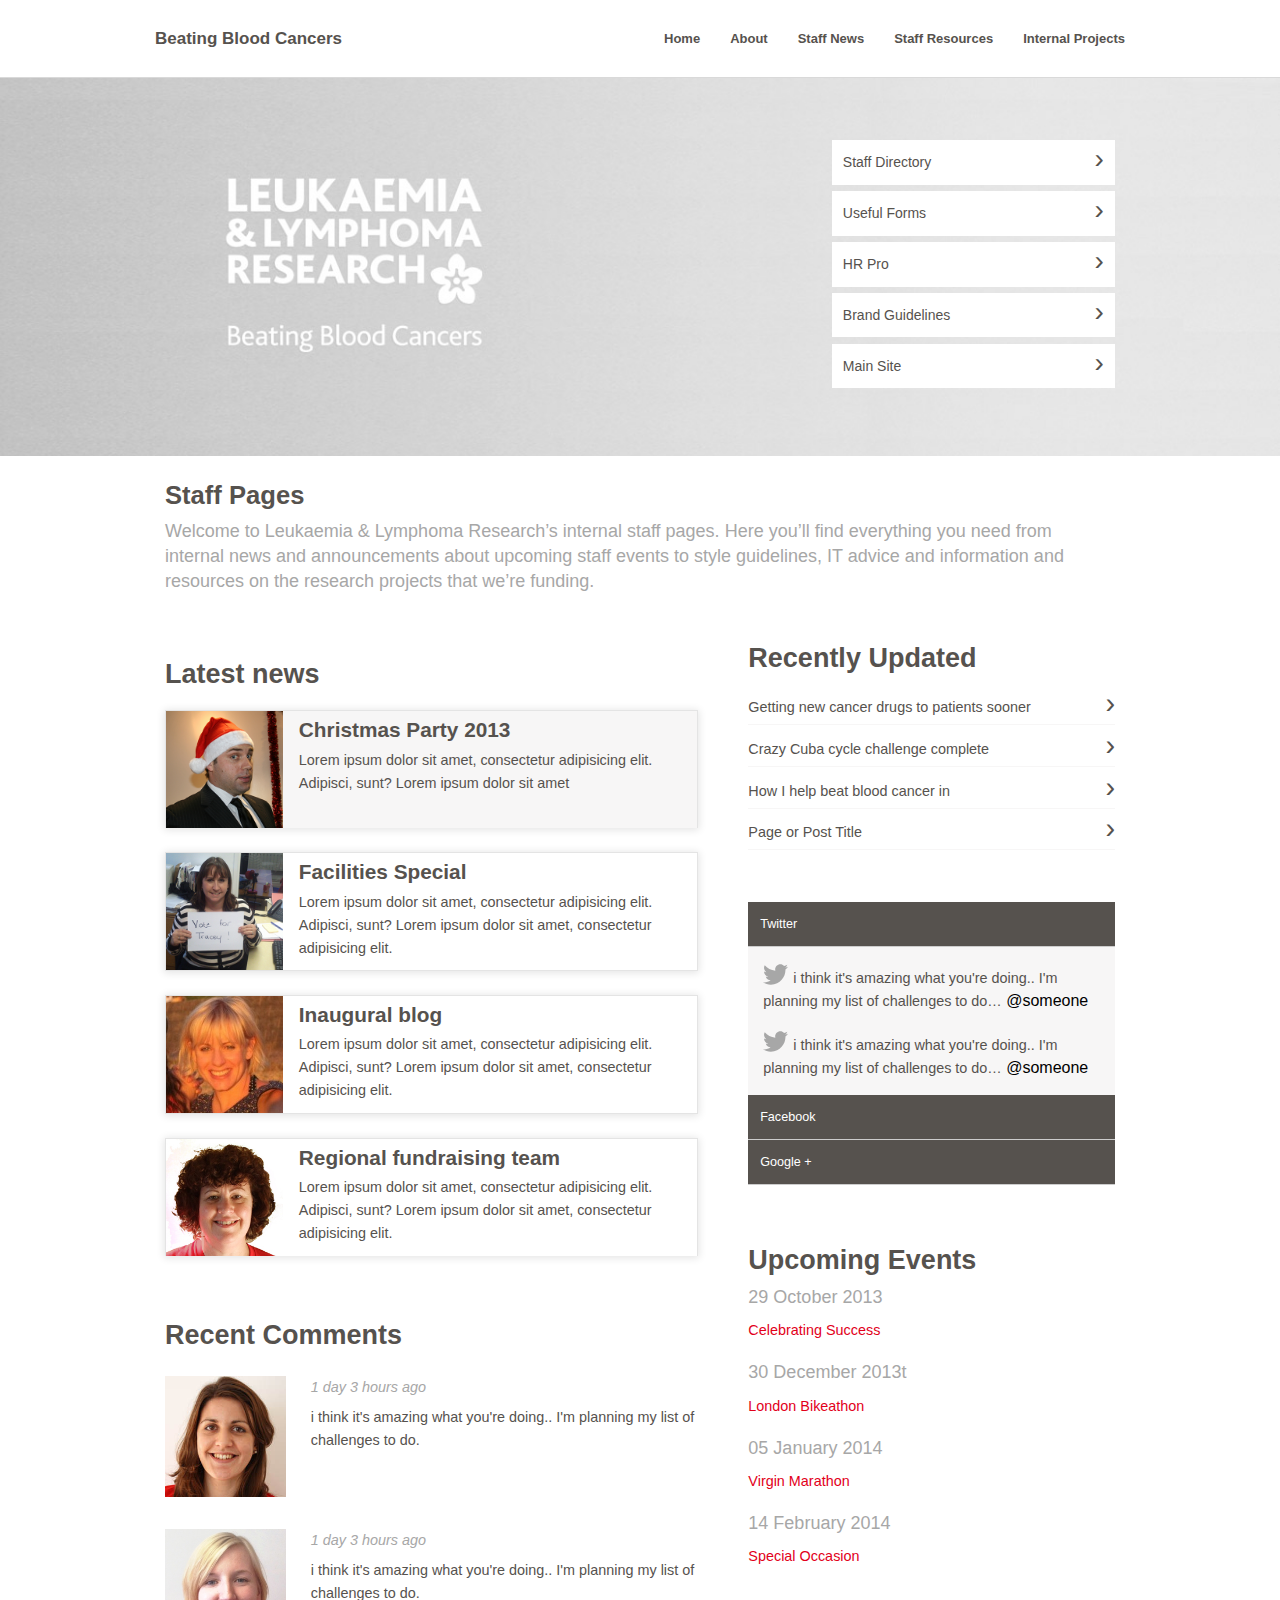
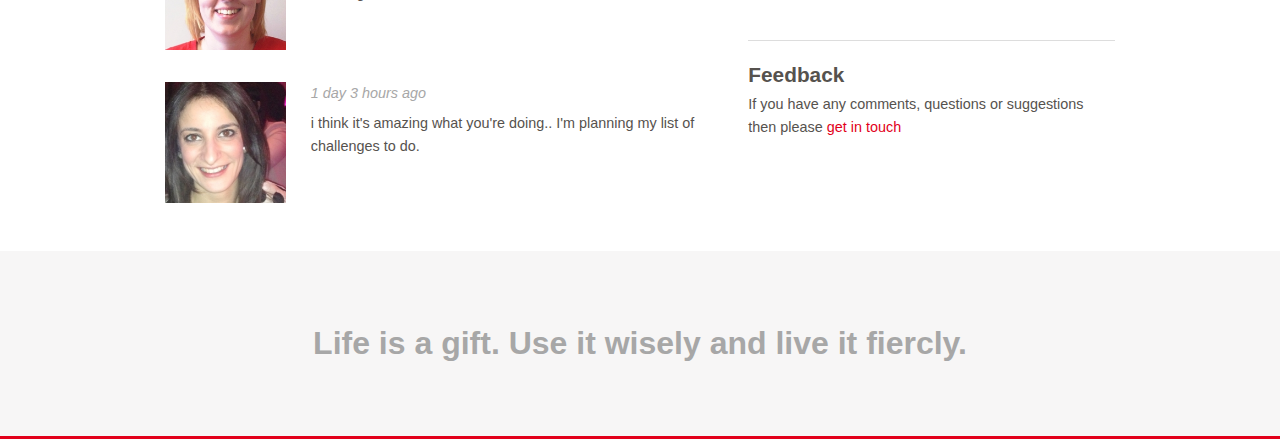
<file: index.html>
<!DOCTYPE html>
<!--[if IE 8]> 				 <html class="no-js lt-ie9" lang="en" > <![endif]-->
<!--[if gt IE 8]><!--> <html class="no-js" lang="en" > <!--<![endif]-->

<head>
	<meta charset="utf-8">
	<meta name="viewport" content="width=device-width">
  	<title>Leukaemia & Lymphoma Research</title>
    <link rel="stylesheet" href="css/style.css">
    <script src="js/vendor/custom.modernizr.js"></script>
</head>
<body>
  
  <div class="top">
    <div class="row">
      
      <nav class="top-bar">
        <ul class="title-area">
          <!-- Title Area -->
          <li class="name">
            <h1><a href="#">Beating Blood Cancers</a></h1>
          </li>
          <!-- Remove the class "menu-icon" to get rid of menu icon. Take out "Menu" to just have icon alone -->
          <li class="toggle-topbar menu-icon"><a href="#"><span></span></a></li>
        </ul>

        <section class="top-bar-section">
          <!-- Left Nav Section -->
          <ul class="right">
            <li><a href="index.html">Home</a></li>
            <li><a href="about.html">About</a></li>
            <li><a href="news.html">Staff News</a></li>
            <li><a href="resources.html">Staff Resources</a></li>
            <li><a href="projects.html">Internal Projects</a></li>
          </ul>
        </section>
      </nav>
    </div>
  </div>

  <div class="band banner-home">
    <div class="row">
        <div class="large-4 large-offset-8 columns">
            <nav class="nav">
                <ul class="side-nav">
                  <li><a href="directory.html" class="btn">Staff Directory <span class="right hide-for-small">&rsaquo;</span></a></li>
                  <li><a href="resources.html">Useful Forms <span class="right hide-for-small">&rsaquo;</span></a></li>
                  <li><a href="#">HR Pro <span class="right hide-for-small">&rsaquo;</span></a></li>
                  <li><a href="style.html">Brand Guidelines <span class="right hide-for-small">&rsaquo;</span></a></li>
                  <li><a href="http://leukaemialymphomaresearch.org.uk/">Main Site <span class="right hide-for-small">&rsaquo;</span></a></li>
                </ul>
            </nav>  
        </div>
    </div>
  </div>
	
	<div class="row second">
      <div class="large-12 columns">
          <h2>Staff Pages</h2>
          <h4 class="subheader">Welcome to Leukaemia & Lymphoma Research’s internal staff pages. Here you’ll find everything you need from internal news and announcements about upcoming staff events to style guidelines, IT advice and information and resources on the research projects that we’re funding.</h4>
      </div>
  </div>
  
  <div class="row">
    <div class="large-7 columns">
      <div class="row blog">
        <div class="large-12 columns">
          <h3>Latest news</h3>
          <div class="box">
            <div class="large-3 columns">
              <img class="hide-for-small" src="img/index/christmas_party_blog_final.jpg" alt="">
            </div>
            <div class="large-9 columns">
              <h4><a href="post.html">Christmas Party 2013</a></h4>
              <p>Lorem ipsum dolor sit amet, consectetur adipisicing elit. Adipisci, sunt? Lorem ipsum dolor sit amet</p>
            </div>
          </div>
          <div class="box">
            <div class="large-3 columns">
              <img class="hide-for-small" src="img/index/facilities_special_final.jpg" alt="">
            </div>
            <div class="large-9 columns">
              <h4><a href="post.html">Facilities Special</a></h4>
              <p>Lorem ipsum dolor sit amet, consectetur adipisicing elit. Adipisci, sunt? Lorem ipsum dolor sit amet, consectetur adipisicing elit.</p>
            </div>
          </div>
          <div class="box">
            <div class="large-3 columns">
              <img class="hide-for-small" src="img/index/inaugural_blog.jpg" alt="">
            </div>
            <div class="large-9 columns">
              <h4><a href="post.html">Inaugural blog</a></h4>
              <p>Lorem ipsum dolor sit amet, consectetur adipisicing elit. Adipisci, sunt? Lorem ipsum dolor sit amet, consectetur adipisicing elit.</p>
            </div>
          </div>
          <div class="box">
            <div class="large-3 columns">
              <img class="hide-for-small" src="img/index/regional_fundraising_blog.jpg" alt="">
            </div>
            <div class="large-9 columns">
              <h4><a href="post.html">Regional fundraising team</a></h4>
              <p>Lorem ipsum dolor sit amet, consectetur adipisicing elit. Adipisci, sunt? Lorem ipsum dolor sit amet, consectetur adipisicing elit.</p>
            </div>
          </div>
        </div>
      </div>

      <div class="row recent-comments">
        <div class="large-12 columns">
          <h3>Recent Comments</h3>
          <div class="row">
            <div class="large-3 columns hide-for-small">
              <img src="img/index/blog_comment_1.jpg" alt="">
            </div>
            <div class="large-9 columns">
              <p>1 day 3 hours ago</p>
              <p>i think it's amazing what you're doing.. I'm planning my list of challenges to do.</p>
            </div>
          </div>

          <div class="row">
            <div class="large-3 columns hide-for-small">
              <img src="img/index/blog_comment_2.jpg" alt="">
            </div>
            <div class="large-9 columns">
              <p>1 day 3 hours ago</p>
              <p>i think it's amazing what you're doing.. I'm planning my list of challenges to do.</p>
            </div>
          </div>

          <div class="row">
            <div class="large-3 columns hide-for-small">
              <img src="img/index/blog_comment_3.jpg" alt="">
            </div>
            <div class="large-9 columns">
              <p>1 day 3 hours ago</p>
              <p>i think it's amazing what you're doing.. I'm planning my list of challenges to do.</p>
            </div>
          </div>
        </div>
      </div>
    </div>

    <div class="large-5 columns">
        <div class="row recent-updates">
          <div class="large-12 columns">
            <h3>Recently Updated</h3>
            <ul class="no-bullet">
              <li><p><a href="#">Getting new cancer drugs to patients sooner <span class="right hide-for-small">&rsaquo;</span></a></p></li>
              <li><p><a href="#">Crazy Cuba cycle challenge complete <span class="right hide-for-small">&rsaquo;</span></a></p></li>
              <li><p><a href="#">How I help beat blood cancer in<span class="right hide-for-small">&rsaquo;</span></a></p></li>
              <li><p><a href="#">Page or Post Title <span class="right hide-for-small">&rsaquo;</span></a></p></li>
            </ul>
          </div>
        </div>

        <div class="row">
          <div class="large-12 columns">
            <div class="section-container accordion" id="accordion" data-section="accordion">
              <section class="active">
                <p class="title" data-section-title><a href="#">Twitter</a></p>
                <div class="content" data-section-content>
                  <div class="row">
                    <div class="large-12 columns">
                      <p><span class="small-icons"><img src="img/icons/twitter.svg" alt=""></span>i think it's amazing what you're doing.. I'm planning my list of challenges to do…</p> <span>@someone</span>
                    </div>
                  </div>

                  <div class="row">
                    <div class="large-12 columns">
                      <p><span class="small-icons"><img src="img/icons/twitter.svg" alt=""></span>i think it's amazing what you're doing.. I'm planning my list of challenges to do…</p> <span>@someone</span>
                    </div>
                  </div>
                </div>
              </section>

              <section>
                <p class="title" data-section-title><a href="#">Facebook</a></p>
                <div class="content" data-section-content>
                  <div class="row">
                    <div class="large-12 columns">
                      <p><span class="small-icons"><img src="img/icons/facebook.svg" alt=""></span>i think it's amazing what you're doing.. I'm planning my list of challenges to do…</p> <span>@someone</span>
                    </div>
                  </div>

                  <div class="row">
                    <div class="large-12 columns">
                      <p><span class="small-icons"><img src="img/icons/facebook.svg" alt=""></span>i think it's amazing what you're doing.. I'm planning my list of challenges to do…</p> <span>@someone</span>
                    </div>
                  </div>
                </div>
              </section>

              <section>
                <p class="title" data-section-title><a href="#">Google +</a></p>
                <div class="content" data-section-content>
                  <div class="row">
                    <div class="large-12 columns">
                      <p><span class="small-icons"><img src="img/icons/google.svg" alt=""></span>i think it's amazing what you're doing.. I'm planning my list of challenges to do…</p> <span>@someone</span>
                    </div>
                  </div>

                  <div class="row">
                    <div class="large-12 columns">
                      <p><span class="small-icons"><img src="img/icons/google.svg" alt=""></span>i think it's amazing what you're doing.. I'm planning my list of challenges to do…</p> <span>@someone</span>
                    </div>
                  </div>
                </div>
              </section>

            </div>
          </div>
        </div>

        <div class="row">
          <div class="large-12 columns">
            <h3>Upcoming Events</h3>
            <ul class="no-bullet">
              <li>
                <h4 class="subheader">29 October 2013</h4>
                <p><a href="#">Celebrating Success</a></p>
              </li>
              <li>
                <h4 class="subheader">30 December 2013t</h4>
                <p><a href="#">London Bikeathon</a></p>
              </li>
              <li>
                <h4 class="subheader">05 January 2014</h4>
                <p><a href="#">Virgin Marathon</a></p>
              </li>
              <li>
                <h4 class="subheader">14 February 2014</h4>
                <p><a href="#">Special Occasion</a></p>
              </li>
            </ul>
          </div>
        </div>

        <div class="row">
          <div class="large-12 columns">
              <hr>
              <h4>Feedback</h4>
              <p>If you have any comments, questions or suggestions then please <a href="#">get in touch</a></p>
          </div>
        </div>
    </div>
  </div>
  
  <div class="footer">
    <div class="row">
        <div class="large-12 columns">
            <h2>Life is a gift. Use it wisely and live it fiercly.</h2>
        </div>
    </div>
  </div>

  <script>
    document.write('<script src=' +
    ('__proto__' in {} ? 'js/vendor/zepto' : 'js/vendor/jquery') +
    '.js><\/script>')
  </script>
  
  <script src="js/foundation.min.js"></script>
  <script>
    $(document).foundation();
  </script>
</body>
</html>
</file>
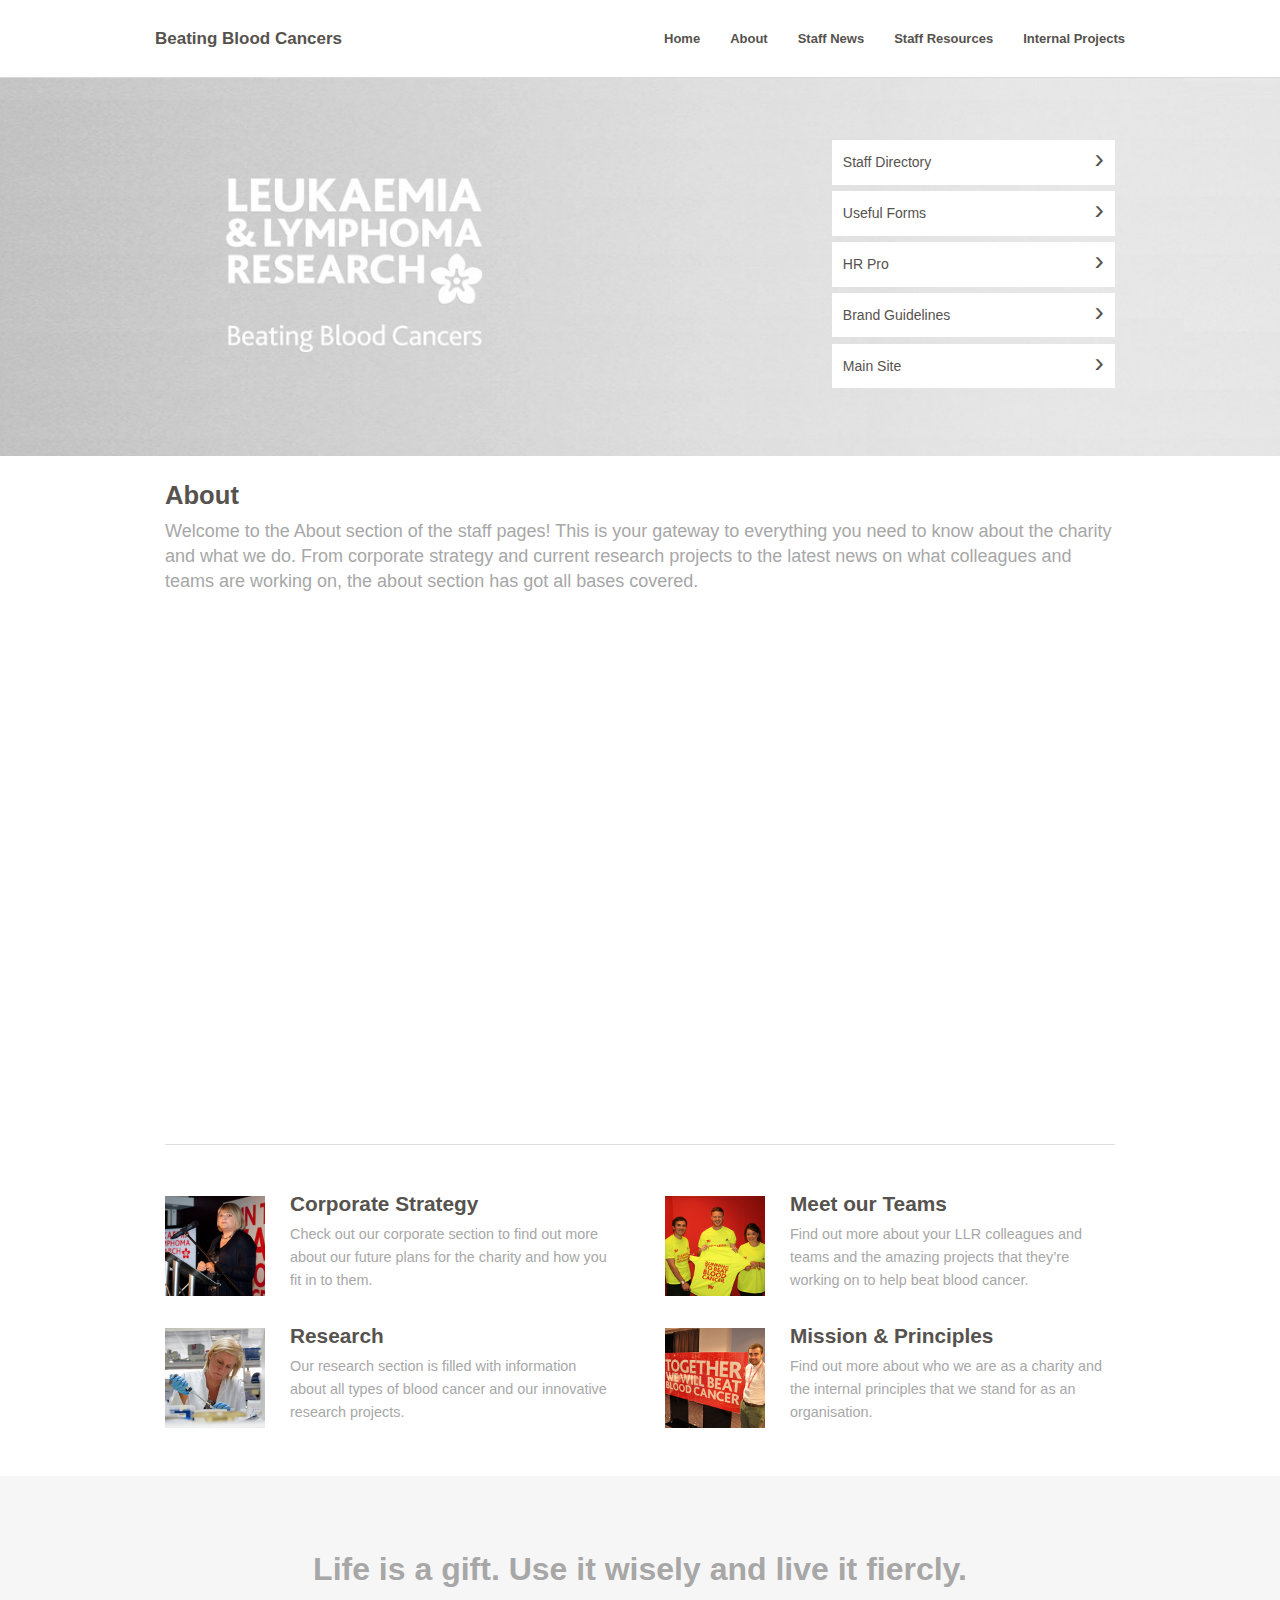
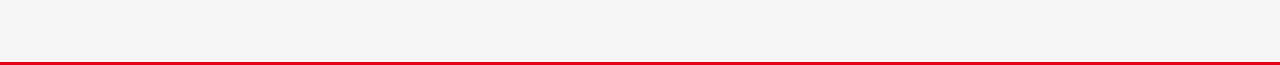
<file: about.html>
<!DOCTYPE html>
<!--[if IE 8]> 				 <html class="no-js lt-ie9" lang="en" > <![endif]-->
<!--[if gt IE 8]><!--> <html class="no-js" lang="en" > <!--<![endif]-->

<head>
  <meta charset="utf-8">
  <meta name="viewport" content="width=device-width">
    <title>Leukaemia &amp; Lymphoma Research</title>
    <link rel="stylesheet" href="css/style.css">
    <script src="js/vendor/custom.modernizr.js"></script>
</head>
<body>
  
  <div class="top">
    <div class="row">
      <nav class="top-bar">
        <ul class="title-area">
          <!-- Title Area -->
          <li class="name">
            <h1><a href="#">Beating Blood Cancers</a></h1>
          </li>
          <!-- Remove the class "menu-icon" to get rid of menu icon. Take out "Menu" to just have icon alone -->
          <li class="toggle-topbar menu-icon"><a href="#"><span></span></a></li>
        </ul>

        <section class="top-bar-section">
          <!-- Left Nav Section -->
          <ul class="right">
                <li><a href="index.html">Home</a></li>
                <li><a href="about.html">About</a></li>
                <li><a href="news.html">Staff News</a></li>
                <li><a href="resources.html">Staff Resources</a></li>
                <li><a href="projects.html">Internal Projects</a></li>
              </ul>
        </section>
      </nav>
    </div>
  </div>

  <div class="band banner-home">
    <div class="row">
        <div class="large-4 large-offset-8 columns">
            <nav class="nav">
                <ul class="side-nav">
                  <li><a href="directory.html" class="btn">Staff Directory <span class="right hide-for-small">&rsaquo;</span></a></li>
                  <li><a href="resources.html">Useful Forms <span class="right hide-for-small">&rsaquo;</span></a></li>
                  <li><a href="#">HR Pro <span class="right hide-for-small">&rsaquo;</span></a></li>
                  <li><a href="style.html">Brand Guidelines <span class="right hide-for-small">&rsaquo;</span></a></li>
                  <li><a href="http://leukaemialymphomaresearch.org.uk/">Main Site <span class="right hide-for-small">&rsaquo;</span></a></li>
                </ul>
            </nav>  
        </div>
    </div>
  </div>
	
	<div class="row">
    <div class="large-12 columns">
        <h2>About</h2>
        <h4 class="subheader">Welcome to the About section of the staff pages! This is your gateway to everything you need to know about the charity and what we do. From corporate strategy and current research projects to the latest news on what colleagues and teams are working on, the about section has got all bases covered.</h4>
    </div>
  </div>
  
  <div class="row">    
      <div class="large-8 large-centered columns">
          <div class="flex-video">
            <iframe width="560" height="315" src="//www.youtube.com/embed/fQT5HaUjyqg" frameborder="0" allowfullscreen></iframe>
          </div>
      </div>		
	</div>

  <div class="row">
    <div class="large-12 columns">
      <hr>
    </div>
  </div>

  <div class="row" id="about-section">
    <div class="large-6 columns">
      <div class="row recent-comments">
        <div class="large-12 columns">
          <div class="row">
            <div class="large-3 columns hide-for-small">
              <a href="research.html" class="opac-hvr show-for-medium-up"><img src="img/corporate-strategy-final.jpg" alt=""></a>
            </div>
            <div class="large-9 columns">
              <h4><a href="research.html">Corporate Strategy</a></h4>
              <p>Check out our corporate section to find out more about our future plans for the charity and how you fit in to them.</p>
            </div>
          </div>

          <div class="row">
            <div class="large-3 columns hide-for-small">
              <a href="research.html" class="opac-hvr show-for-medium-up"><img src="img/research.jpg" alt=""></a>
            </div>
            <div class="large-9 columns">
              <h4><a href="research.html">Research</a></h4>
              <p>Our research section is filled with information about all types of blood cancer and our innovative research projects.</p>
            </div>
          </div>
        </div>
      </div>
    </div>
    <div class="large-6 columns">
      <div class="row recent-comments">
        <div class="large-12 columns">
          <div class="row">
            <div class="large-3 columns hide-for-small">
              <a href="research.html" class="opac-hvr show-for-medium-up"><img src="img/meet-our-teams.jpg" alt=""></a>
            </div>
            <div class="large-9 columns">
              <h4><a href="research.html">Meet our Teams</a></h4>
              <p>Find out more about your LLR colleagues and teams and the amazing projects that they’re working on to help beat blood cancer.</p>
            </div>
          </div>

          <div class="row">
            <div class="large-3 columns hide-for-small">
              <a href="research.html" class="opac-hvr show-for-medium-up"><img src="img/our-mission-values.jpg" alt=""></a>
            </div>
            <div class="large-9 columns">
              <h4><a href="research.html">Mission & Principles</a></h4>
              <p>Find out more about who we are as a charity and the internal principles that we stand for as an organisation.</p>
            </div>
          </div>
        </div>
      </div>
    </div>
  </div>
	
	<div class="footer">
    <div class="row">
        <div class="large-12 columns">
            <h2>Life is a gift. Use it wisely and live it fiercly.</h2>
        </div>
    </div>
  </div>

  <script>
  document.write('<script src=' +
  ('__proto__' in {} ? 'js/vendor/zepto' : 'js/vendor/jquery') +
  '.js><\/script>')
  </script>
  
  <script src="js/foundation.min.js"></script>
  <script>
    $(document).foundation();
  </script>
</body>
</html>
</file>
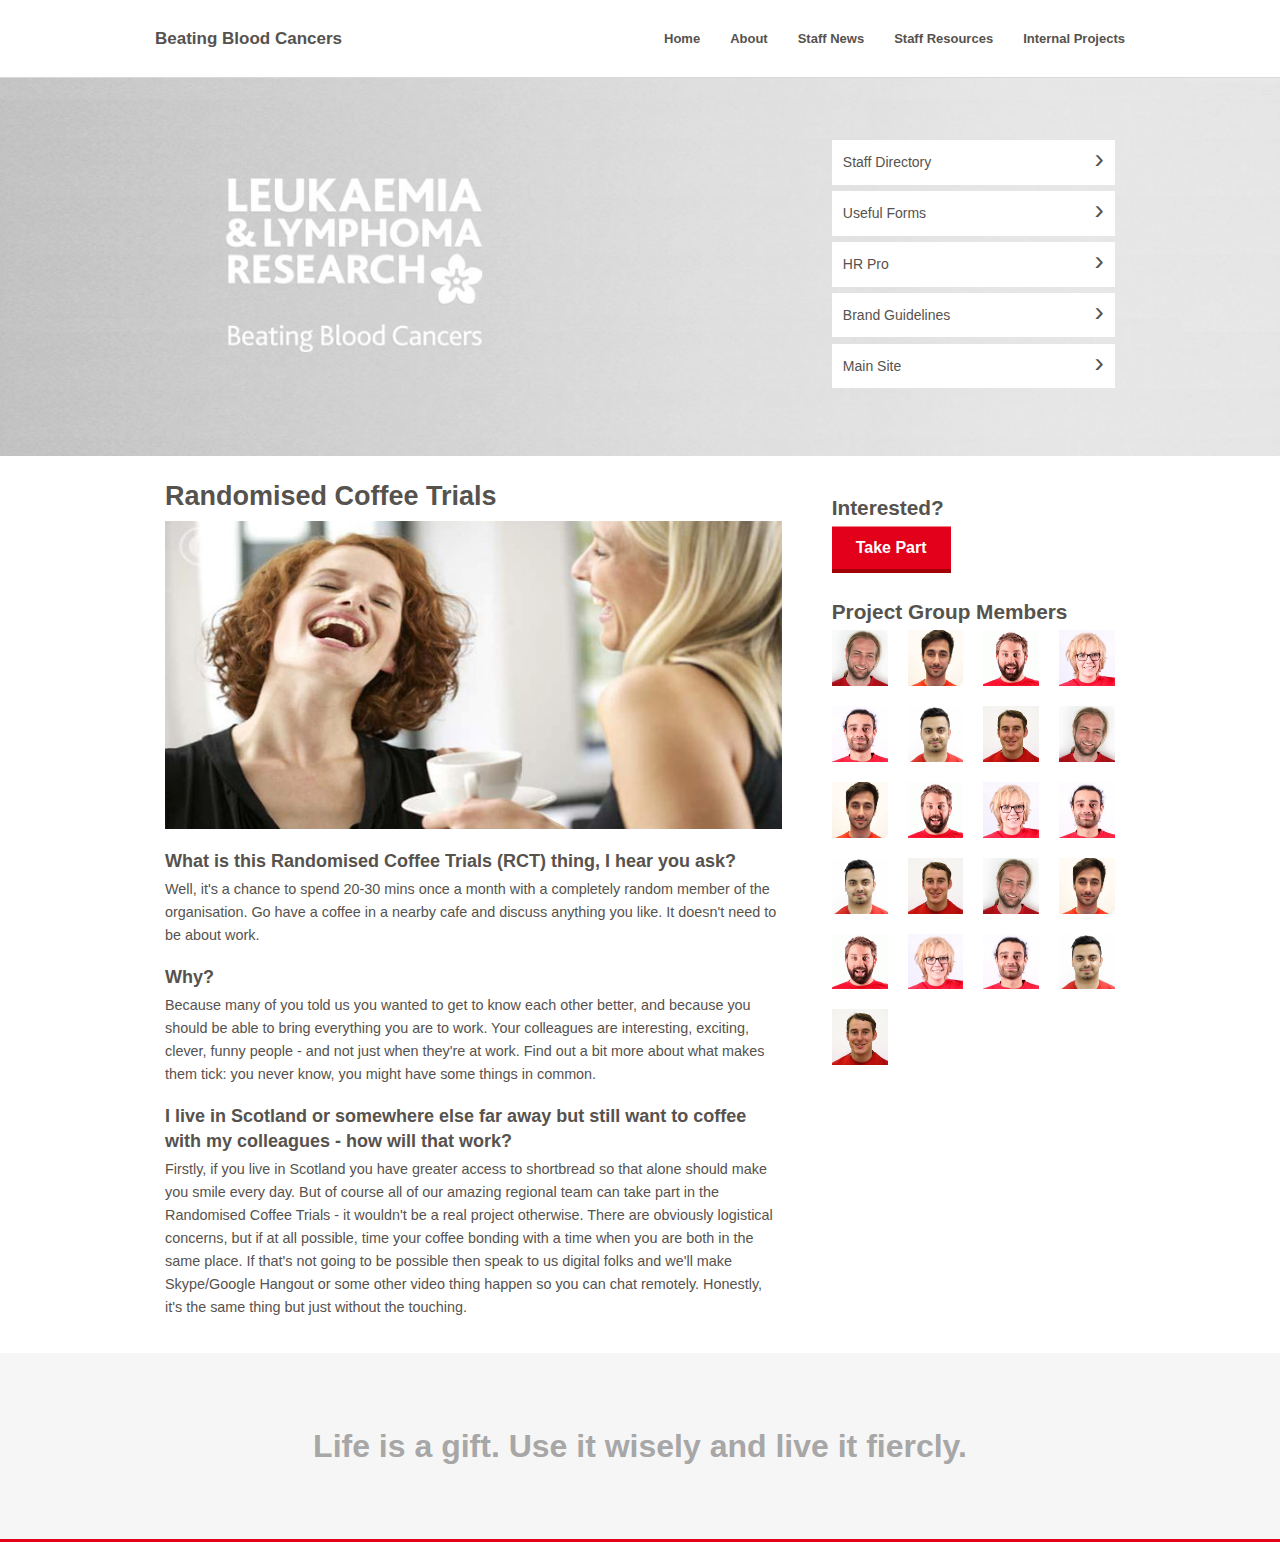
<file: coffee.html>
<!DOCTYPE html>
<!--[if IE 8]> 				 <html class="no-js lt-ie9" lang="en" > <![endif]-->
<!--[if gt IE 8]><!--> <html class="no-js" lang="en" > <!--<![endif]-->

<head>
  <meta charset="utf-8">
  <meta name="viewport" content="width=device-width">
    <title>Leukaemia & Lymphoma Research</title>
    <link rel="stylesheet" href="css/style.css">
    <script src="js/vendor/custom.modernizr.js"></script>
</head>
<body>
  
  <div class="top">
    <div class="row">
      <nav class="top-bar">
        <ul class="title-area">
          <!-- Title Area -->
          <li class="name">
            <h1><a href="#">Beating Blood Cancers</a></h1>
          </li>
          <!-- Remove the class "menu-icon" to get rid of menu icon. Take out "Menu" to just have icon alone -->
          <li class="toggle-topbar menu-icon"><a href="#"><span></span></a></li>
        </ul>

        <section class="top-bar-section">
          <!-- Left Nav Section -->
          <ul class="right">
                <li><a href="index.html">Home</a></li>
                <li><a href="about.html">About</a></li>
                <li><a href="news.html">Staff News</a></li>
                <li><a href="resources.html">Staff Resources</a></li>
                <li><a href="projects.html">Internal Projects</a></li>
              </ul>
        </section>
      </nav>
    </div>
  </div>

  <div class="band banner-home">
    <div class="row">
        <div class="large-4 large-offset-8 columns">
            <nav class="nav">
                <ul class="side-nav">
                  <li><a href="directory.html" class="btn">Staff Directory <span class="right hide-for-small">&rsaquo;</span></a></li>
                  <li><a href="resources.html">Useful Forms <span class="right hide-for-small">&rsaquo;</span></a></li>
                  <li><a href="#">HR Pro <span class="right hide-for-small">&rsaquo;</span></a></li>
                  <li><a href="style.html">Brand Guidelines <span class="right hide-for-small">&rsaquo;</span></a></li>
                  <li><a href="http://leukaemialymphomaresearch.org.uk/">Main Site <span class="right hide-for-small">&rsaquo;</span></a></li>
                </ul>
            </nav>  
        </div>
    </div>
  </div>
	
	<div class="row">
    <div class="large-8 columns">
      <h3>Randomised Coffee Trials</h3>
      <img src="img/coffee.jpg" alt="">
      <br><br>
      <h5>What is this Randomised Coffee Trials (RCT) thing, I hear you ask?</h5>

<p>Well, it's a chance to spend 20-30 mins once a month with a completely random member of the organisation. Go have a coffee in a nearby cafe and discuss anything you like. It doesn't need to be about work.</p>

<h5>Why?</h5>

<p>Because many of you told us you wanted to get to know each other better, and because you should be able to bring everything you are to work. Your colleagues are interesting, exciting, clever, funny people - and not just when they're at work. Find out a bit more about what makes them tick: you never know, you might have some things in common.</p>

<h5>I live in Scotland or somewhere else far away but still want to coffee with my colleagues - how will that work?</h5>

<p>Firstly, if you live in Scotland you have greater access to shortbread so that alone should make you smile every day. But of course all of our amazing regional team can take part in the Randomised Coffee Trials - it wouldn't be a real project otherwise. There are obviously logistical concerns, but if at all possible, time your coffee bonding with a time when you are both in the same place. If that's not going to be possible then speak to us digital folks and we'll make Skype/Google Hangout or some other video thing happen so you can chat remotely. Honestly, it's the same thing but just without the touching.</p>

    </div>
    <div class="large-4 columns">
    <br>
      <h4>Interested?</h4>
      <a href="#" class="button">Take Part</a>
      <h4>Project Group Members</h4>
      <ul class="small-block-grid-4">
        <li>
          <img src="img/directory/alex_sansom.jpg" alt="">
        </li>
        <li>
          <img src="img/directory/thomas_muirhead.jpg" alt="">
        </li>
        <li>
          <img src="img/directory/jamess4.gif" alt="">
        </li>
        <li>
          <img src="img/directory/ellied_0.jpg" alt="">
        </li>
        <li>
          <img src="img/directory/thomassalah.jpg" alt="">
        </li>
        <li>
          <img src="img/directory/ruman.jpg" alt="">
        </li>
        <li>
          <img src="img/directory/andy_jackson.jpg" alt="">
        </li>
        <li>
          <img src="img/directory/alex_sansom.jpg" alt="">
        </li>
        <li>
          <img src="img/directory/thomas_muirhead.jpg" alt="">
        </li>
        <li>
          <img src="img/directory/jamess4.gif" alt="">
        </li>
        <li>
          <img src="img/directory/ellied_0.jpg" alt="">
        </li>
        <li>
          <img src="img/directory/thomassalah.jpg" alt="">
        </li>
        <li>
          <img src="img/directory/ruman.jpg" alt="">
        </li>
        <li>
          <img src="img/directory/andy_jackson.jpg" alt="">
        </li>
        <li>
          <img src="img/directory/alex_sansom.jpg" alt="">
        </li>
        <li>
          <img src="img/directory/thomas_muirhead.jpg" alt="">
        </li>
        <li>
          <img src="img/directory/jamess4.gif" alt="">
        </li>
        <li>
          <img src="img/directory/ellied_0.jpg" alt="">
        </li>
        <li>
          <img src="img/directory/thomassalah.jpg" alt="">
        </li>
        <li>
          <img src="img/directory/ruman.jpg" alt="">
        </li>
        <li>
          <img src="img/directory/andy_jackson.jpg" alt="">
        </li>
      </ul>
    </div>
  </div>

  <div class="footer">
    <div class="row">
        <div class="large-12 columns">
            <h2>Life is a gift. Use it wisely and live it fiercly.</h2>
        </div>
    </div>
  </div>

  <script>
  document.write('<script src=' +
  ('__proto__' in {} ? 'js/vendor/zepto' : 'js/vendor/jquery') +
  '.js><\/script>')
  </script>
  
  <script src="js/foundation.min.js"></script>
  <script>
    $(document).foundation();
  </script>
</body>
</html>
</file>
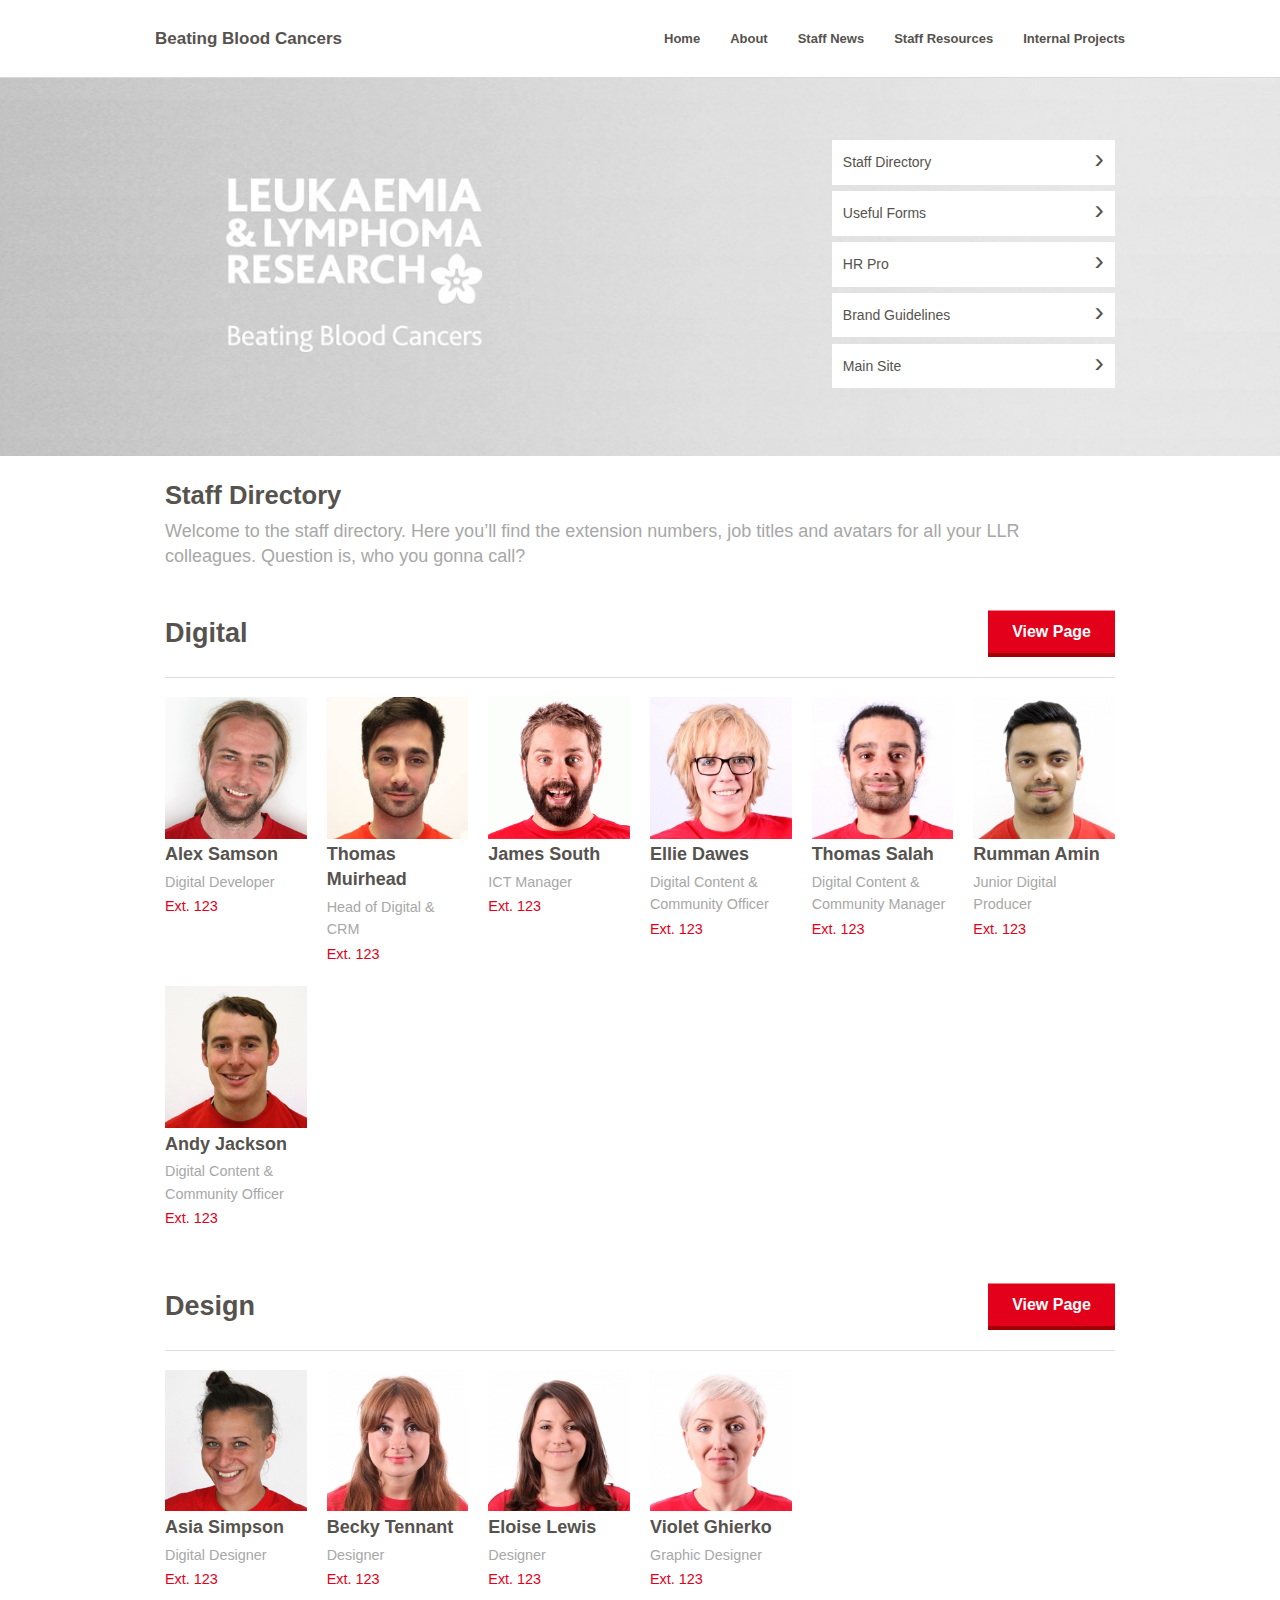
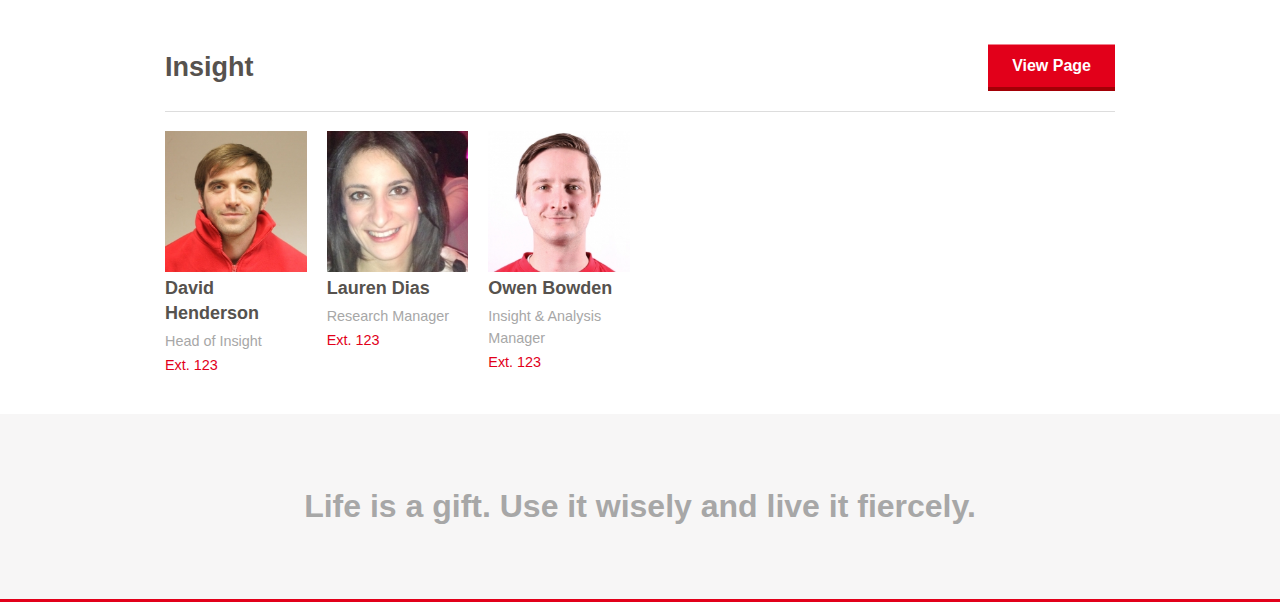
<file: directory.html>
<!DOCTYPE html>
<!--[if IE 8]> 				 <html class="no-js lt-ie9" lang="en" > <![endif]-->
<!--[if gt IE 8]><!--> <html class="no-js" lang="en" > <!--<![endif]-->

<head>
  <meta charset="utf-8">
  <meta name="viewport" content="width=device-width">
    <title>Leukaemia & Lymphoma Research</title>
    <link rel="stylesheet" href="css/style.css">
    <script src="js/vendor/custom.modernizr.js"></script>
</head>
<body>
  
  <div class="top">
    <div class="row">
      <nav class="top-bar">
        <ul class="title-area">
          <!-- Title Area -->
          <li class="name">
            <h1><a href="#">Beating Blood Cancers</a></h1>
          </li>
          <!-- Remove the class "menu-icon" to get rid of menu icon. Take out "Menu" to just have icon alone -->
          <li class="toggle-topbar menu-icon"><a href="#"><span></span></a></li>
        </ul>

        <section class="top-bar-section">
          <!-- Left Nav Section -->
          <ul class="right">
                <li><a href="index.html">Home</a></li>
                <li><a href="about.html">About</a></li>
                <li><a href="news.html">Staff News</a></li>
                <li><a href="resources.html">Staff Resources</a></li>
                <li><a href="projects.html">Internal Projects</a></li>
              </ul>
        </section>
      </nav>
    </div>
  </div>

  <div class="band banner-home">
    <div class="row">
        <div class="large-4 large-offset-8 columns">
            <nav class="nav">
                <ul class="side-nav">
                  <li><a href="directory.html" class="btn">Staff Directory <span class="right hide-for-small">&rsaquo;</span></a></li>
                  <li><a href="resources.html">Useful Forms <span class="right hide-for-small">&rsaquo;</span></a></li>
                  <li><a href="#">HR Pro <span class="right hide-for-small">&rsaquo;</span></a></li>
                  <li><a href="style.html">Brand Guidelines <span class="right hide-for-small">&rsaquo;</span></a></li>
                  <li><a href="http://leukaemialymphomaresearch.org.uk/">Main Site <span class="right hide-for-small">&rsaquo;</span></a></li>
                </ul>
            </nav>  
        </div>
    </div>
  </div>
	
	<div class="row">
      <div class="large-12 columns">
          <h2>Staff Directory</h2>
          <h4 class="subheader">Welcome to the staff directory. Here you’ll find the extension numbers, job titles and avatars for all your LLR colleagues. Question is, who you gonna call?</h4>
      </div>
  </div>

  <div class="row directory">
    <div class="large-12 columns">
      <h3 class="left">Digital</h3>
      <a href="team.html" class="button right">View Page</a>
      <hr>
      <ul class="large-block-grid-6 small-block-grid-2">
        <li>
          <img src="img/directory/alex_sansom.jpg" alt="">
          <h5>Alex Samson</h5>
          <h5 class="subheader">Digital Developer</h5>
          <a href="">Ext. 123</a>
        </li>
        <li>
          <img src="img/directory/thomas_muirhead.jpg" alt="">
          <h5>Thomas Muirhead</h5>
          <h5 class="subheader">Head of Digital & CRM</h5>
          <a href="">Ext. 123</a>
        </li>
        <li>
          <img src="img/directory/jamess4.gif" alt="">
          <h5>James South</h5>
          <h5 class="subheader">ICT Manager</h5>
          <a href="">Ext. 123</a>
        </li>
        <li>
          <img src="img/directory/ellied_0.jpg" alt="">
          <h5>Ellie Dawes</h5>
          <h5 class="subheader">Digital Content & Community Officer</h5>
          <a href="">Ext. 123</a>
        </li>
        <li>
          <img src="img/directory/thomassalah.jpg" alt="">
          <h5>Thomas Salah</h5>
          <h5 class="subheader">Digital Content & Community Manager</h5>
          <a href="">Ext. 123</a>
        </li>
        <li>
          <img src="img/directory/ruman.jpg" alt="">
          <h5>Rumman Amin</h5>
          <h5 class="subheader">Junior Digital Producer</h5>
          <a href="">Ext. 123</a>
        </li>
        <li>
          <img src="img/directory/andy_jackson.jpg" alt="">
          <h5>Andy Jackson</h5>
          <h5 class="subheader">Digital Content & Community Officer</h5>
          <a href="">Ext. 123</a>
        </li>
      </ul>
    </div>
  </div>

  
  <div class="row directory">
    <div class="large-12 columns">
      <h3 class="left">Design</h3>
      <a href="team.html" class="button right">View Page</a>
      <hr>
      <ul class="large-block-grid-6 small-block-grid-2">
        <li>
          <img src="img/directory/asia_simpson.jpg" alt="">
          <h5>Asia Simpson</h5>
          <h5 class="subheader">Digital Designer</h5>
          <a href="">Ext. 123</a>
        </li>
        <li>
          <img src="img/directory/beckyt.jpg" alt="">
          <h5>Becky Tennant</h5>
          <h5 class="subheader">Designer</h5>
          <a href="">Ext. 123</a>
        </li>
        <li>
          <img src="img/directory/eloisel.jpg" alt="">
          <h5>Eloise Lewis</h5>
          <h5 class="subheader">Designer</h5>
          <a href="">Ext. 123</a>
        </li>
        <li>
          <img src="img/directory/violetg.jpg" alt="">
          <h5>Violet Ghierko</h5>
          <h5 class="subheader">Graphic Designer</h5>
          <a href="">Ext. 123</a>
        </li>
      </ul>
    </div>
  </div>
  
  <div class="row directory">
    <div class="large-12 columns">
      <h3 class="left">Insight</h3>
      <a href="team.html" class="button right">View Page</a>
      <hr>
      <ul class="large-block-grid-6 small-block-grid-2">
        <li>
          <img src="img/directory/davidh.jpg" alt="">
          <h5>David Henderson</h5>
          <h5 class="subheader">Head of Insight</h5>
          <a href="">Ext. 123</a>
        </li>
        <li>
          <img src="img/directory/laurend.jpg" alt="">
          <h5>Lauren Dias</h5>
          <h5 class="subheader">Research Manager</h5>
          <a href="">Ext. 123</a>
        </li>
        <li>
          <img src="img/directory/owenb.jpg" alt="">
          <h5>Owen Bowden</h5>
          <h5 class="subheader">Insight & Analysis Manager</h5>
          <a href="">Ext. 123</a>
        </li>
      </ul>
    </div>
  </div>

	<div class="footer">
    <div class="row">
        <div class="large-12 columns">
            <h2>Life is a gift. Use it wisely and live it fiercely.</h2>
        </div>
    </div>
  </div>

  <script>
  document.write('<script src=' +
  ('__proto__' in {} ? 'js/vendor/zepto' : 'js/vendor/jquery') +
  '.js><\/script>')
  </script>
  
  <script src="js/foundation.min.js"></script>
  <script>
    $(document).foundation();
  </script>
</body>
</html>
</file>
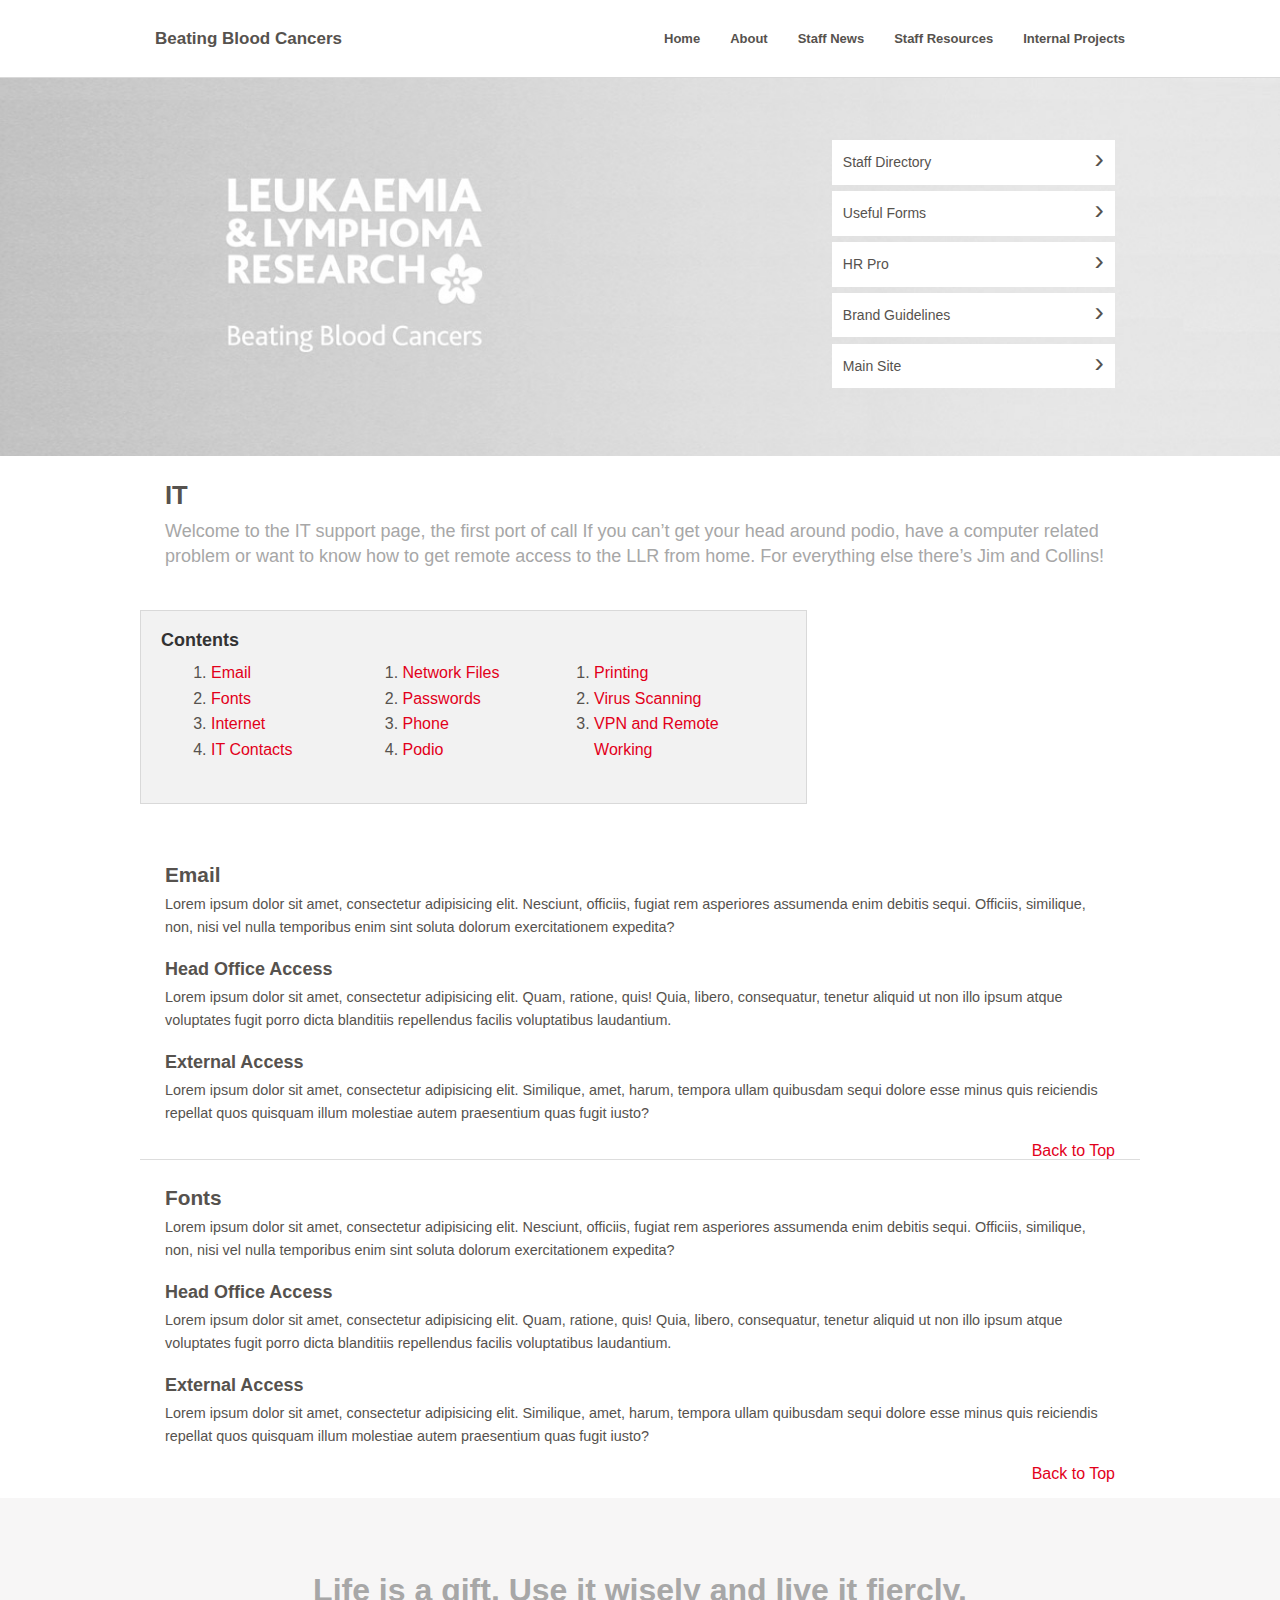
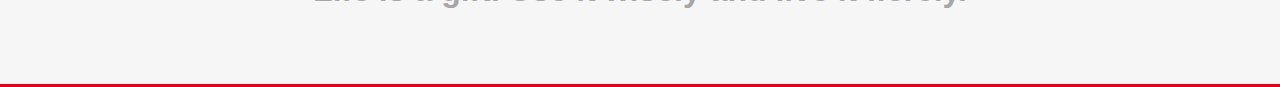
<file: IT.html>
<!DOCTYPE html>
<!--[if IE 8]> 				 <html class="no-js lt-ie9" lang="en" > <![endif]-->
<!--[if gt IE 8]><!--> <html class="no-js" lang="en" > <!--<![endif]-->

<head>
  <meta charset="utf-8">
  <meta name="viewport" content="width=device-width">
    <title>Leukaemia & Lymphoma Research</title>
    <link rel="stylesheet" href="css/style.css">
    <script src="js/vendor/custom.modernizr.js"></script>
</head>
<body>
  
  <div class="top">
    <div class="row">
      <nav class="top-bar">
        <ul class="title-area">
          <!-- Title Area -->
          <li class="name">
            <h1><a href="#">Beating Blood Cancers</a></h1>
          </li>
          <!-- Remove the class "menu-icon" to get rid of menu icon. Take out "Menu" to just have icon alone -->
          <li class="toggle-topbar menu-icon"><a href="#"><span></span></a></li>
        </ul>

        <section class="top-bar-section">
          <!-- Left Nav Section -->
          <ul class="right">
                <li><a href="index.html">Home</a></li>
                <li><a href="about.html">About</a></li>
                <li><a href="news.html">Staff News</a></li>
                <li><a href="resources.html">Staff Resources</a></li>
                <li><a href="projects.html">Internal Projects</a></li>
              </ul>
        </section>
      </nav>
    </div>
  </div>

  <div class="band banner-home">
    <div class="row">
        <div class="large-4 large-offset-8 columns">
            <nav class="nav">
                <ul class="side-nav">
                  <li><a href="directory.html" class="btn">Staff Directory <span class="right hide-for-small">&rsaquo;</span></a></li>
                  <li><a href="resources.html">Useful Forms <span class="right hide-for-small">&rsaquo;</span></a></li>
                  <li><a href="#">HR Pro <span class="right hide-for-small">&rsaquo;</span></a></li>
                  <li><a href="style.html">Brand Guidelines <span class="right hide-for-small">&rsaquo;</span></a></li>
                  <li><a href="http://leukaemialymphomaresearch.org.uk/">Main Site <span class="right hide-for-small">&rsaquo;</span></a></li>
                </ul>
            </nav>  
        </div>
    </div>
  </div>
	
	<div class="row second">
      <div class="large-12 columns">
          <h2>IT</h2>
          <h4 class="subheader">Welcome to the IT support page, the first port of call If you can’t get your head around podio, have a computer related problem or want to know how to get remote access to the LLR from home. For everything else there’s Jim and Collins!</h4>
      </div>
  </div>
  
  <div class="row">
    <div class="large-8 columns panel">
      <h5>
        Contents
      </h5>
      <div class="large-12 columns">
        <div class="large-4 columns">
          <ol>
            <li><a href="#">Email</a></li>
            <li><a href="#">Fonts</a></li>
            <li><a href="#">Internet</a></li>
            <li><a href="#">IT Contacts</a></li>
          </ol>
        </div>
        <div class="large-4 columns">
          <ol>
            <li><a href="#">Network Files</a></li>
            <li><a href="#">Passwords</a></li>
            <li><a href="#">Phone</a></li>
            <li><a href="#">Podio</a></li>
          </ol>
        </div>
        <div class="large-4 columns">
          <ol>
            <li><a href="#">Printing</a></li>
            <li><a href="#">Virus Scanning</a></li>
            <li><a href="#">VPN and Remote Working</a></li>
          </ol>
        </div>
      </div>
    </div>
  </div>

  <div class="row">
    <div class="large-12 columns">
      <h4>Email</h4>
      <p>Lorem ipsum dolor sit amet, consectetur adipisicing elit. Nesciunt, officiis, fugiat rem asperiores assumenda enim debitis sequi. Officiis, similique, non, nisi vel nulla temporibus enim sint soluta dolorum exercitationem expedita?</p>

      <h5>Head Office Access</h5>
      <p>Lorem ipsum dolor sit amet, consectetur adipisicing elit. Quam, ratione, quis! Quia, libero, consequatur, tenetur aliquid ut non illo ipsum atque voluptates fugit porro dicta blanditiis repellendus facilis voluptatibus laudantium.</p>

      <h5>External Access</h5>
      <p>Lorem ipsum dolor sit amet, consectetur adipisicing elit. Similique, amet, harum, tempora ullam quibusdam sequi dolore esse minus quis reiciendis repellat quos quisquam illum molestiae autem praesentium quas fugit iusto?</p>

      <a href="#" class="right">Back to Top</a>
    </div>

    <hr>

    <div class="large-12 columns">
      <h4>Fonts</h4>
      <p>Lorem ipsum dolor sit amet, consectetur adipisicing elit. Nesciunt, officiis, fugiat rem asperiores assumenda enim debitis sequi. Officiis, similique, non, nisi vel nulla temporibus enim sint soluta dolorum exercitationem expedita?</p>

      <h5>Head Office Access</h5>
      <p>Lorem ipsum dolor sit amet, consectetur adipisicing elit. Quam, ratione, quis! Quia, libero, consequatur, tenetur aliquid ut non illo ipsum atque voluptates fugit porro dicta blanditiis repellendus facilis voluptatibus laudantium.</p>

      <h5>External Access</h5>
      <p>Lorem ipsum dolor sit amet, consectetur adipisicing elit. Similique, amet, harum, tempora ullam quibusdam sequi dolore esse minus quis reiciendis repellat quos quisquam illum molestiae autem praesentium quas fugit iusto?</p>

      <a href="#" class="right">Back to Top</a>
    </div>
  </div>
	
	<div class="footer">
    <div class="row">
        <div class="large-12 columns">
            <h2>Life is a gift. Use it wisely and live it fiercly.</h2>
        </div>
    </div>
  </div>

  <script>
  document.write('<script src=' +
  ('__proto__' in {} ? 'js/vendor/zepto' : 'js/vendor/jquery') +
  '.js><\/script>')
  </script>
  
  <script src="js/foundation.min.js"></script>
  <script>
    $(document).foundation();
  </script>
</body>
</html>
</file>
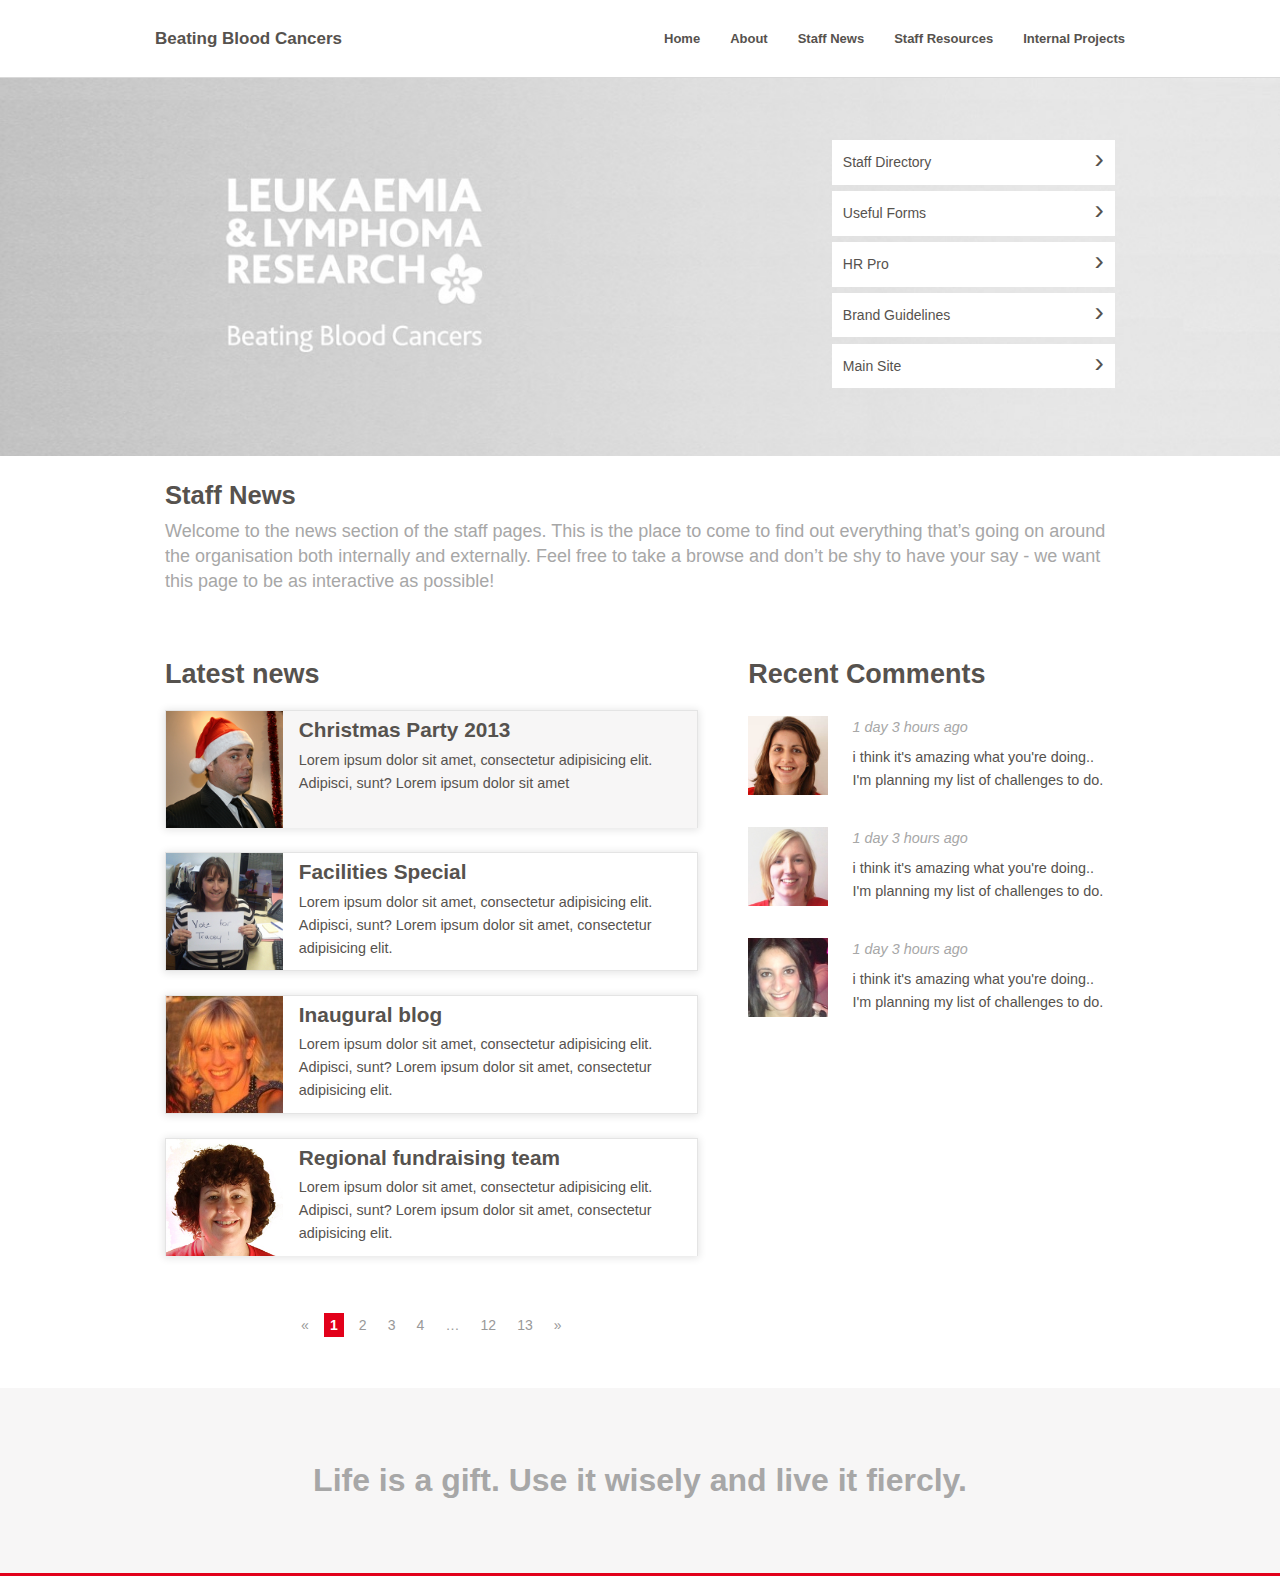
<file: news.html>
<!DOCTYPE html>
<!--[if IE 8]> 				 <html class="no-js lt-ie9" lang="en" > <![endif]-->
<!--[if gt IE 8]><!--> <html class="no-js" lang="en" > <!--<![endif]-->

<head>
  <meta charset="utf-8">
  <meta name="viewport" content="width=device-width">
    <title>Leukaemia & Lymphoma Research</title>
    <link rel="stylesheet" href="css/style.css">
    <script src="js/vendor/custom.modernizr.js"></script>
</head>
<body>
  
  <div class="top">
    <div class="row">
      <nav class="top-bar">
        <ul class="title-area">
          <!-- Title Area -->
          <li class="name">
            <h1><a href="#">Beating Blood Cancers</a></h1>
          </li>
          <!-- Remove the class "menu-icon" to get rid of menu icon. Take out "Menu" to just have icon alone -->
          <li class="toggle-topbar menu-icon"><a href="#"><span></span></a></li>
        </ul>

        <section class="top-bar-section">
          <!-- Left Nav Section -->
          <ul class="right">
                <li><a href="index.html">Home</a></li>
                <li><a href="about.html">About</a></li>
                <li><a href="news.html">Staff News</a></li>
                <li><a href="resources.html">Staff Resources</a></li>
                <li><a href="projects.html">Internal Projects</a></li>
              </ul>
        </section>
      </nav>
    </div>
  </div>

  <div class="band banner-home">
    <div class="row">
        <div class="large-4 large-offset-8 columns">
            <nav class="nav">
                <ul class="side-nav">
                  <li><a href="directory.html" class="btn">Staff Directory <span class="right hide-for-small">&rsaquo;</span></a></li>
                  <li><a href="resources.html">Useful Forms <span class="right hide-for-small">&rsaquo;</span></a></li>
                  <li><a href="#">HR Pro <span class="right hide-for-small">&rsaquo;</span></a></li>
                  <li><a href="style.html">Brand Guidelines <span class="right hide-for-small">&rsaquo;</span></a></li>
                  <li><a href="http://leukaemialymphomaresearch.org.uk/">Main Site <span class="right hide-for-small">&rsaquo;</span></a></li>
                </ul>
            </nav>  
        </div>
    </div>
  </div>
	
	<div class="row">
      <div class="large-12 columns">
          <h2>Staff News</h2>
          <h4 class="subheader">Welcome to the news section of the staff pages. This is the place to come to find out everything that’s going on around the organisation both internally and externally. Feel free to take a browse and don’t be shy to have your say - we want this page to be as interactive as possible!  </h4>
      </div>
  </div>
  
  <div class="row">
    <div class="large-7 columns">
      <div class="row blog">
        <div class="large-12 columns">
          <h3>Latest news</h3>
          <div class="box">
            <div class="large-3 columns">
              <img class="hide-for-small" src="img/index/christmas_party_blog_final.jpg" alt="">
            </div>
            <div class="large-9 columns">
              <h4><a href="post.html">Christmas Party 2013</a></h4>
              <p>Lorem ipsum dolor sit amet, consectetur adipisicing elit. Adipisci, sunt? Lorem ipsum dolor sit amet</p>
            </div>
          </div>
          <div class="box">
            <div class="large-3 columns">
              <img class="hide-for-small" src="img/index/facilities_special_final.jpg" alt="">
            </div>
            <div class="large-9 columns">
              <h4><a href="post.html">Facilities Special</a></h4>
              <p>Lorem ipsum dolor sit amet, consectetur adipisicing elit. Adipisci, sunt? Lorem ipsum dolor sit amet, consectetur adipisicing elit.</p>
            </div>
          </div>
          <div class="box">
            <div class="large-3 columns">
              <img class="hide-for-small" src="img/index/inaugural_blog.jpg" alt="">
            </div>
            <div class="large-9 columns">
              <h4><a href="post.html">Inaugural blog</a></h4>
              <p>Lorem ipsum dolor sit amet, consectetur adipisicing elit. Adipisci, sunt? Lorem ipsum dolor sit amet, consectetur adipisicing elit.</p>
            </div>
          </div>
          <div class="box">
            <div class="large-3 columns">
              <img class="hide-for-small" src="img/index/regional_fundraising_blog.jpg" alt="">
            </div>
            <div class="large-9 columns">
              <h4><a href="post.html">Regional fundraising team</a></h4>
              <p>Lorem ipsum dolor sit amet, consectetur adipisicing elit. Adipisci, sunt? Lorem ipsum dolor sit amet, consectetur adipisicing elit.</p>
            </div>
          </div>
        </div>
      </div>

      <div class="row">
        <div class="large-12 columns">
          <div class="pagination-centered">
            <ul class="pagination">
              <li class="arrow unavailable"><a href="">&laquo;</a></li>
              <li class="current"><a href="">1</a></li>
              <li><a href="">2</a></li>
              <li><a href="">3</a></li>
              <li><a href="">4</a></li>
              <li class="unavailable"><a href="">&hellip;</a></li>
              <li><a href="">12</a></li>
              <li><a href="">13</a></li>
              <li class="arrow"><a href="">&raquo;</a></li>
            </ul>
          </div>
        </div>
      </div>
    </div>

    <div class="large-5 columns">
      <div class="row recent-comments">
        <div class="large-12 columns">
          <h3>Recent Comments</h3>
          <div class="row">
            <div class="large-3 columns hide-for-small">
              <img src="img/index/blog_comment_1.jpg" alt="">
            </div>
            <div class="large-9 columns">
              <p>1 day 3 hours ago</p>
              <p>i think it's amazing what you're doing.. I'm planning my list of challenges to do.</p>
            </div>
          </div>

          <div class="row">
            <div class="large-3 columns hide-for-small">
              <img src="img/index/blog_comment_2.jpg" alt="">
            </div>
            <div class="large-9 columns">
              <p>1 day 3 hours ago</p>
              <p>i think it's amazing what you're doing.. I'm planning my list of challenges to do.</p>
            </div>
          </div>

          <div class="row">
            <div class="large-3 columns hide-for-small">
              <img src="img/index/blog_comment_3.jpg" alt="">
            </div>
            <div class="large-9 columns">
              <p>1 day 3 hours ago</p>
              <p>i think it's amazing what you're doing.. I'm planning my list of challenges to do.</p>
            </div>
          </div>
        </div>
      </div>

    </div>
  </div>
	
	<div class="footer">
    <div class="row">
        <div class="large-12 columns">
            <h2>Life is a gift. Use it wisely and live it fiercly.</h2>
        </div>
    </div>
  </div>

  <script>
  document.write('<script src=' +
  ('__proto__' in {} ? 'js/vendor/zepto' : 'js/vendor/jquery') +
  '.js><\/script>')
  </script>
  
  <script src="js/foundation.min.js"></script>
  <script>
    $(document).foundation();
  </script>
</body>
</html>
</file>
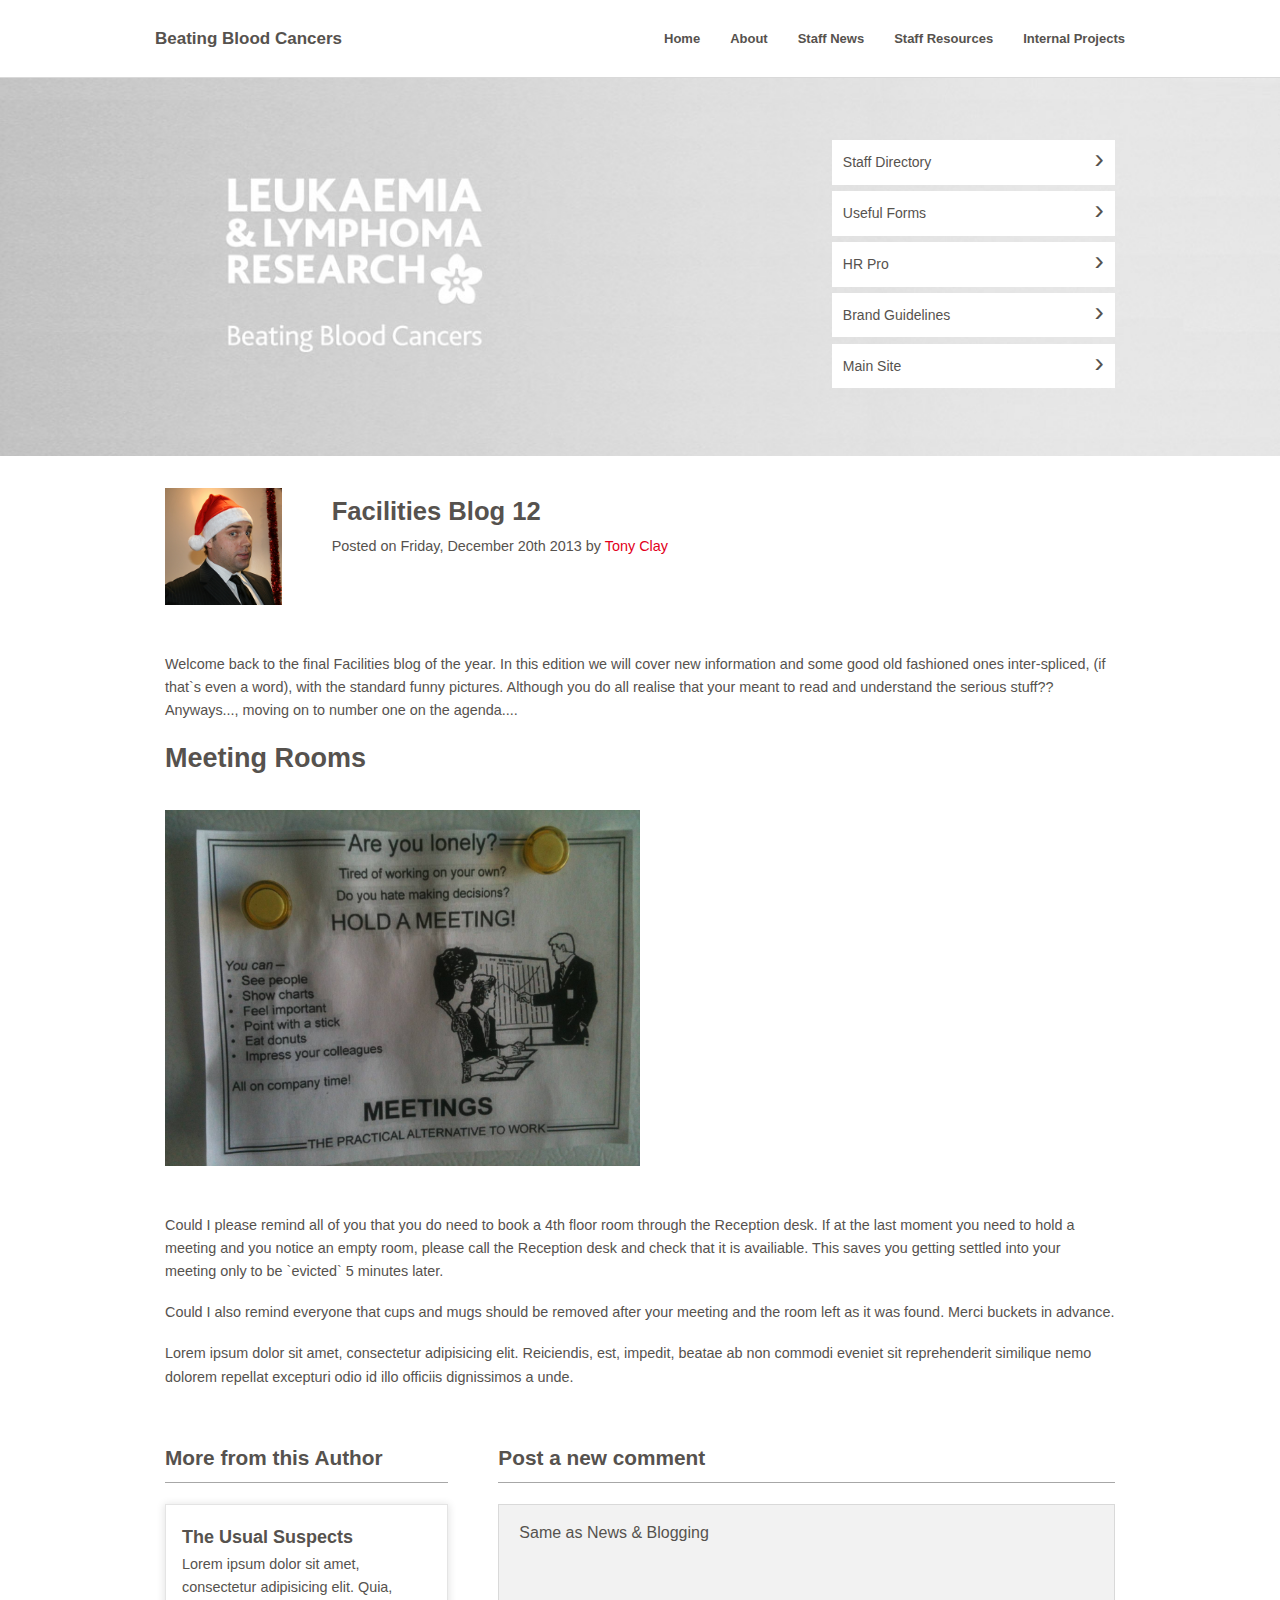
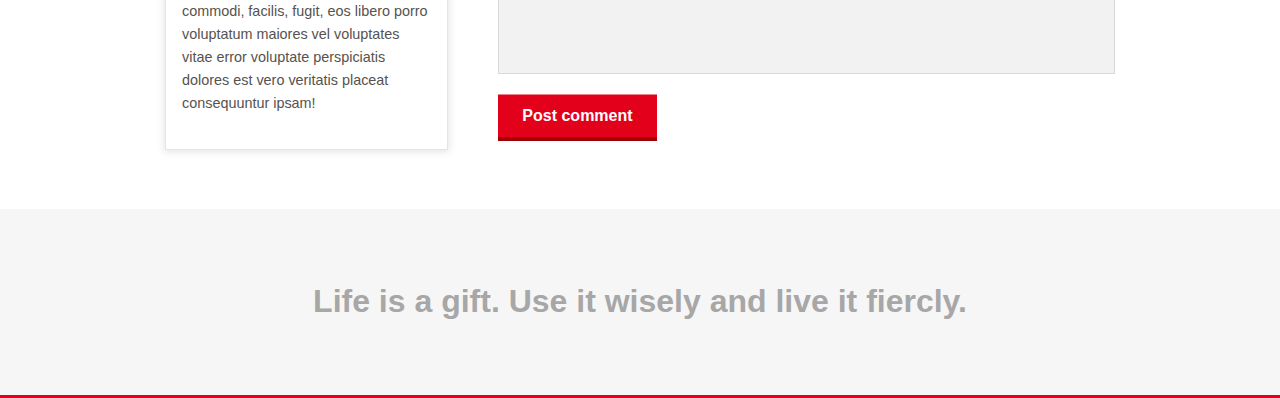
<file: post.html>
<!DOCTYPE html>
<!--[if IE 8]> 				 <html class="no-js lt-ie9" lang="en" > <![endif]-->
<!--[if gt IE 8]><!--> <html class="no-js" lang="en" > <!--<![endif]-->

<head>
  <meta charset="utf-8">
  <meta name="viewport" content="width=device-width">
    <title>Leukaemia & Lymphoma Research</title>
    <link rel="stylesheet" href="css/style.css">
    <script src="js/vendor/custom.modernizr.js"></script>
</head>
<body>
  
  <div class="top">
    <div class="row">
      <nav class="top-bar">
        <ul class="title-area">
          <!-- Title Area -->
          <li class="name">
            <h1><a href="#">Beating Blood Cancers</a></h1>
          </li>
          <!-- Remove the class "menu-icon" to get rid of menu icon. Take out "Menu" to just have icon alone -->
          <li class="toggle-topbar menu-icon"><a href="#"><span></span></a></li>
        </ul>

        <section class="top-bar-section">
          <!-- Left Nav Section -->
          <ul class="right">
                <li><a href="index.html">Home</a></li>
                <li><a href="about.html">About</a></li>
                <li><a href="news.html">Staff News</a></li>
                <li><a href="resources.html">Staff Resources</a></li>
                <li><a href="projects.html">Internal Projects</a></li>
              </ul>
        </section>
      </nav>
    </div>
  </div>

  <div class="band banner-home">
    <div class="row">
        <div class="large-4 large-offset-8 columns">
            <nav class="nav">
                <ul class="side-nav">
                  <li><a href="directory.html" class="btn">Staff Directory <span class="right hide-for-small">&rsaquo;</span></a></li>
                  <li><a href="resources.html">Useful Forms <span class="right hide-for-small">&rsaquo;</span></a></li>
                  <li><a href="#">HR Pro <span class="right hide-for-small">&rsaquo;</span></a></li>
                  <li><a href="style.html">Brand Guidelines <span class="right hide-for-small">&rsaquo;</span></a></li>
                  <li><a href="http://leukaemialymphomaresearch.org.uk/">Main Site <span class="right hide-for-small">&rsaquo;</span></a></li>
                </ul>
            </nav>  
        </div>
    </div>
  </div>
	
	<div class="row second">
    <div class="large-8 columns left">
      <div class="row">
        <div class="large-3 columns">
          <img class="hide-for-small" src="img/index/christmas_party_blog_final.jpg" alt="">
        </div>
        <div class="large-9 columns">
        <h2>Facilities Blog 12</h2>
        <p>Posted on Friday, December 20th 2013 by <a href="#">Tony Clay</a></p>
        </div>
      </div>
    </div>
  </div>

  <div class="row post">
    <div class="large-12 columns">
      <p>Welcome back to the final Facilities blog of the year. In this edition we will cover new information and some good old fashioned ones inter-spliced, (if that`s even a word), with the standard funny pictures. Although you do all realise that your meant to read and understand the serious stuff??

Anyways..., moving on to number one on the agenda....</p>

      <h3>Meeting Rooms</h3>
      <img src="img/meetings.jpg" alt="">
      <br><br>
      <p>Could I please remind all of you that you do need to book a 4th floor room through the Reception desk. If at the last moment you need to hold a meeting and you notice an empty room, please call the Reception desk and check that it is availiable. This saves you getting settled into your meeting only to be `evicted` 5 minutes later.</p>

      <p>Could I also remind everyone that cups and mugs should be removed after your meeting and the room left as it was found. Merci buckets in advance.</p>

      <p>Lorem ipsum dolor sit amet, consectetur adipisicing elit. Reiciendis, est, impedit, beatae ab non commodi eveniet sit reprehenderit similique nemo dolorem repellat excepturi odio id illo officiis dignissimos a unde.</p>
    </div>
  </div>

  <div class="row below-post">
    <div class="large-4 columns">
      <h4>More from this Author</h4>
      <div class="box">
        <h5>The Usual Suspects</h5>
        <p>Lorem ipsum dolor sit amet, consectetur adipisicing elit. Quia, commodi, facilis, fugit, eos libero porro voluptatum maiores vel voluptates vitae error voluptate perspiciatis dolores est vero veritatis placeat consequuntur ipsam!</p>
      </div>
    </div>
    <div class="large-8 columns">
      <h4>Post a new comment</h4>
      <div class="panel">
        Same as News & Blogging
        <br><br><br><br><br><br><br><br>
      </div>
      <a href="#" class="button">Post comment</a>
    </div>
  </div>

  <div class="footer">
    <div class="row">
        <div class="large-12 columns">
            <h2>Life is a gift. Use it wisely and live it fiercly.</h2>
        </div>
    </div>
  </div>

  <script>
  document.write('<script src=' +
  ('__proto__' in {} ? 'js/vendor/zepto' : 'js/vendor/jquery') +
  '.js><\/script>')
  </script>
  
  <script src="js/foundation.min.js"></script>
  <script>
    $(document).foundation();
  </script>
</body>
</html>
</file>
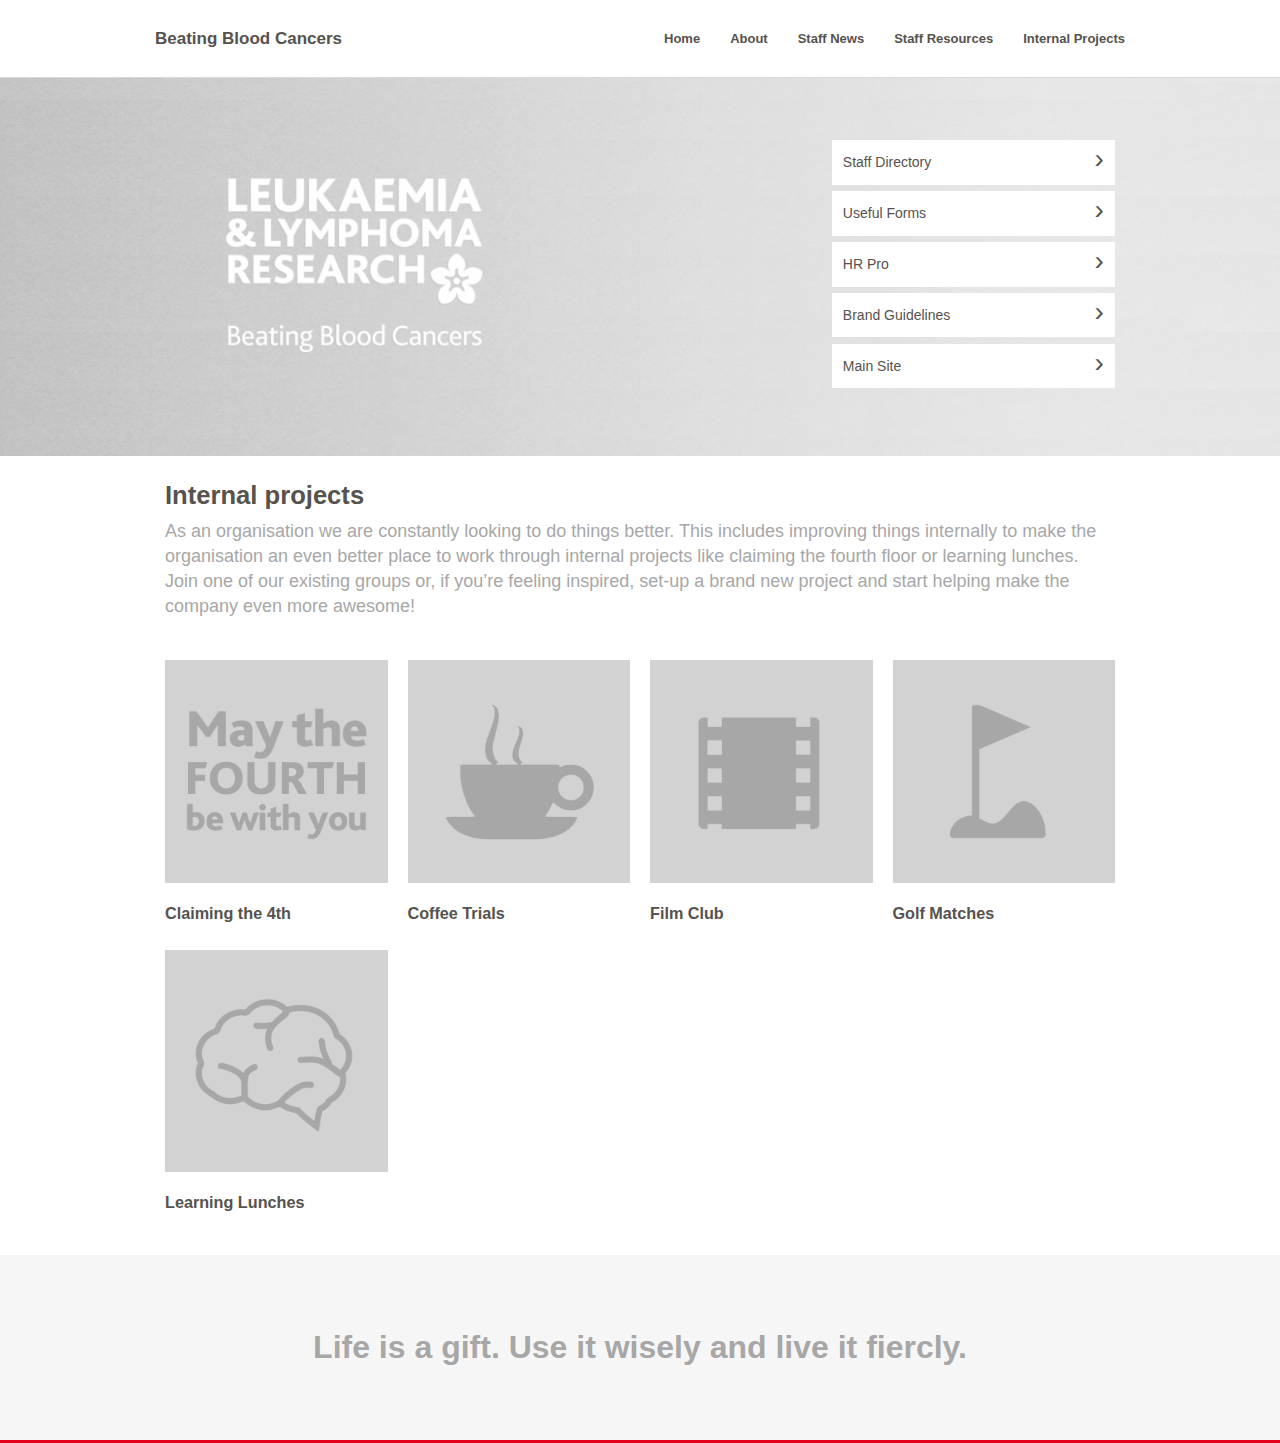
<file: projects.html>
<!DOCTYPE html>
<!--[if IE 8]> 				 <html class="no-js lt-ie9" lang="en" > <![endif]-->
<!--[if gt IE 8]><!--> <html class="no-js" lang="en" > <!--<![endif]-->

<head>
  <meta charset="utf-8">
  <meta name="viewport" content="width=device-width">
    <title>Leukaemia & Lymphoma Research</title>
    <link rel="stylesheet" href="css/style.css">
    <script src="js/vendor/custom.modernizr.js"></script>
</head>
<body>
  
  <div class="top">
    <div class="row">
      <nav class="top-bar">
        <ul class="title-area">
          <!-- Title Area -->
          <li class="name">
            <h1><a href="#">Beating Blood Cancers</a></h1>
          </li>
          <!-- Remove the class "menu-icon" to get rid of menu icon. Take out "Menu" to just have icon alone -->
          <li class="toggle-topbar menu-icon"><a href="#"><span></span></a></li>
        </ul>

        <section class="top-bar-section">
          <!-- Left Nav Section -->
          <ul class="right">
                <li><a href="index.html">Home</a></li>
                <li><a href="about.html">About</a></li>
                <li><a href="news.html">Staff News</a></li>
                <li><a href="resources.html">Staff Resources</a></li>
                <li><a href="projects.html">Internal Projects</a></li>
              </ul>
        </section>
      </nav>
    </div>
  </div>

  <div class="band banner-home">
    <div class="row">
        <div class="large-4 large-offset-8 columns">
            <nav class="nav">
                <ul class="side-nav">
                  <li><a href="directory.html" class="btn">Staff Directory <span class="right hide-for-small">&rsaquo;</span></a></li>
                  <li><a href="resources.html">Useful Forms <span class="right hide-for-small">&rsaquo;</span></a></li>
                  <li><a href="#">HR Pro <span class="right hide-for-small">&rsaquo;</span></a></li>
                  <li><a href="style.html">Brand Guidelines <span class="right hide-for-small">&rsaquo;</span></a></li>
                  <li><a href="http://leukaemialymphomaresearch.org.uk/">Main Site <span class="right hide-for-small">&rsaquo;</span></a></li>
                </ul>
            </nav>  
        </div>
    </div>
  </div>
	
	<div class="row second">
      <div class="large-12 columns">
          <h2>Internal projects</h2>
          <h4 class="subheader">As an organisation we are constantly looking to do things better. This includes improving things internally to make the organisation an even better place to work through internal projects like claiming the fourth floor or learning lunches.

          Join one of our existing groups or, if you’re feeling inspired, set-up a brand new project and start helping make the company even more awesome! </h4>
      </div>
  </div>

  <div class="row projects">
    <div class="large-12 columns">
    <ul class="large-block-grid-4">
      <li>
        <a class="opac-hvr" href="coffee.html">
          <img src="img/img_projects/projects-claiming.png" alt="">
        </a>
        <h5><a href="coffee.html">Claiming the 4th</a></h5>
      </li>
      <li>
        <a class="opac-hvr" href="coffee.html">
          <img src="img/img_projects/projects-coffee.png" alt="">
        </a>
        
        <h5><a href="coffee.html">Coffee Trials</a></h5>
      </li>
      <li>
        <a class="opac-hvr" href="coffee.html">
          <img src="img/img_projects/projects-film.png" alt="">
        </a>
        
        <h5><a href="coffee.html">Film Club</a></h5>
      </li>
      <li>
        <a class="opac-hvr" href="coffee.html">
          <img src="img/img_projects/projects-golf.png" alt="">
        </a>
        
        <h5><a href="coffee.html">Golf Matches</a></h5>
      </li>
      <li>
        <a class="opac-hvr" href="coffee.html">
          <img src="img/img_projects/projects-ll.png" alt="">
        </a>
        
        <h5><a href="coffee.html">Learning Lunches</a></h5>
      </li>
    </ul>
  </div>
  </div>
	
	<div class="footer">
    <div class="row">
        <div class="large-12 columns">
            <h2>Life is a gift. Use it wisely and live it fiercly.</h2>
        </div>
    </div>
  </div>

  <script>
  document.write('<script src=' +
  ('__proto__' in {} ? 'js/vendor/zepto' : 'js/vendor/jquery') +
  '.js><\/script>')
  </script>
  
  <script src="js/foundation.min.js"></script>
  <script>
    $(document).foundation();
  </script>
</body>
</html>
</file>
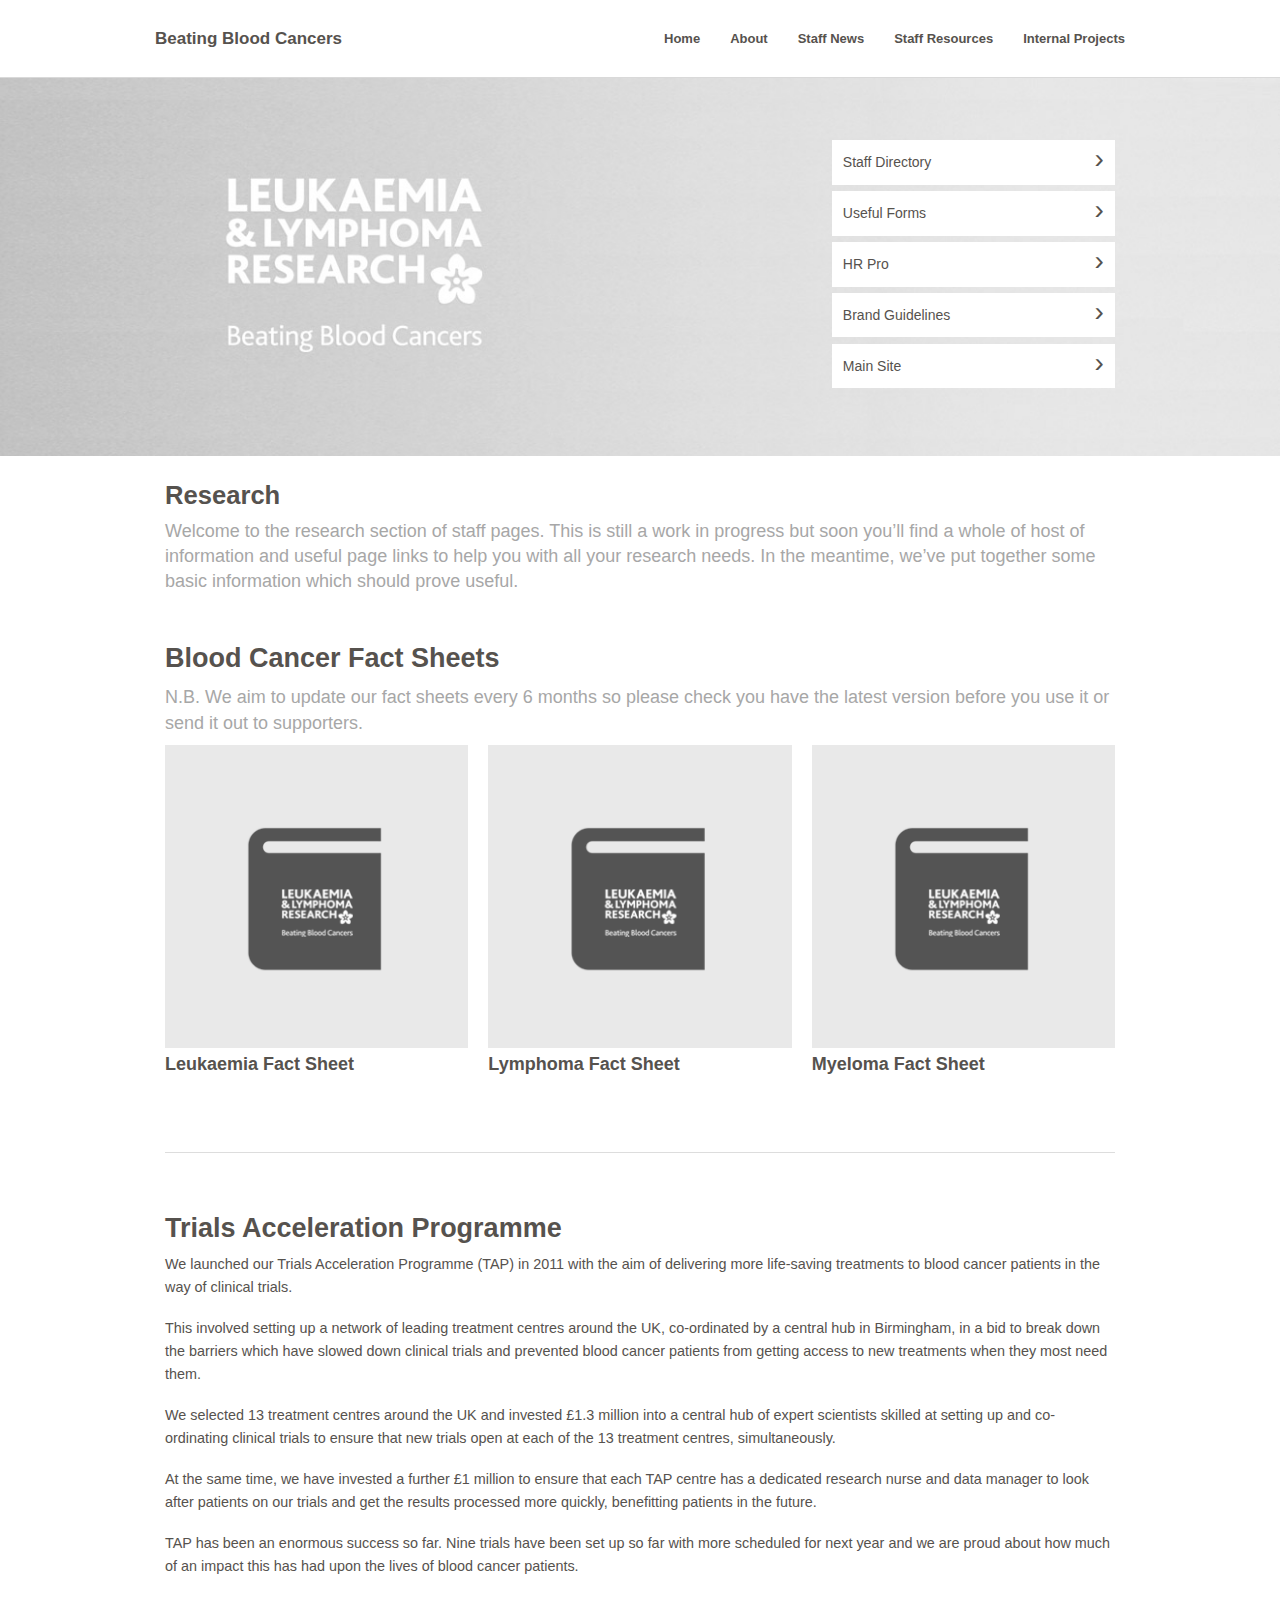
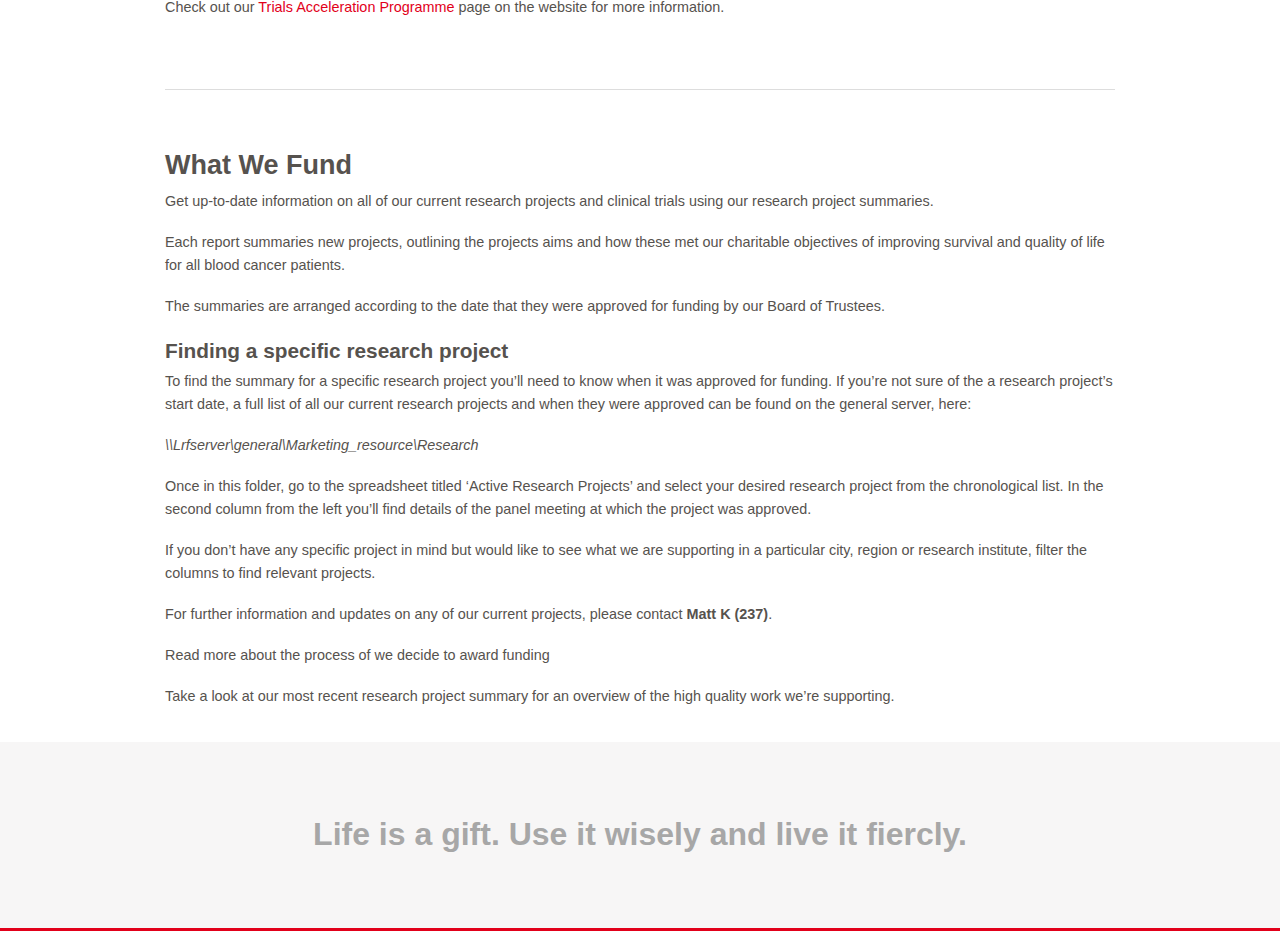
<file: research.html>
<!DOCTYPE html>
<!--[if IE 8]> 				 <html class="no-js lt-ie9" lang="en" > <![endif]-->
<!--[if gt IE 8]><!--> <html class="no-js" lang="en" > <!--<![endif]-->

<head>
  <meta charset="utf-8">
  <meta name="viewport" content="width=device-width">
    <title>Leukaemia &amp; Lymphoma Research</title>
    <link rel="stylesheet" href="css/style.css">
    <script src="js/vendor/custom.modernizr.js"></script>
</head>
<body>
  
  <div class="top">
    <div class="row">
      <nav class="top-bar">
        <ul class="title-area">
          <!-- Title Area -->
          <li class="name">
            <h1><a href="#">Beating Blood Cancers</a></h1>
          </li>
          <!-- Remove the class "menu-icon" to get rid of menu icon. Take out "Menu" to just have icon alone -->
          <li class="toggle-topbar menu-icon"><a href="#"><span></span></a></li>
        </ul>

        <section class="top-bar-section">
          <!-- Left Nav Section -->
          <ul class="right">
                <li><a href="index.html">Home</a></li>
                <li><a href="about.html">About</a></li>
                <li><a href="news.html">Staff News</a></li>
                <li><a href="resources.html">Staff Resources</a></li>
                <li><a href="projects.html">Internal Projects</a></li>
              </ul>
        </section>
      </nav>
    </div>
  </div>

  <div class="band banner-home">
    <div class="row">
        <div class="large-4 large-offset-8 columns">
            <nav class="nav">
                <ul class="side-nav">
                  <li><a href="directory.html" class="btn">Staff Directory <span class="right hide-for-small">&rsaquo;</span></a></li>
                  <li><a href="resources.html">Useful Forms <span class="right hide-for-small">&rsaquo;</span></a></li>
                  <li><a href="#">HR Pro <span class="right hide-for-small">&rsaquo;</span></a></li>
                  <li><a href="style.html">Brand Guidelines <span class="right hide-for-small">&rsaquo;</span></a></li>
                  <li><a href="http://leukaemialymphomaresearch.org.uk/">Main Site <span class="right hide-for-small">&rsaquo;</span></a></li>
                </ul>
            </nav>  
        </div>
    </div>
  </div>
	
	<div class="row">
    <div class="large-12 columns">
        <h2>Research</h2>
        <h4 class="subheader">Welcome to the research section of staff pages. This is still a work in progress but soon you’ll find a whole of host of information and useful page links to help you with all your research needs. In the meantime, we’ve put together some basic information which should prove useful.</h4>
    </div>
  </div>
  
  <div class="row">
    <div class="large-12 columns">
      <h3>Blood Cancer Fact Sheets</h3>
      <h5 class="subheader">N.B. We aim to update our fact sheets every 6 months so please check you have the latest version before you use it or send it out to supporters.</h5>
      <ul class="large-block-grid-3 small-block-grid-2">
        <li>
          <img src="img/img_resources/resources-staffhandbook.png" alt="">
          <h5><a href="http://leukaemialymphomaresearch.org.uk/sites/default/files/leukaemia_briefing_sheet_2012_0.pdf">Leukaemia Fact Sheet</a></h5>
        </li>
        <li>
          <img src="img/img_resources/resources-staffhandbook.png" alt="">
          <h5><a href="http://leukaemialymphomaresearch.org.uk/sites/default/files/lymphoma_briefing_sheet_2012_0.pdf">Lymphoma Fact Sheet</a></h5>
        </li>
        <li>
          <img src="img/img_resources/resources-staffhandbook.png" alt="">
          <h5><a href="http://leukaemialymphomaresearch.org.uk/sites/default/files/myeloma_breifing_sheet_2012_0.pdf">Myeloma Fact Sheet</a></h5>
        </li>
      </ul>
    </div>
  </div>

  <div class="row">
    <div class="large-12 columns">
      <hr>
    </div>
  </div>

  <div class="row">
    <div class="large-12 columns">
      <h3>Trials Acceleration Programme</h3>
      <p>We launched our Trials Acceleration Programme (TAP) in 2011 with the aim of delivering more life-saving treatments to blood cancer patients in the way of clinical trials.</p>
 
      <p>This involved setting up a network of leading treatment centres around the UK, co-ordinated by a central hub in Birmingham, in a bid to break down the barriers which have slowed down clinical trials and prevented blood cancer patients from getting access to new treatments when they most need them.</p>
       
      <p>We selected 13 treatment centres around the UK and invested £1.3 million into a central hub of expert scientists skilled at setting up and co-ordinating clinical trials to ensure that new trials open at each of the 13 treatment centres, simultaneously.</p>
       
      <p>At the same time, we have invested a further £1 million to ensure that each TAP centre has a dedicated research nurse and data manager to look after patients on our trials and get the results processed more quickly, benefitting patients in the future.</p>
       
      <p>TAP has been an enormous success so far. Nine trials have been set up so far with more scheduled for next year and we are proud about how much of an impact this has had upon the lives of blood cancer patients.</p>
       
      <p>Check out our <a href="http://leukaemialymphomaresearch.org.uk/research/clinical-trials/trials-acceleration-programme">Trials Acceleration Programme</a> page on the website for more information.</p>
    </div>
  </div>

  <div class="row">
    <div class="large-12 columns">
      <hr>
    </div>
  </div>

  <div class="row">
    <div class="large-12 columns">
      <h3>What We Fund</h3>
      <p>Get up-to-date information on all of our current research projects and clinical trials using our research project summaries.</p>
 
      <p>Each report summaries new projects, outlining the projects aims and how these met our charitable objectives of improving survival and quality of life for all blood cancer patients.</p>
       
      <p>The summaries are arranged according to the date that they were approved for funding by our Board of Trustees.</p>

      <h4>Finding a specific research project</h4>
 
      <p>To find the summary for a specific research project you’ll need to know when it was approved for funding. If you’re not sure of the a research project’s start date, a full list of all our current research projects and when they were approved can be found on the general server, here:</p>
       
      <p><em>\\Lrfserver\general\Marketing_resource\Research </em></p>

      <p>Once in this folder, go to the spreadsheet titled ‘Active Research Projects’ and select your desired research project from the chronological list. In the second column from the left you’ll find details of the panel meeting at which the project was approved.</p>

      <p>If you don’t have any specific project in mind but would like to see what we are supporting in a particular city, region or research institute, filter the columns to find relevant projects.</p>

      <p>For further information and updates on any of our current projects, please contact <strong>Matt K (237)</strong>.</p>

      <p>Read more about the process of we decide to award funding</p>

      <p>Take a look at our most recent research project summary for an overview of the high quality work we’re supporting.</p>
    </div>
  </div>
	
	<div class="footer">
    <div class="row">
        <div class="large-12 columns">
            <h2>Life is a gift. Use it wisely and live it fiercly.</h2>
        </div>
    </div>
  </div>

  <script>
  document.write('<script src=' +
  ('__proto__' in {} ? 'js/vendor/zepto' : 'js/vendor/jquery') +
  '.js><\/script>')
  </script>
  
  <script src="js/foundation.min.js"></script>
  <script>
    $(document).foundation();
  </script>
</body>
</html>
</file>
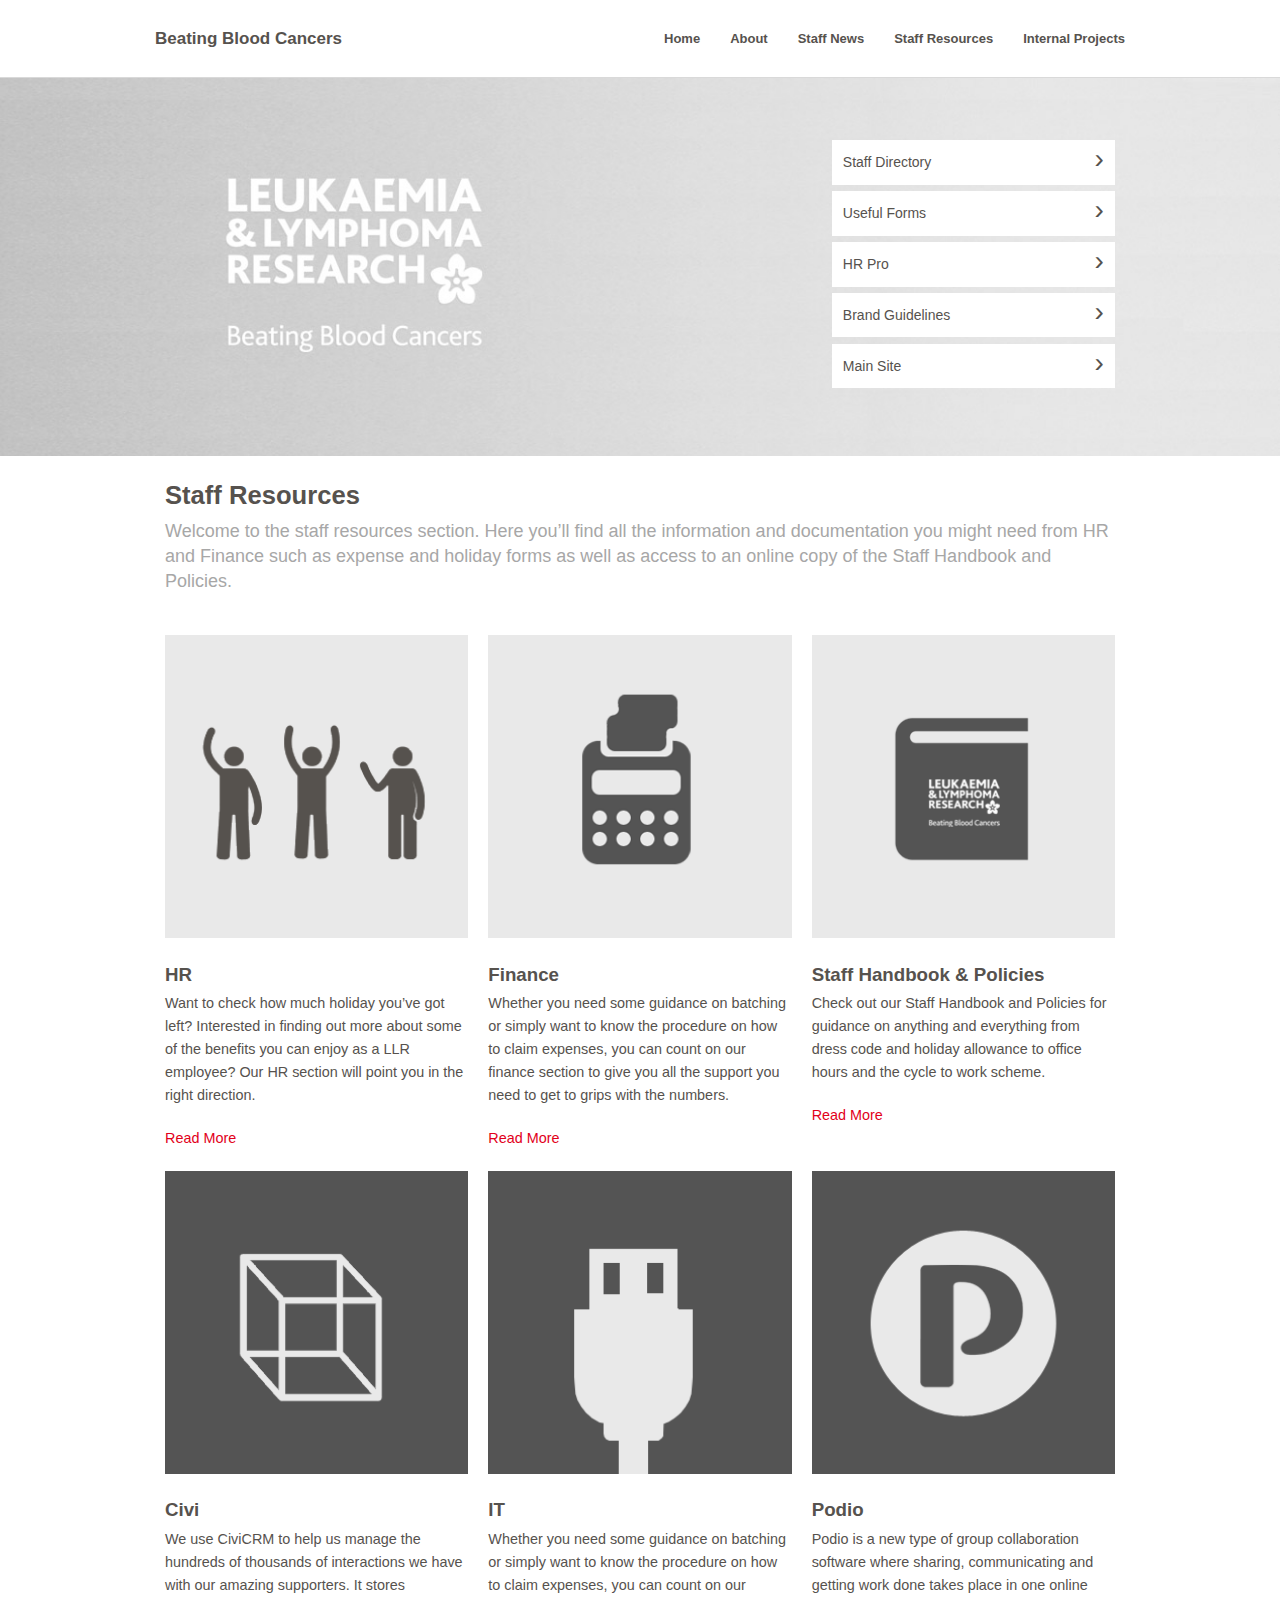
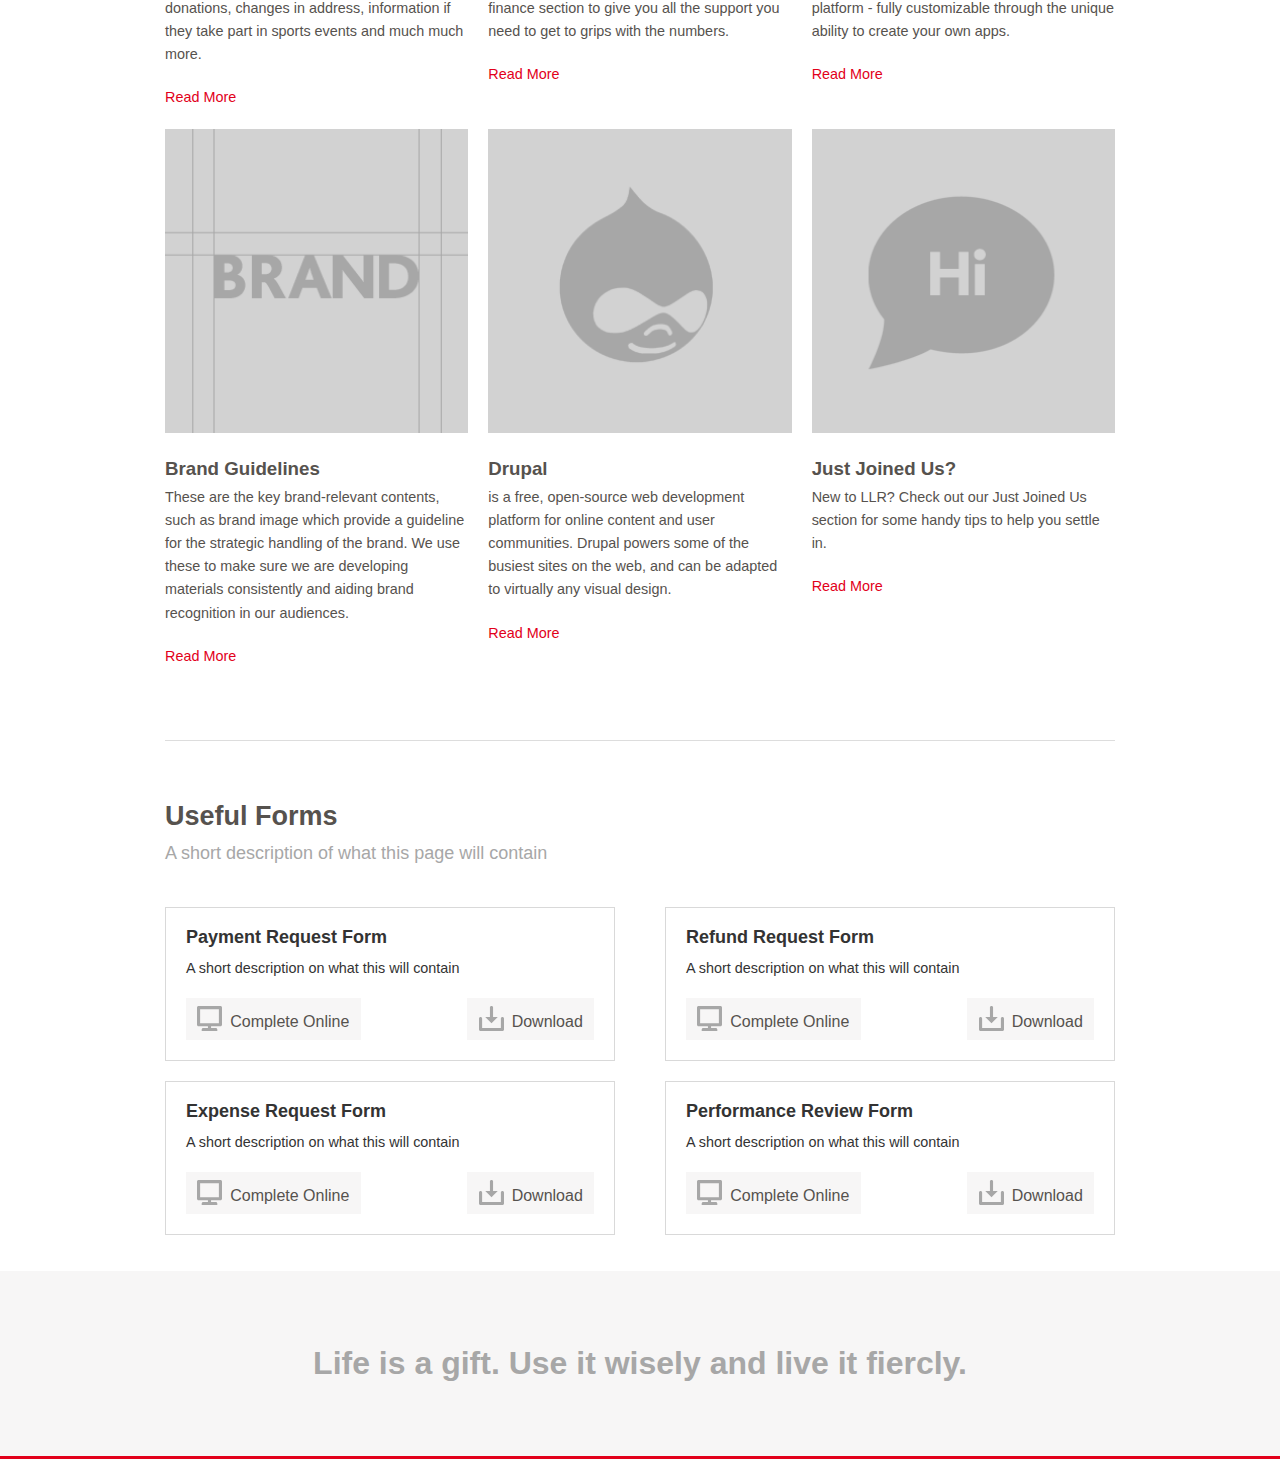
<file: resources.html>
<!DOCTYPE html>
<!--[if IE 8]> 				 <html class="no-js lt-ie9" lang="en" > <![endif]-->
<!--[if gt IE 8]><!--> <html class="no-js" lang="en" > <!--<![endif]-->

<head>
  <meta charset="utf-8">
  <meta name="viewport" content="width=device-width">
    <title>Leukaemia & Lymphoma Research</title>
    <link rel="stylesheet" href="css/style.css">
    <script src="js/vendor/custom.modernizr.js"></script>
</head>
<body>
  
  <div class="top">
    <div class="row">
      <nav class="top-bar">
        <ul class="title-area">
          <!-- Title Area -->
          <li class="name">
            <h1><a href="#">Beating Blood Cancers</a></h1>
          </li>
          <!-- Remove the class "menu-icon" to get rid of menu icon. Take out "Menu" to just have icon alone -->
          <li class="toggle-topbar menu-icon"><a href="#"><span></span></a></li>
        </ul>

        <section class="top-bar-section">
          <!-- Left Nav Section -->
          <ul class="right">
                <li><a href="index.html">Home</a></li>
                <li><a href="about.html">About</a></li>
                <li><a href="news.html">Staff News</a></li>
                <li><a href="resources.html">Staff Resources</a></li>
                <li><a href="projects.html">Internal Projects</a></li>
              </ul>
        </section>
      </nav>
    </div>
  </div>

  <div class="band banner-home">
    <div class="row">
        <div class="large-4 large-offset-8 columns">
            <nav class="nav">
                <ul class="side-nav">
                  <li><a href="directory.html" class="btn">Staff Directory <span class="right hide-for-small">&rsaquo;</span></a></li>
                  <li><a href="resources.html">Useful Forms <span class="right hide-for-small">&rsaquo;</span></a></li>
                  <li><a href="#">HR Pro <span class="right hide-for-small">&rsaquo;</span></a></li>
                  <li><a href="style.html">Brand Guidelines <span class="right hide-for-small">&rsaquo;</span></a></li>
                  <li><a href="http://leukaemialymphomaresearch.org.uk/">Main Site <span class="right hide-for-small">&rsaquo;</span></a></li>
                </ul>
            </nav>  
        </div>
    </div>
  </div>
	
	<div class="row ">
      <div class="large-12 columns">
          <h2>Staff Resources</h2>
          <h4 class="subheader">Welcome to the staff resources section. Here you’ll find all the information and documentation you might need from HR and Finance such as expense and holiday forms as well as access to an online copy of the Staff Handbook and Policies.</h4>
      </div>
  </div>

  <div class="row support">
    <div class="large-12 columns">
      <ul class="large-block-grid-3">
        <li>
          <a href="IT.html" class="opac-hvr show-for-medium-up"><img src="img/img_resources/resources-hr.png" alt=""></a>
          <h4><a href="IT.html">HR</a></h4>
          <p>Want to check how much holiday you’ve got left? Interested in finding out more about some of the benefits you can enjoy as a LLR employee? Our HR section will point you in the right direction.</p>
          <a href="IT.html">Read More</a>
        </li>
        <li>
          <a href="IT.html" class="opac-hvr show-for-medium-up"><img src="img/img_resources/resources-finance.png" alt=""></a>
          <h4><a href="IT.html">Finance</a></h4>
          <p>Whether you need some guidance on batching or simply want to know the procedure on how to claim expenses, you can count on our finance section to give you all the support you need to get to grips with the numbers.</p>
          <a href="IT.html">Read More</a>
        </li>
        <li>
          <a href="IT.html" class="opac-hvr show-for-medium-up"><img src="img/img_resources/resources-staffhandbook.png" alt=""></a>
          <h4><a href="IT.html">Staff Handbook & Policies</a></h4>
          <p>Check out our Staff Handbook and Policies for guidance on anything and everything from dress code and holiday allowance to office hours and the cycle to work scheme.  </p>
          <a href="IT.html">Read More</a>
        </li>
        <li>
          <a href="IT.html" class="opac-hvr show-for-medium-up"><img src="img/img_resources/resources-civi.png" alt=""></a>
          <h4><a href="IT.html">Civi</a></h4>
          <p>We use CiviCRM to help us manage the hundreds of thousands of interactions we have with our amazing supporters. It stores donations, changes in address, information if they take part in sports events and much much more.</p>
          <a href="IT.html">Read More</a>
        </li>
        <li>
          <a href="IT.html" class="opac-hvr show-for-medium-up"><img src="img/img_resources/resources-it.png" alt=""></a>
          <h4><a href="IT.html">IT</a></h4>
          <p>Whether you need some guidance on batching or simply want to know the procedure on how to claim expenses, you can count on our finance section to give you all the support you need to get to grips with the numbers.</p>
          <a href="IT.html">Read More</a>
        </li>
        <li>
          <a href="IT.html" class="opac-hvr show-for-medium-up"><img src="img/img_resources/resources-podio.png" alt=""></a>
          <h4><a href="IT.html">Podio</a></h4>
          <p>Podio is a new type of group collaboration software where sharing, communicating and getting work done takes place in one online platform - fully customizable through the unique ability to create your own apps. </p>
          <a href="IT.html">Read More</a>
        </li>
        <li>
          <a href="IT.html" class="opac-hvr show-for-medium-up"><img src="img/img_resources/resources-brand.png" alt=""></a>
          <h4><a href="IT.html">Brand Guidelines</a></h4>
          <p>These are the key brand-relevant contents, such as brand image which provide a guideline for the strategic handling of the brand.  We use these to make sure we are developing materials consistently and aiding brand recognition in our audiences. </p>
          <a href="IT.html">Read More</a>
        </li>
        <li>
          <a href="IT.html" class="opac-hvr show-for-medium-up"><img src="img/img_resources/resources-drupal.png" alt=""></a>
          <h4><a href="IT.html">Drupal</a></h4>
          <p>is a free, open-source web development platform for online content and user communities. Drupal powers some of the busiest sites on the web, and can be adapted to virtually any visual design.</p>
          <a href="IT.html">Read More</a>
        </li>
        <li>
          <a href="IT.html" class="opac-hvr show-for-medium-up"><img src="img/img_resources/resources-new.png" alt=""></a>
          <h4><a href="IT.html">Just Joined Us?</a></h4>
          <p>New to LLR? Check out our Just Joined Us section for some handy tips to help you settle in. </p>
          <a href="IT.html">Read More</a>
        </li>
      </ul>
    </div>
  </div>

  <div class="row">
    <div class="large-12 columns">
      <hr>
    </div>
  </div>

  <div class="row">
      <div class="large-12 columns">
          <h3>Useful Forms</h3>
          <h4 class="subheader">A short description of what this page will contain</h4>
      </div>
  </div>
	
	<div class="row forms">
		 <div class="large-6 columns">
        <div class="panel">
        <h5>Payment Request Form</h5>
        <p>A short description on what this will contain</p>
        <a class="left" href="#"><span class="small-icons"><img src="img/icons/screen.svg" alt=""></span>Complete Online</a>
        <a class="right show-for-medium-up" href="#"><span class="small-icons"><img src="img/icons/download.svg" alt=""></span>Download</a>
        </div>
     </div>
     <div class="large-6 columns">
        <div class="panel">
        <h5>Refund Request Form</h5>
        <p>A short description on what this will contain</p>
        <a class="left" href="#"><span class="small-icons"><img src="img/icons/screen.svg" alt=""></span>Complete Online</a>
        <a class="right show-for-medium-up" href="#"><span class="small-icons"><img src="img/icons/download.svg" alt=""></span>Download</a>
        </div>
     </div>
     <div class="large-6 columns">
        <div class="panel">
        <h5>Expense Request Form</h5>
        <p>A short description on what this will contain</p>
        <a class="left" href="#"><span class="small-icons"><img src="img/icons/screen.svg" alt=""></span>Complete Online</a>
        <a class="right show-for-medium-up" href="#"><span class="small-icons"><img src="img/icons/download.svg" alt=""></span>Download</a>
        </div>
     </div>
     <div class="large-6 columns">
        <div class="panel">
        <h5>Performance Review Form</h5>
        <p>A short description on what this will contain</p>
        <a class="left" href="#"><span class="small-icons"><img src="img/icons/screen.svg" alt=""></span>Complete Online</a>
        <a class="right show-for-medium-up" href="#"><span class="small-icons"><img src="img/icons/download.svg" alt=""></span>Download</a>
        </div>
     </div>
	</div>
	
	<div class="footer">
    <div class="row">
        <div class="large-12 columns">
            <h2>Life is a gift. Use it wisely and live it fiercly.</h2>
        </div>
    </div>
  </div>

  <script>
  document.write('<script src=' +
  ('__proto__' in {} ? 'js/vendor/zepto' : 'js/vendor/jquery') +
  '.js><\/script>')
  </script>
  
  <script src="js/foundation.min.js"></script>
  <script>
    $(document).foundation();
  </script>
</body>
</html>
</file>
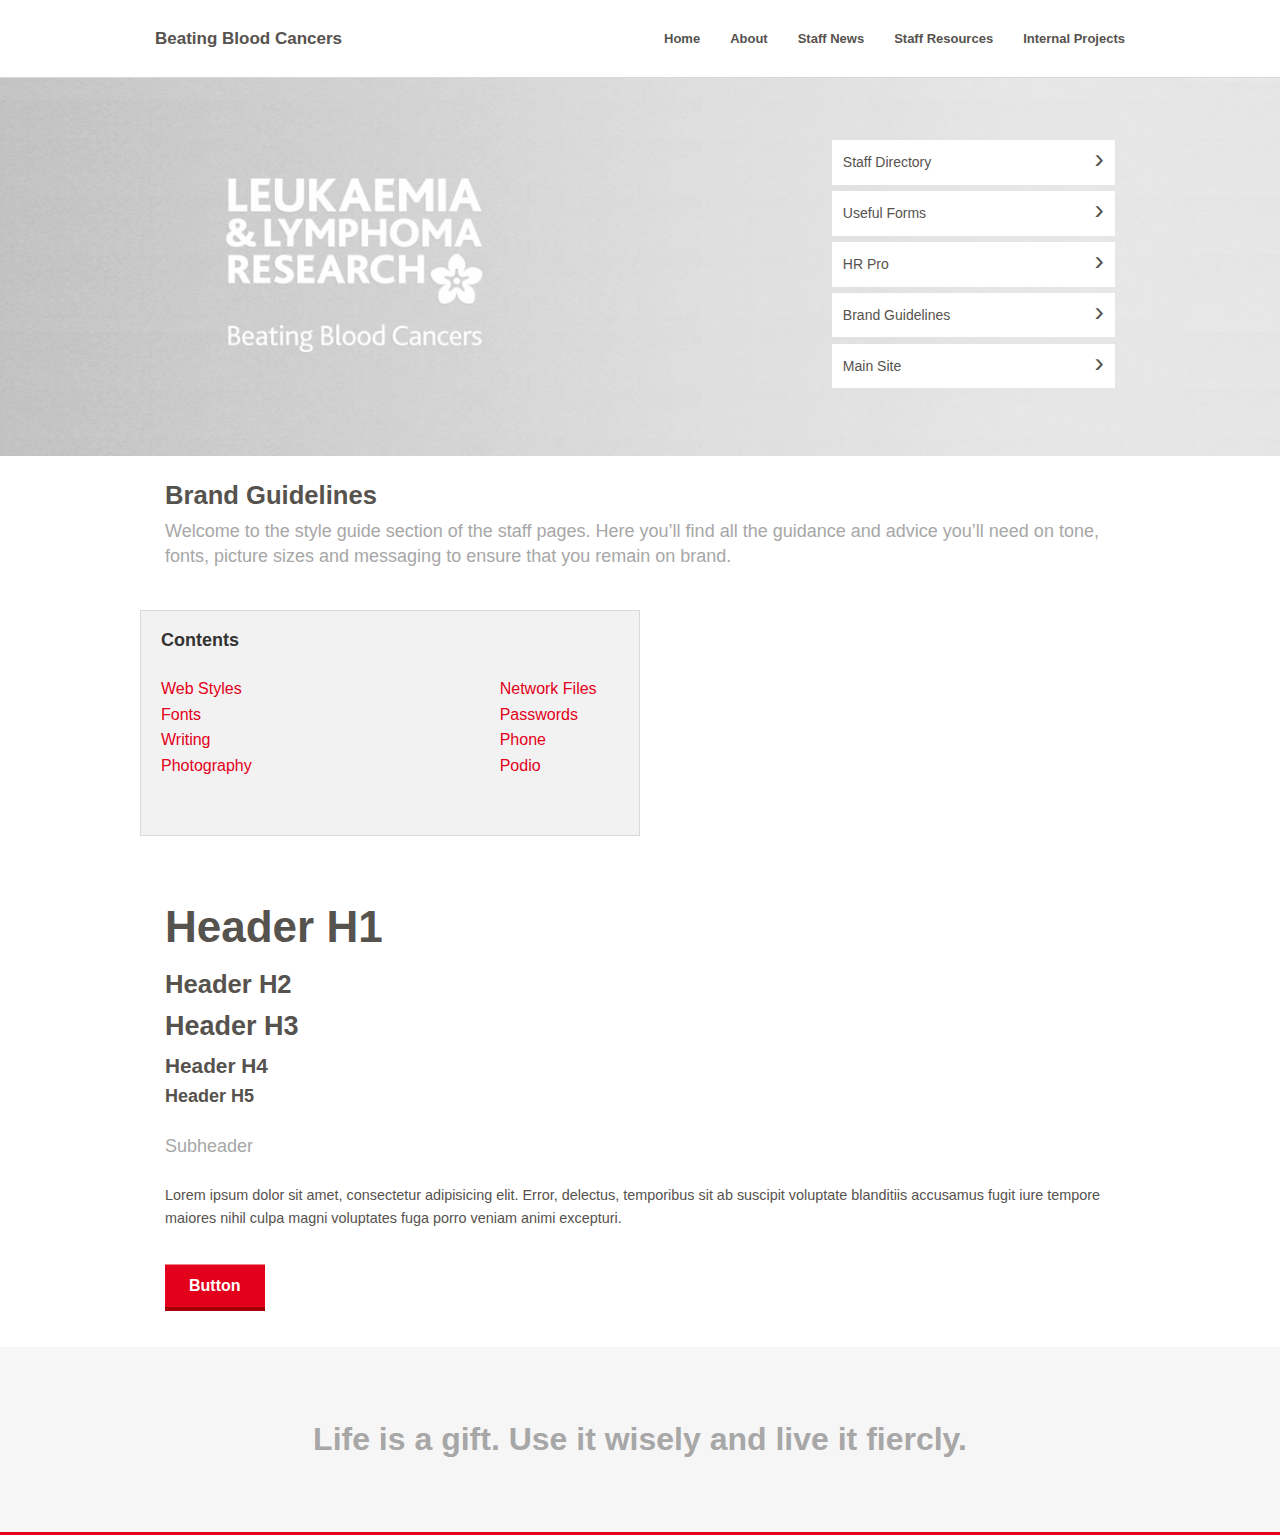
<file: style.html>
<!DOCTYPE html>
<!--[if IE 8]> 				 <html class="no-js lt-ie9" lang="en" > <![endif]-->
<!--[if gt IE 8]><!--> <html class="no-js" lang="en" > <!--<![endif]-->

<head>
  <meta charset="utf-8">
  <meta name="viewport" content="width=device-width">
    <title>Leukaemia &amp; Lymphoma Research</title>
    <link rel="stylesheet" href="css/style.css">
    <script src="js/vendor/custom.modernizr.js"></script>
</head>
<body>
  
  <div class="top">
    <div class="row">
      <nav class="top-bar">
        <ul class="title-area">
          <!-- Title Area -->
          <li class="name">
            <h1><a href="#">Beating Blood Cancers</a></h1>
          </li>
          <!-- Remove the class "menu-icon" to get rid of menu icon. Take out "Menu" to just have icon alone -->
          <li class="toggle-topbar menu-icon"><a href="#"><span></span></a></li>
        </ul>

        <section class="top-bar-section">
          <!-- Left Nav Section -->
          <ul class="right">
                <li><a href="index.html">Home</a></li>
                <li><a href="about.html">About</a></li>
                <li><a href="news.html">Staff News</a></li>
                <li><a href="resources.html">Staff Resources</a></li>
                <li><a href="projects.html">Internal Projects</a></li>
              </ul>
        </section>
      </nav>
    </div>
  </div>

  <div class="band banner-home">
    <div class="row">
        <div class="large-4 large-offset-8 columns">
            <nav class="nav">
                <ul class="side-nav">
                  <li><a href="directory.html" class="btn">Staff Directory <span class="right hide-for-small">&rsaquo;</span></a></li>
                  <li><a href="resources.html">Useful Forms <span class="right hide-for-small">&rsaquo;</span></a></li>
                  <li><a href="#">HR Pro <span class="right hide-for-small">&rsaquo;</span></a></li>
                  <li><a href="style.html">Brand Guidelines <span class="right hide-for-small">&rsaquo;</span></a></li>
                  <li><a href="http://leukaemialymphomaresearch.org.uk/">Main Site <span class="right hide-for-small">&rsaquo;</span></a></li>
                </ul>
            </nav>  
        </div>
    </div>
  </div>

  <div class="row second">
      <div class="large-12 columns">
          <h2>Brand Guidelines</h2>
          <h4 class="subheader">Welcome to the style guide section of the staff pages. Here you’ll find all the guidance and advice you’ll need on tone, fonts, picture sizes and messaging to ensure that you remain on brand.</h4>
      </div>
  </div>

  <div class="row">
    <div class="large-6 columns panel">
      <h5>
        Contents
      </h5>
      <div class="row">
        <div class="large-4 columns">
          <ul class="no-bullet">
            <li><a href="#">Web Styles</a></li>
            <li><a href="#">Fonts</a></li>
            <li><a href="#">Writing</a></li>
            <li><a href="#">Photography</a></li>
          </ul>
        </div>
        <div class="large-4 columns">
          <ul class="no-bullet">
            <li><a href="#">Network Files</a></li>
            <li><a href="#">Passwords</a></li>
            <li><a href="#">Phone</a></li>
            <li><a href="#">Podio</a></li>
          </ul>
        </div>
      </div>  
    </div>
  </div> 
	
	<div class="row">
    <div class="large-12 columns">
      <h1>Header H1</h1>
      <h2>Header H2</h2>
      <h3>Header H3</h3>
      <h4>Header H4</h4>
      <h5>Header H5</h5>
      <br>
      <h1 class="subheader">Subheader</h1>
      <br>
      <p>Lorem ipsum dolor sit amet, consectetur adipisicing elit. Error, delectus, temporibus sit ab suscipit voluptate blanditiis accusamus fugit iure tempore maiores nihil culpa magni voluptates fuga porro veniam animi excepturi.</p>
      <br>
      <div class="button">Button</div>
    </div>
  </div> 

  <div class="footer">
    <div class="row">
        <div class="large-12 columns">
            <h2>Life is a gift. Use it wisely and live it fiercly.</h2>
        </div>
    </div>
  </div>

  <script>
  document.write('<script src=' +
  ('__proto__' in {} ? 'js/vendor/zepto' : 'js/vendor/jquery') +
  '.js><\/script>')
  </script>
  
  <script src="js/foundation.min.js"></script>
  <script>
    $(document).foundation();
  </script>
</body>
</html>
</file>
<file: css/style.css>
/* ==========================================================================
   CSS Imports
   ========================================================================== */
/*! normalize.css v2.1.2 | MIT License | git.io/normalize */
/* ==========================================================================
   HTML5 display definitions
   ========================================================================== */
/**
 * Correct `block` display not defined in IE 8/9.
 */
article,
aside,
details,
figcaption,
figure,
footer,
header,
hgroup,
main,
nav,
section,
summary {
  display: block;
}

/**
 * Correct `inline-block` display not defined in IE 8/9.
 */
audio,
canvas,
video {
  display: inline-block;
}

/**
 * Prevent modern browsers from displaying `audio` without controls.
 * Remove excess height in iOS 5 devices.
 */
audio:not([controls]) {
  display: none;
  height: 0;
}

/**
 * Address `[hidden]` styling not present in IE 8/9.
 * Hide the `template` element in IE, Safari, and Firefox < 22.
 */
[hidden],
template {
  display: none;
}

script {
  display: none !important;
}

/* ==========================================================================
   Base
   ========================================================================== */
/**
 * 1. Set default font family to sans-serif.
 * 2. Prevent iOS text size adjust after orientation change, without disabling
 *    user zoom.
 */
html {
  font-family: sans-serif;
  /* 1 */
  -ms-text-size-adjust: 100%;
  /* 2 */
  -webkit-text-size-adjust: 100%;
  /* 2 */
}

/**
 * Remove default margin.
 */
body {
  margin: 0;
}

/* ==========================================================================
   Links
   ========================================================================== */
/**
 * Remove the gray background color from active links in IE 10.
 */
a {
  background: transparent;
}

/**
 * Address `outline` inconsistency between Chrome and other browsers.
 */
a:focus {
  outline: thin dotted;
}

/**
 * Improve readability when focused and also mouse hovered in all browsers.
 */
a:active,
a:hover {
  outline: 0;
}

/* ==========================================================================
   Typography
   ========================================================================== */
/**
 * Address variable `h1` font-size and margin within `section` and `article`
 * contexts in Firefox 4+, Safari 5, and Chrome.
 */
h1 {
  font-size: 2em;
  margin: 0.67em 0;
}

/**
 * Address styling not present in IE 8/9, Safari 5, and Chrome.
 */
abbr[title] {
  border-bottom: 1px dotted;
}

/**
 * Address style set to `bolder` in Firefox 4+, Safari 5, and Chrome.
 */
b,
strong {
  font-weight: bold;
}

/**
 * Address styling not present in Safari 5 and Chrome.
 */
dfn {
  font-style: italic;
}

/**
 * Address differences between Firefox and other browsers.
 */
hr {
  -moz-box-sizing: content-box;
  box-sizing: content-box;
  height: 0;
}

/**
 * Address styling not present in IE 8/9.
 */
mark {
  background: #ff0;
  color: #000;
}

/**
 * Correct font family set oddly in Safari 5 and Chrome.
 */
code,
kbd,
pre,
samp {
  font-family: monospace, serif;
  font-size: 1em;
}

/**
 * Improve readability of pre-formatted text in all browsers.
 */
pre {
  white-space: pre-wrap;
}

/**
 * Set consistent quote types.
 */
q {
  quotes: "\201C" "\201D" "\2018" "\2019";
}

/**
 * Address inconsistent and variable font size in all browsers.
 */
small {
  font-size: 80%;
}

/**
 * Prevent `sub` and `sup` affecting `line-height` in all browsers.
 */
sub,
sup {
  font-size: 75%;
  line-height: 0;
  position: relative;
  vertical-align: baseline;
}

sup {
  top: -0.5em;
}

sub {
  bottom: -0.25em;
}

/* ==========================================================================
   Embedded content
   ========================================================================== */
/**
 * Remove border when inside `a` element in IE 8/9.
 */
img {
  border: 0;
}

/**
 * Correct overflow displayed oddly in IE 9.
 */
svg:not(:root) {
  overflow: hidden;
}

/* ==========================================================================
   Figures
   ========================================================================== */
/**
 * Address margin not present in IE 8/9 and Safari 5.
 */
figure {
  margin: 0;
}

/* ==========================================================================
   Forms
   ========================================================================== */
/**
 * Define consistent border, margin, and padding.
 */
fieldset {
  border: 1px solid #c0c0c0;
  margin: 0 2px;
  padding: 0.35em 0.625em 0.75em;
}

/**
 * 1. Correct `color` not being inherited in IE 8/9.
 * 2. Remove padding so people aren't caught out if they zero out fieldsets.
 */
legend {
  border: 0;
  /* 1 */
  padding: 0;
  /* 2 */
}

/**
 * 1. Correct font family not being inherited in all browsers.
 * 2. Correct font size not being inherited in all browsers.
 * 3. Address margins set differently in Firefox 4+, Safari 5, and Chrome.
 */
button,
input,
select,
textarea {
  font-family: inherit;
  /* 1 */
  font-size: 100%;
  /* 2 */
  margin: 0;
  /* 3 */
}

/**
 * Address Firefox 4+ setting `line-height` on `input` using `!important` in
 * the UA stylesheet.
 */
button,
input {
  line-height: normal;
}

/**
 * Address inconsistent `text-transform` inheritance for `button` and `select`.
 * All other form control elements do not inherit `text-transform` values.
 * Correct `button` style inheritance in Chrome, Safari 5+, and IE 8+.
 * Correct `select` style inheritance in Firefox 4+ and Opera.
 */
button,
select {
  text-transform: none;
}

/**
 * 1. Avoid the WebKit bug in Android 4.0.* where (2) destroys native `audio`
 *    and `video` controls.
 * 2. Correct inability to style clickable `input` types in iOS.
 * 3. Improve usability and consistency of cursor style between image-type
 *    `input` and others.
 */
button,
html input[type="button"],
input[type="reset"],
input[type="submit"] {
  -webkit-appearance: button;
  /* 2 */
  cursor: pointer;
  /* 3 */
}

/**
 * Re-set default cursor for disabled elements.
 */
button[disabled],
html input[disabled] {
  cursor: default;
}

/**
 * 1. Address box sizing set to `content-box` in IE 8/9.
 * 2. Remove excess padding in IE 8/9.
 */
input[type="checkbox"],
input[type="radio"] {
  box-sizing: border-box;
  /* 1 */
  padding: 0;
  /* 2 */
}

/**
 * 1. Address `appearance` set to `searchfield` in Safari 5 and Chrome.
 * 2. Address `box-sizing` set to `border-box` in Safari 5 and Chrome
 *    (include `-moz` to future-proof).
 */
input[type="search"] {
  -webkit-appearance: textfield;
  /* 1 */
  -moz-box-sizing: content-box;
  -webkit-box-sizing: content-box;
  /* 2 */
  box-sizing: content-box;
}

/**
 * Remove inner padding and search cancel button in Safari 5 and Chrome
 * on OS X.
 */
input[type="search"]::-webkit-search-cancel-button,
input[type="search"]::-webkit-search-decoration {
  -webkit-appearance: none;
}

/**
 * Remove inner padding and border in Firefox 4+.
 */
button::-moz-focus-inner,
input::-moz-focus-inner {
  border: 0;
  padding: 0;
}

/**
 * 1. Remove default vertical scrollbar in IE 8/9.
 * 2. Improve readability and alignment in all browsers.
 */
textarea {
  overflow: auto;
  /* 1 */
  vertical-align: top;
  /* 2 */
}

/* ==========================================================================
   Tables
   ========================================================================== */
/**
 * Remove most spacing between table cells.
 */
table {
  border-collapse: collapse;
  border-spacing: 0;
}

meta.foundation-mq-small {
  font-family: "only screen and (min-width: 768px)";
  width: 768px;
}

meta.foundation-mq-medium {
  font-family: "only screen and (min-width:1280px)";
  width: 1280px;
}

meta.foundation-mq-large {
  font-family: "only screen and (min-width:1440px)";
  width: 1440px;
}

*,
*:before,
*:after {
  -moz-box-sizing: border-box;
  -webkit-box-sizing: border-box;
  box-sizing: border-box;
}

html,
body {
  font-size: 100%;
}

body {
  background: white;
  color: #222222;
  padding: 0;
  margin: 0;
  font-family: "Helvetica Neue", "Helvetica", Helvetica, Arial, sans-serif;
  font-weight: normal;
  font-style: normal;
  line-height: 1;
  position: relative;
  cursor: default;
}

a:hover {
  cursor: pointer;
}

img,
object,
embed {
  max-width: 100%;
  height: auto;
}

object,
embed {
  height: 100%;
}

img {
  -ms-interpolation-mode: bicubic;
}

#map_canvas img,
#map_canvas embed,
#map_canvas object,
.map_canvas img,
.map_canvas embed,
.map_canvas object {
  max-width: none !important;
}

.left {
  float: left !important;
}

.right {
  float: right !important;
}

.text-left {
  text-align: left !important;
}

.text-right {
  text-align: right !important;
}

.text-center {
  text-align: center !important;
}

.text-justify {
  text-align: justify !important;
}

.hide {
  display: none;
}

.antialiased {
  -webkit-font-smoothing: antialiased;
}

img {
  display: inline-block;
  vertical-align: middle;
}

textarea {
  height: auto;
  min-height: 50px;
}

select {
  width: 100%;
}

/* Grid HTML Classes */
.row {
  width: 100%;
  margin-left: auto;
  margin-right: auto;
  margin-top: 0;
  margin-bottom: 0;
  max-width: 62.5em;
  *zoom: 1;
}
.row:before, .row:after {
  content: " ";
  display: table;
}
.row:after {
  clear: both;
}
.row.collapse > .column,
.row.collapse > .columns {
  position: relative;
  padding-left: 0;
  padding-right: 0;
  float: left;
}
.row.collapse .row {
  margin-left: 0;
  margin-right: 0;
}
.row .row {
  width: auto;
  margin-left: -1.5625em;
  margin-right: -1.5625em;
  margin-top: 0;
  margin-bottom: 0;
  max-width: none;
  *zoom: 1;
}
.row .row:before, .row .row:after {
  content: " ";
  display: table;
}
.row .row:after {
  clear: both;
}
.row .row.collapse {
  width: auto;
  margin: 0;
  max-width: none;
  *zoom: 1;
}
.row .row.collapse:before, .row .row.collapse:after {
  content: " ";
  display: table;
}
.row .row.collapse:after {
  clear: both;
}

.column,
.columns {
  position: relative;
  padding-left: 1.5625em;
  padding-right: 1.5625em;
  width: 100%;
  float: left;
}

@media only screen {
  .column,
  .columns {
    position: relative;
    padding-left: 1.5625em;
    padding-right: 1.5625em;
    float: left;
  }

  .small-1 {
    position: relative;
    width: 8.33333%;
  }

  .small-2 {
    position: relative;
    width: 16.66667%;
  }

  .small-3 {
    position: relative;
    width: 25%;
  }

  .small-4 {
    position: relative;
    width: 33.33333%;
  }

  .small-5 {
    position: relative;
    width: 41.66667%;
  }

  .small-6 {
    position: relative;
    width: 50%;
  }

  .small-7 {
    position: relative;
    width: 58.33333%;
  }

  .small-8 {
    position: relative;
    width: 66.66667%;
  }

  .small-9 {
    position: relative;
    width: 75%;
  }

  .small-10 {
    position: relative;
    width: 83.33333%;
  }

  .small-11 {
    position: relative;
    width: 91.66667%;
  }

  .small-12 {
    position: relative;
    width: 100%;
  }

  .small-offset-0 {
    position: relative;
    margin-left: 0%;
  }

  .small-offset-1 {
    position: relative;
    margin-left: 8.33333%;
  }

  .small-offset-2 {
    position: relative;
    margin-left: 16.66667%;
  }

  .small-offset-3 {
    position: relative;
    margin-left: 25%;
  }

  .small-offset-4 {
    position: relative;
    margin-left: 33.33333%;
  }

  .small-offset-5 {
    position: relative;
    margin-left: 41.66667%;
  }

  .small-offset-6 {
    position: relative;
    margin-left: 50%;
  }

  .small-offset-7 {
    position: relative;
    margin-left: 58.33333%;
  }

  .small-offset-8 {
    position: relative;
    margin-left: 66.66667%;
  }

  .small-offset-9 {
    position: relative;
    margin-left: 75%;
  }

  .small-offset-10 {
    position: relative;
    margin-left: 83.33333%;
  }

  [class*="column"] + [class*="column"]:last-child {
    float: right;
  }

  [class*="column"] + [class*="column"].end {
    float: left;
  }

  .column.small-centered,
  .columns.small-centered {
    position: relative;
    margin-left: auto;
    margin-right: auto;
    float: none !important;
  }
}
/* Styles for screens that are atleast 768px; */
@media only screen and (min-width: 768px) {
  .large-1 {
    position: relative;
    width: 8.33333%;
  }

  .large-2 {
    position: relative;
    width: 16.66667%;
  }

  .large-3 {
    position: relative;
    width: 25%;
  }

  .large-4 {
    position: relative;
    width: 33.33333%;
  }

  .large-5 {
    position: relative;
    width: 41.66667%;
  }

  .large-6 {
    position: relative;
    width: 50%;
  }

  .large-7 {
    position: relative;
    width: 58.33333%;
  }

  .large-8 {
    position: relative;
    width: 66.66667%;
  }

  .large-9 {
    position: relative;
    width: 75%;
  }

  .large-10 {
    position: relative;
    width: 83.33333%;
  }

  .large-11 {
    position: relative;
    width: 91.66667%;
  }

  .large-12 {
    position: relative;
    width: 100%;
  }

  .row .large-offset-0 {
    position: relative;
    margin-left: 0%;
  }

  .row .large-offset-1 {
    position: relative;
    margin-left: 8.33333%;
  }

  .row .large-offset-2 {
    position: relative;
    margin-left: 16.66667%;
  }

  .row .large-offset-3 {
    position: relative;
    margin-left: 25%;
  }

  .row .large-offset-4 {
    position: relative;
    margin-left: 33.33333%;
  }

  .row .large-offset-5 {
    position: relative;
    margin-left: 41.66667%;
  }

  .row .large-offset-6 {
    position: relative;
    margin-left: 50%;
  }

  .row .large-offset-7 {
    position: relative;
    margin-left: 58.33333%;
  }

  .row .large-offset-8 {
    position: relative;
    margin-left: 66.66667%;
  }

  .row .large-offset-9 {
    position: relative;
    margin-left: 75%;
  }

  .row .large-offset-10 {
    position: relative;
    margin-left: 83.33333%;
  }

  .row .large-offset-11 {
    position: relative;
    margin-left: 91.66667%;
  }

  .push-1 {
    position: relative;
    left: 8.33333%;
    right: auto;
  }

  .pull-1 {
    position: relative;
    right: 8.33333%;
    left: auto;
  }

  .push-2 {
    position: relative;
    left: 16.66667%;
    right: auto;
  }

  .pull-2 {
    position: relative;
    right: 16.66667%;
    left: auto;
  }

  .push-3 {
    position: relative;
    left: 25%;
    right: auto;
  }

  .pull-3 {
    position: relative;
    right: 25%;
    left: auto;
  }

  .push-4 {
    position: relative;
    left: 33.33333%;
    right: auto;
  }

  .pull-4 {
    position: relative;
    right: 33.33333%;
    left: auto;
  }

  .push-5 {
    position: relative;
    left: 41.66667%;
    right: auto;
  }

  .pull-5 {
    position: relative;
    right: 41.66667%;
    left: auto;
  }

  .push-6 {
    position: relative;
    left: 50%;
    right: auto;
  }

  .pull-6 {
    position: relative;
    right: 50%;
    left: auto;
  }

  .push-7 {
    position: relative;
    left: 58.33333%;
    right: auto;
  }

  .pull-7 {
    position: relative;
    right: 58.33333%;
    left: auto;
  }

  .push-8 {
    position: relative;
    left: 66.66667%;
    right: auto;
  }

  .pull-8 {
    position: relative;
    right: 66.66667%;
    left: auto;
  }

  .push-9 {
    position: relative;
    left: 75%;
    right: auto;
  }

  .pull-9 {
    position: relative;
    right: 75%;
    left: auto;
  }

  .push-10 {
    position: relative;
    left: 83.33333%;
    right: auto;
  }

  .pull-10 {
    position: relative;
    right: 83.33333%;
    left: auto;
  }

  .push-11 {
    position: relative;
    left: 91.66667%;
    right: auto;
  }

  .pull-11 {
    position: relative;
    right: 91.66667%;
    left: auto;
  }

  .column.large-centered,
  .columns.large-centered {
    position: relative;
    margin-left: auto;
    margin-right: auto;
    float: none !important;
  }

  .column.large-uncentered,
  .columns.large-uncentered {
    margin-left: 0;
    margin-right: 0;
    float: left !important;
  }

  .column.large-uncentered.opposite,
  .columns.large-uncentered.opposite {
    float: right !important;
  }
}
/* Foundation Visibility HTML Classes */
.show-for-small,
.show-for-medium-down,
.show-for-large-down {
  display: inherit !important;
}

.show-for-medium,
.show-for-medium-up,
.show-for-large,
.show-for-large-up,
.show-for-xlarge {
  display: none !important;
}

.hide-for-medium,
.hide-for-medium-up,
.hide-for-large,
.hide-for-large-up,
.hide-for-xlarge {
  display: inherit !important;
}

.hide-for-small,
.hide-for-medium-down,
.hide-for-large-down {
  display: none !important;
}

/* Specific visilbity for tables */
table.show-for-small, table.show-for-medium-down, table.show-for-large-down, table.hide-for-medium, table.hide-for-medium-up, table.hide-for-large, table.hide-for-large-up, table.hide-for-xlarge {
  display: table;
}

thead.show-for-small, thead.show-for-medium-down, thead.show-for-large-down, thead.hide-for-medium, thead.hide-for-medium-up, thead.hide-for-large, thead.hide-for-large-up, thead.hide-for-xlarge {
  display: table-header-group !important;
}

tbody.show-for-small, tbody.show-for-medium-down, tbody.show-for-large-down, tbody.hide-for-medium, tbody.hide-for-medium-up, tbody.hide-for-large, tbody.hide-for-large-up, tbody.hide-for-xlarge {
  display: table-row-group !important;
}

tr.show-for-small, tr.show-for-medium-down, tr.show-for-large-down, tr.hide-for-medium, tr.hide-for-medium-up, tr.hide-for-large, tr.hide-for-large-up, tr.hide-for-xlarge {
  display: table-row !important;
}

td.show-for-small, td.show-for-medium-down, td.show-for-large-down, td.hide-for-medium, td.hide-for-medium-up, td.hide-for-large, td.hide-for-large-up, td.hide-for-xlarge,
th.show-for-small,
th.show-for-medium-down,
th.show-for-large-down,
th.hide-for-medium,
th.hide-for-medium-up,
th.hide-for-large,
th.hide-for-large-up,
th.hide-for-xlarge {
  display: table-cell !important;
}

/* Medium Displays: 768px - 1279px */
@media only screen and (min-width: 768px) {
  .show-for-medium,
  .show-for-medium-up {
    display: inherit !important;
  }

  .show-for-small {
    display: none !important;
  }

  .hide-for-small {
    display: inherit !important;
  }

  .hide-for-medium,
  .hide-for-medium-up {
    display: none !important;
  }

  /* Specific visilbity for tables */
  table.show-for-medium, table.show-for-medium-up, table.hide-for-small {
    display: table;
  }

  thead.show-for-medium, thead.show-for-medium-up, thead.hide-for-small {
    display: table-header-group !important;
  }

  tbody.show-for-medium, tbody.show-for-medium-up, tbody.hide-for-small {
    display: table-row-group !important;
  }

  tr.show-for-medium, tr.show-for-medium-up, tr.hide-for-small {
    display: table-row !important;
  }

  td.show-for-medium, td.show-for-medium-up, td.hide-for-small,
  th.show-for-medium,
  th.show-for-medium-up,
  th.hide-for-small {
    display: table-cell !important;
  }
}
/* Large Displays: 1280px - 1440px */
@media only screen and (min-width: 1280px) {
  .show-for-large,
  .show-for-large-up {
    display: inherit !important;
  }

  .show-for-medium,
  .show-for-medium-down {
    display: none !important;
  }

  .hide-for-medium,
  .hide-for-medium-down {
    display: inherit !important;
  }

  .hide-for-large,
  .hide-for-large-up {
    display: none !important;
  }

  /* Specific visilbity for tables */
  table.show-for-large, table.show-for-large-up, table.hide-for-medium, table.hide-for-medium-down {
    display: table;
  }

  thead.show-for-large, thead.show-for-large-up, thead.hide-for-medium, thead.hide-for-medium-down {
    display: table-header-group !important;
  }

  tbody.show-for-large, tbody.show-for-large-up, tbody.hide-for-medium, tbody.hide-for-medium-down {
    display: table-row-group !important;
  }

  tr.show-for-large, tr.show-for-large-up, tr.hide-for-medium, tr.hide-for-medium-down {
    display: table-row !important;
  }

  td.show-for-large, td.show-for-large-up, td.hide-for-medium, td.hide-for-medium-down,
  th.show-for-large,
  th.show-for-large-up,
  th.hide-for-medium,
  th.hide-for-medium-down {
    display: table-cell !important;
  }
}
/* X-Large Displays: 1400px and up */
@media only screen and (min-width: 1440px) {
  .show-for-xlarge {
    display: inherit !important;
  }

  .show-for-large,
  .show-for-large-down {
    display: none !important;
  }

  .hide-for-large,
  .hide-for-large-down {
    display: inherit !important;
  }

  .hide-for-xlarge {
    display: none !important;
  }

  /* Specific visilbity for tables */
  table.show-for-xlarge, table.hide-for-large, table.hide-for-large-down {
    display: table;
  }

  thead.show-for-xlarge, thead.hide-for-large, thead.hide-for-large-down {
    display: table-header-group !important;
  }

  tbody.show-for-xlarge, tbody.hide-for-large, tbody.hide-for-large-down {
    display: table-row-group !important;
  }

  tr.show-for-xlarge, tr.hide-for-large, tr.hide-for-large-down {
    display: table-row !important;
  }

  td.show-for-xlarge, td.hide-for-large, td.hide-for-large-down,
  th.show-for-xlarge,
  th.hide-for-large,
  th.hide-for-large-down {
    display: table-cell !important;
  }
}
/* Orientation targeting */
.show-for-landscape,
.hide-for-portrait {
  display: inherit !important;
}

.hide-for-landscape,
.show-for-portrait {
  display: none !important;
}

/* Specific visilbity for tables */
table.hide-for-landscape, table.show-for-portrait {
  display: table;
}

thead.hide-for-landscape, thead.show-for-portrait {
  display: table-header-group !important;
}

tbody.hide-for-landscape, tbody.show-for-portrait {
  display: table-row-group !important;
}

tr.hide-for-landscape, tr.show-for-portrait {
  display: table-row !important;
}

td.hide-for-landscape, td.show-for-portrait,
th.hide-for-landscape,
th.show-for-portrait {
  display: table-cell !important;
}

@media only screen and (orientation: landscape) {
  .show-for-landscape,
  .hide-for-portrait {
    display: inherit !important;
  }

  .hide-for-landscape,
  .show-for-portrait {
    display: none !important;
  }

  /* Specific visilbity for tables */
  table.show-for-landscape, table.hide-for-portrait {
    display: table;
  }

  thead.show-for-landscape, thead.hide-for-portrait {
    display: table-header-group !important;
  }

  tbody.show-for-landscape, tbody.hide-for-portrait {
    display: table-row-group !important;
  }

  tr.show-for-landscape, tr.hide-for-portrait {
    display: table-row !important;
  }

  td.show-for-landscape, td.hide-for-portrait,
  th.show-for-landscape,
  th.hide-for-portrait {
    display: table-cell !important;
  }
}
@media only screen and (orientation: portrait) {
  .show-for-portrait,
  .hide-for-landscape {
    display: inherit !important;
  }

  .hide-for-portrait,
  .show-for-landscape {
    display: none !important;
  }

  /* Specific visilbity for tables */
  table.show-for-portrait, table.hide-for-landscape {
    display: table;
  }

  thead.show-for-portrait, thead.hide-for-landscape {
    display: table-header-group !important;
  }

  tbody.show-for-portrait, tbody.hide-for-landscape {
    display: table-row-group !important;
  }

  tr.show-for-portrait, tr.hide-for-landscape {
    display: table-row !important;
  }

  td.show-for-portrait, td.hide-for-landscape,
  th.show-for-portrait,
  th.hide-for-landscape {
    display: table-cell !important;
  }
}
/* Touch-enabled device targeting */
.show-for-touch {
  display: none !important;
}

.hide-for-touch {
  display: inherit !important;
}

.touch .show-for-touch {
  display: inherit !important;
}

.touch .hide-for-touch {
  display: none !important;
}

/* Specific visilbity for tables */
table.hide-for-touch {
  display: table;
}

.touch table.show-for-touch {
  display: table;
}

thead.hide-for-touch {
  display: table-header-group !important;
}

.touch thead.show-for-touch {
  display: table-header-group !important;
}

tbody.hide-for-touch {
  display: table-row-group !important;
}

.touch tbody.show-for-touch {
  display: table-row-group !important;
}

tr.hide-for-touch {
  display: table-row !important;
}

.touch tr.show-for-touch {
  display: table-row !important;
}

td.hide-for-touch {
  display: table-cell !important;
}

.touch td.show-for-touch {
  display: table-cell !important;
}

th.hide-for-touch {
  display: table-cell !important;
}

.touch th.show-for-touch {
  display: table-cell !important;
}

/* Foundation Block Grids for below small breakpoint */
@media only screen {
  [class*="block-grid-"] {
    display: block;
    padding: 0;
    margin: 0 -0.625em;
    *zoom: 1;
  }
  [class*="block-grid-"]:before, [class*="block-grid-"]:after {
    content: " ";
    display: table;
  }
  [class*="block-grid-"]:after {
    clear: both;
  }
  [class*="block-grid-"] > li {
    display: inline;
    height: auto;
    float: left;
    padding: 0 0.625em 1.25em;
  }

  .small-block-grid-1 > li {
    width: 100%;
    padding: 0 0.625em 1.25em;
  }
  .small-block-grid-1 > li:nth-of-type(n) {
    clear: none;
  }
  .small-block-grid-1 > li:nth-of-type(1n+1) {
    clear: both;
  }

  .small-block-grid-2 > li {
    width: 50%;
    padding: 0 0.625em 1.25em;
  }
  .small-block-grid-2 > li:nth-of-type(n) {
    clear: none;
  }
  .small-block-grid-2 > li:nth-of-type(2n+1) {
    clear: both;
  }

  .small-block-grid-3 > li {
    width: 33.33333%;
    padding: 0 0.625em 1.25em;
  }
  .small-block-grid-3 > li:nth-of-type(n) {
    clear: none;
  }
  .small-block-grid-3 > li:nth-of-type(3n+1) {
    clear: both;
  }

  .small-block-grid-4 > li {
    width: 25%;
    padding: 0 0.625em 1.25em;
  }
  .small-block-grid-4 > li:nth-of-type(n) {
    clear: none;
  }
  .small-block-grid-4 > li:nth-of-type(4n+1) {
    clear: both;
  }

  .small-block-grid-5 > li {
    width: 20%;
    padding: 0 0.625em 1.25em;
  }
  .small-block-grid-5 > li:nth-of-type(n) {
    clear: none;
  }
  .small-block-grid-5 > li:nth-of-type(5n+1) {
    clear: both;
  }

  .small-block-grid-6 > li {
    width: 16.66667%;
    padding: 0 0.625em 1.25em;
  }
  .small-block-grid-6 > li:nth-of-type(n) {
    clear: none;
  }
  .small-block-grid-6 > li:nth-of-type(6n+1) {
    clear: both;
  }

  .small-block-grid-7 > li {
    width: 14.28571%;
    padding: 0 0.625em 1.25em;
  }
  .small-block-grid-7 > li:nth-of-type(n) {
    clear: none;
  }
  .small-block-grid-7 > li:nth-of-type(7n+1) {
    clear: both;
  }

  .small-block-grid-8 > li {
    width: 12.5%;
    padding: 0 0.625em 1.25em;
  }
  .small-block-grid-8 > li:nth-of-type(n) {
    clear: none;
  }
  .small-block-grid-8 > li:nth-of-type(8n+1) {
    clear: both;
  }

  .small-block-grid-9 > li {
    width: 11.11111%;
    padding: 0 0.625em 1.25em;
  }
  .small-block-grid-9 > li:nth-of-type(n) {
    clear: none;
  }
  .small-block-grid-9 > li:nth-of-type(9n+1) {
    clear: both;
  }

  .small-block-grid-10 > li {
    width: 10%;
    padding: 0 0.625em 1.25em;
  }
  .small-block-grid-10 > li:nth-of-type(n) {
    clear: none;
  }
  .small-block-grid-10 > li:nth-of-type(10n+1) {
    clear: both;
  }

  .small-block-grid-11 > li {
    width: 9.09091%;
    padding: 0 0.625em 1.25em;
  }
  .small-block-grid-11 > li:nth-of-type(n) {
    clear: none;
  }
  .small-block-grid-11 > li:nth-of-type(11n+1) {
    clear: both;
  }

  .small-block-grid-12 > li {
    width: 8.33333%;
    padding: 0 0.625em 1.25em;
  }
  .small-block-grid-12 > li:nth-of-type(n) {
    clear: none;
  }
  .small-block-grid-12 > li:nth-of-type(12n+1) {
    clear: both;
  }
}
/* Foundation Block Grids for above small breakpoint */
@media only screen and (min-width: 768px) {
  /* Remove small grid clearing */
  .small-block-grid-1 > li:nth-of-type(1n+1) {
    clear: none;
  }

  .small-block-grid-2 > li:nth-of-type(2n+1) {
    clear: none;
  }

  .small-block-grid-3 > li:nth-of-type(3n+1) {
    clear: none;
  }

  .small-block-grid-4 > li:nth-of-type(4n+1) {
    clear: none;
  }

  .small-block-grid-5 > li:nth-of-type(5n+1) {
    clear: none;
  }

  .small-block-grid-6 > li:nth-of-type(6n+1) {
    clear: none;
  }

  .small-block-grid-7 > li:nth-of-type(7n+1) {
    clear: none;
  }

  .small-block-grid-8 > li:nth-of-type(8n+1) {
    clear: none;
  }

  .small-block-grid-9 > li:nth-of-type(9n+1) {
    clear: none;
  }

  .small-block-grid-10 > li:nth-of-type(10n+1) {
    clear: none;
  }

  .small-block-grid-11 > li:nth-of-type(11n+1) {
    clear: none;
  }

  .small-block-grid-12 > li:nth-of-type(12n+1) {
    clear: none;
  }

  .large-block-grid-1 > li {
    width: 100%;
    padding: 0 0.625em 1.25em;
  }
  .large-block-grid-1 > li:nth-of-type(n) {
    clear: none;
  }
  .large-block-grid-1 > li:nth-of-type(1n+1) {
    clear: both;
  }

  .large-block-grid-2 > li {
    width: 50%;
    padding: 0 0.625em 1.25em;
  }
  .large-block-grid-2 > li:nth-of-type(n) {
    clear: none;
  }
  .large-block-grid-2 > li:nth-of-type(2n+1) {
    clear: both;
  }

  .large-block-grid-3 > li {
    width: 33.33333%;
    padding: 0 0.625em 1.25em;
  }
  .large-block-grid-3 > li:nth-of-type(n) {
    clear: none;
  }
  .large-block-grid-3 > li:nth-of-type(3n+1) {
    clear: both;
  }

  .large-block-grid-4 > li {
    width: 25%;
    padding: 0 0.625em 1.25em;
  }
  .large-block-grid-4 > li:nth-of-type(n) {
    clear: none;
  }
  .large-block-grid-4 > li:nth-of-type(4n+1) {
    clear: both;
  }

  .large-block-grid-5 > li {
    width: 20%;
    padding: 0 0.625em 1.25em;
  }
  .large-block-grid-5 > li:nth-of-type(n) {
    clear: none;
  }
  .large-block-grid-5 > li:nth-of-type(5n+1) {
    clear: both;
  }

  .large-block-grid-6 > li {
    width: 16.66667%;
    padding: 0 0.625em 1.25em;
  }
  .large-block-grid-6 > li:nth-of-type(n) {
    clear: none;
  }
  .large-block-grid-6 > li:nth-of-type(6n+1) {
    clear: both;
  }

  .large-block-grid-7 > li {
    width: 14.28571%;
    padding: 0 0.625em 1.25em;
  }
  .large-block-grid-7 > li:nth-of-type(n) {
    clear: none;
  }
  .large-block-grid-7 > li:nth-of-type(7n+1) {
    clear: both;
  }

  .large-block-grid-8 > li {
    width: 12.5%;
    padding: 0 0.625em 1.25em;
  }
  .large-block-grid-8 > li:nth-of-type(n) {
    clear: none;
  }
  .large-block-grid-8 > li:nth-of-type(8n+1) {
    clear: both;
  }

  .large-block-grid-9 > li {
    width: 11.11111%;
    padding: 0 0.625em 1.25em;
  }
  .large-block-grid-9 > li:nth-of-type(n) {
    clear: none;
  }
  .large-block-grid-9 > li:nth-of-type(9n+1) {
    clear: both;
  }

  .large-block-grid-10 > li {
    width: 10%;
    padding: 0 0.625em 1.25em;
  }
  .large-block-grid-10 > li:nth-of-type(n) {
    clear: none;
  }
  .large-block-grid-10 > li:nth-of-type(10n+1) {
    clear: both;
  }

  .large-block-grid-11 > li {
    width: 9.09091%;
    padding: 0 0.625em 1.25em;
  }
  .large-block-grid-11 > li:nth-of-type(n) {
    clear: none;
  }
  .large-block-grid-11 > li:nth-of-type(11n+1) {
    clear: both;
  }

  .large-block-grid-12 > li {
    width: 8.33333%;
    padding: 0 0.625em 1.25em;
  }
  .large-block-grid-12 > li:nth-of-type(n) {
    clear: none;
  }
  .large-block-grid-12 > li:nth-of-type(12n+1) {
    clear: both;
  }
}
p.lead {
  font-size: 1.21875em;
  line-height: 1.6;
}

.subheader {
  line-height: 1.4;
  color: #6f6f6f;
  font-weight: 300;
  margin-top: 0.2em;
  margin-bottom: 0.5em;
}

/* Typography resets */
div,
dl,
dt,
dd,
ul,
ol,
li,
h1,
h2,
h3,
h4,
h5,
h6,
pre,
form,
p,
blockquote,
th,
td {
  margin: 0;
  padding: 0;
  direction: ltr;
}

/* Default Link Styles */
a {
  color: #2ba6cb;
  text-decoration: none;
  line-height: inherit;
}
a:hover, a:focus {
  color: #2795b6;
}
a img {
  border: none;
}

/* Default paragraph styles */
p {
  font-family: inherit;
  font-weight: normal;
  font-size: 1em;
  line-height: 1.6;
  margin-bottom: 1.25em;
  text-rendering: optimizeLegibility;
}
p aside {
  font-size: 0.875em;
  line-height: 1.35;
  font-style: italic;
}

/* Default header styles */
h1, h2, h3, h4, h5, h6 {
  font-family: "Helvetica Neue", "Helvetica", Helvetica, Arial, sans-serif;
  font-weight: bold;
  font-style: normal;
  color: #222222;
  text-rendering: optimizeLegibility;
  margin-top: 0.2em;
  margin-bottom: 0.5em;
  line-height: 1.2125em;
}
h1 small, h2 small, h3 small, h4 small, h5 small, h6 small {
  font-size: 60%;
  color: #6f6f6f;
  line-height: 0;
}

h1 {
  font-size: 2.125em;
}

h2 {
  font-size: 1.6875em;
}

h3 {
  font-size: 1.375em;
}

h4 {
  font-size: 1.125em;
}

h5 {
  font-size: 1.125em;
}

h6 {
  font-size: 1em;
}

hr {
  border: solid #dddddd;
  border-width: 1px 0 0;
  clear: both;
  margin: 1.25em 0 1.1875em;
  height: 0;
}

/* Helpful Typography Defaults */
em,
i {
  font-style: italic;
  line-height: inherit;
}

strong,
b {
  font-weight: bold;
  line-height: inherit;
}

small {
  font-size: 60%;
  line-height: inherit;
}

code {
  font-family: Consolas, "Liberation Mono", Courier, monospace;
  font-weight: bold;
  color: #7f0a0c;
}

/* Lists */
ul,
ol,
dl {
  font-size: 1em;
  line-height: 1.6;
  margin-bottom: 1.25em;
  list-style-position: outside;
  font-family: inherit;
}

ul, ol {
  margin-left: 0;
}
ul.no-bullet, ol.no-bullet {
  margin-left: 0;
}

/* Unordered Lists */
ul li ul,
ul li ol {
  margin-left: 1.25em;
  margin-bottom: 0;
  font-size: 1em;
  /* Override nested font-size change */
}
ul.square li ul, ul.circle li ul, ul.disc li ul {
  list-style: inherit;
}
ul.square {
  list-style-type: square;
}
ul.circle {
  list-style-type: circle;
}
ul.disc {
  list-style-type: disc;
}
ul.no-bullet {
  list-style: none;
}

/* Ordered Lists */
ol li ul,
ol li ol {
  margin-left: 1.25em;
  margin-bottom: 0;
}

/* Definition Lists */
dl dt {
  margin-bottom: 0.3em;
  font-weight: bold;
}
dl dd {
  margin-bottom: 0.75em;
}

/* Abbreviations */
abbr,
acronym {
  text-transform: uppercase;
  font-size: 90%;
  color: #222222;
  border-bottom: 1px dotted #dddddd;
  cursor: help;
}

abbr {
  text-transform: none;
}

/* Blockquotes */
blockquote {
  margin: 0 0 1.25em;
  padding: 0.5625em 1.25em 0 1.1875em;
  border-left: 1px solid #dddddd;
}
blockquote cite {
  display: block;
  font-size: 0.8125em;
  color: #555555;
}
blockquote cite:before {
  content: "\2014 \0020";
}
blockquote cite a,
blockquote cite a:visited {
  color: #555555;
}

blockquote,
blockquote p {
  line-height: 1.6;
  color: #6f6f6f;
}

/* Microformats */
.vcard {
  display: inline-block;
  margin: 0 0 1.25em 0;
  border: 1px solid #dddddd;
  padding: 0.625em 0.75em;
}
.vcard li {
  margin: 0;
  display: block;
}
.vcard .fn {
  font-weight: bold;
  font-size: 0.9375em;
}

.vevent .summary {
  font-weight: bold;
}
.vevent abbr {
  cursor: default;
  text-decoration: none;
  font-weight: bold;
  border: none;
  padding: 0 0.0625em;
}

@media only screen and (min-width: 768px) {
  h1, h2, h3, h4, h5, h6 {
    line-height: 1.4;
  }

  h1 {
    font-size: 2.75em;
  }

  h2 {
    font-size: 2.3125em;
  }

  h3 {
    font-size: 1.6875em;
  }

  h4 {
    font-size: 1.4375em;
  }
}
/*
 * Print styles.
 *
 * Inlined to avoid required HTTP connection: www.phpied.com/delay-loading-your-print-css/
 * Credit to Paul Irish and HTML5 Boilerplate (html5boilerplate.com)
*/
.print-only {
  display: none !important;
}

@media print {
  * {
    background: transparent !important;
    color: #000 !important;
    /* Black prints faster: h5bp.com/s */
    box-shadow: none !important;
    text-shadow: none !important;
  }

  a,
  a:visited {
    text-decoration: underline;
  }

  a[href]:after {
    content: " (" attr(href) ")";
  }

  abbr[title]:after {
    content: " (" attr(title) ")";
  }

  .ir a:after,
  a[href^="javascript:"]:after,
  a[href^="#"]:after {
    content: "";
  }

  pre,
  blockquote {
    border: 1px solid #999;
    page-break-inside: avoid;
  }

  thead {
    display: table-header-group;
    /* h5bp.com/t */
  }

  tr,
  img {
    page-break-inside: avoid;
  }

  img {
    max-width: 100% !important;
  }

  @page {
    margin: 0.5cm;
}

  p,
  h2,
  h3 {
    orphans: 3;
    widows: 3;
  }

  h2,
  h3 {
    page-break-after: avoid;
  }

  .hide-on-print {
    display: none !important;
  }

  .print-only {
    display: block !important;
  }

  .hide-for-print {
    display: none !important;
  }

  .show-for-print {
    display: inherit !important;
  }
}
button, .button {
  border-style: solid;
  border-width: 1px;
  cursor: pointer;
  font-family: inherit;
  font-weight: bold;
  line-height: normal;
  margin: 0 0 1.25em;
  position: relative;
  text-decoration: none;
  text-align: center;
  display: inline-block;
  padding-top: 0.75em;
  padding-right: 1.5em;
  padding-bottom: 0.8125em;
  padding-left: 1.5em;
  font-size: 1em;
  background-color: #2ba6cb;
  border-color: #2284a1;
  color: white;
}
button:hover, button:focus, .button:hover, .button:focus {
  background-color: #2284a1;
}
button:hover, button:focus, .button:hover, .button:focus {
  color: white;
}
button.secondary, .button.secondary {
  background-color: #e9e9e9;
  border-color: #d0d0d0;
  color: #333333;
}
button.secondary:hover, button.secondary:focus, .button.secondary:hover, .button.secondary:focus {
  background-color: #d0d0d0;
}
button.secondary:hover, button.secondary:focus, .button.secondary:hover, .button.secondary:focus {
  color: #333333;
}
button.success, .button.success {
  background-color: #5da423;
  border-color: #457a1a;
  color: white;
}
button.success:hover, button.success:focus, .button.success:hover, .button.success:focus {
  background-color: #457a1a;
}
button.success:hover, button.success:focus, .button.success:hover, .button.success:focus {
  color: white;
}
button.alert, .button.alert {
  background-color: #c60f13;
  border-color: #970b0e;
  color: white;
}
button.alert:hover, button.alert:focus, .button.alert:hover, .button.alert:focus {
  background-color: #970b0e;
}
button.alert:hover, button.alert:focus, .button.alert:hover, .button.alert:focus {
  color: white;
}
button.large, .button.large {
  padding-top: 1em;
  padding-right: 2em;
  padding-bottom: 1.0625em;
  padding-left: 2em;
  font-size: 1.25em;
}
button.small, .button.small {
  padding-top: 0.5625em;
  padding-right: 1.125em;
  padding-bottom: 0.625em;
  padding-left: 1.125em;
  font-size: 0.8125em;
}
button.tiny, .button.tiny {
  padding-top: 0.4375em;
  padding-right: 0.875em;
  padding-bottom: 0.5em;
  padding-left: 0.875em;
  font-size: 0.6875em;
}
button.expand, .button.expand {
  padding-right: 0;
  padding-left: 0;
  width: 100%;
}
button.left-align, .button.left-align {
  text-align: left;
  text-indent: 0.75em;
}
button.right-align, .button.right-align {
  text-align: right;
  padding-right: 0.75em;
}
button.disabled, button[disabled], .button.disabled, .button[disabled] {
  background-color: #2ba6cb;
  border-color: #2284a1;
  color: white;
  cursor: default;
  opacity: 0.6;
  -webkit-box-shadow: none;
  box-shadow: none;
}
button.disabled:hover, button.disabled:focus, button[disabled]:hover, button[disabled]:focus, .button.disabled:hover, .button.disabled:focus, .button[disabled]:hover, .button[disabled]:focus {
  background-color: #2284a1;
}
button.disabled:hover, button.disabled:focus, button[disabled]:hover, button[disabled]:focus, .button.disabled:hover, .button.disabled:focus, .button[disabled]:hover, .button[disabled]:focus {
  color: white;
}
button.disabled:hover, button.disabled:focus, button[disabled]:hover, button[disabled]:focus, .button.disabled:hover, .button.disabled:focus, .button[disabled]:hover, .button[disabled]:focus {
  background-color: #2ba6cb;
}
button.disabled.secondary, button[disabled].secondary, .button.disabled.secondary, .button[disabled].secondary {
  background-color: #e9e9e9;
  border-color: #d0d0d0;
  color: #333333;
  cursor: default;
  opacity: 0.6;
  -webkit-box-shadow: none;
  box-shadow: none;
}
button.disabled.secondary:hover, button.disabled.secondary:focus, button[disabled].secondary:hover, button[disabled].secondary:focus, .button.disabled.secondary:hover, .button.disabled.secondary:focus, .button[disabled].secondary:hover, .button[disabled].secondary:focus {
  background-color: #d0d0d0;
}
button.disabled.secondary:hover, button.disabled.secondary:focus, button[disabled].secondary:hover, button[disabled].secondary:focus, .button.disabled.secondary:hover, .button.disabled.secondary:focus, .button[disabled].secondary:hover, .button[disabled].secondary:focus {
  color: #333333;
}
button.disabled.secondary:hover, button.disabled.secondary:focus, button[disabled].secondary:hover, button[disabled].secondary:focus, .button.disabled.secondary:hover, .button.disabled.secondary:focus, .button[disabled].secondary:hover, .button[disabled].secondary:focus {
  background-color: #e9e9e9;
}
button.disabled.success, button[disabled].success, .button.disabled.success, .button[disabled].success {
  background-color: #5da423;
  border-color: #457a1a;
  color: white;
  cursor: default;
  opacity: 0.6;
  -webkit-box-shadow: none;
  box-shadow: none;
}
button.disabled.success:hover, button.disabled.success:focus, button[disabled].success:hover, button[disabled].success:focus, .button.disabled.success:hover, .button.disabled.success:focus, .button[disabled].success:hover, .button[disabled].success:focus {
  background-color: #457a1a;
}
button.disabled.success:hover, button.disabled.success:focus, button[disabled].success:hover, button[disabled].success:focus, .button.disabled.success:hover, .button.disabled.success:focus, .button[disabled].success:hover, .button[disabled].success:focus {
  color: white;
}
button.disabled.success:hover, button.disabled.success:focus, button[disabled].success:hover, button[disabled].success:focus, .button.disabled.success:hover, .button.disabled.success:focus, .button[disabled].success:hover, .button[disabled].success:focus {
  background-color: #5da423;
}
button.disabled.alert, button[disabled].alert, .button.disabled.alert, .button[disabled].alert {
  background-color: #c60f13;
  border-color: #970b0e;
  color: white;
  cursor: default;
  opacity: 0.6;
  -webkit-box-shadow: none;
  box-shadow: none;
}
button.disabled.alert:hover, button.disabled.alert:focus, button[disabled].alert:hover, button[disabled].alert:focus, .button.disabled.alert:hover, .button.disabled.alert:focus, .button[disabled].alert:hover, .button[disabled].alert:focus {
  background-color: #970b0e;
}
button.disabled.alert:hover, button.disabled.alert:focus, button[disabled].alert:hover, button[disabled].alert:focus, .button.disabled.alert:hover, .button.disabled.alert:focus, .button[disabled].alert:hover, .button[disabled].alert:focus {
  color: white;
}
button.disabled.alert:hover, button.disabled.alert:focus, button[disabled].alert:hover, button[disabled].alert:focus, .button.disabled.alert:hover, .button.disabled.alert:focus, .button[disabled].alert:hover, .button[disabled].alert:focus {
  background-color: #c60f13;
}

button, .button {
  padding-top: 0.8125em;
  padding-bottom: 0.75em;
  -webkit-appearance: none;
}
button.tiny, .button.tiny {
  padding-top: 0.5em;
  padding-bottom: 0.4375em;
  -webkit-appearance: none;
}
button.small, .button.small {
  padding-top: 0.625em;
  padding-bottom: 0.5625em;
  -webkit-appearance: none;
}
button.large, .button.large {
  padding-top: 1.03125em;
  padding-bottom: 1.03125em;
  -webkit-appearance: none;
}

@media only screen {
  button, .button {
    -webkit-box-shadow: 0 1px 0 rgba(255, 255, 255, 0.5) inset;
    box-shadow: 0 1px 0 rgba(255, 255, 255, 0.5) inset;
    -webkit-transition: background-color 300ms ease-out;
    -moz-transition: background-color 300ms ease-out;
    transition: background-color 300ms ease-out;
  }
  button:active, .button:active {
    -webkit-box-shadow: 0 1px 0 rgba(0, 0, 0, 0.2) inset;
    box-shadow: 0 1px 0 rgba(0, 0, 0, 0.2) inset;
  }
  button.radius, .button.radius {
    -webkit-border-radius: 3px;
    border-radius: 3px;
  }
  button.round, .button.round {
    -webkit-border-radius: 1000px;
    border-radius: 1000px;
  }
}
@media only screen and (min-width: 768px) {
  button, .button {
    display: inline-block;
  }
}
/* Standard Forms */
form {
  margin: 0 0 1em;
}

/* Using forms within rows, we need to set some defaults */
form .row .row {
  margin: 0 -0.5em;
}
form .row .row .column,
form .row .row .columns {
  padding: 0 0.5em;
}
form .row .row.collapse {
  margin: 0;
}
form .row .row.collapse .column,
form .row .row.collapse .columns {
  padding: 0;
}
form .row .row.collapse input {
  -moz-border-radius-bottomright: 0;
  -moz-border-radius-topright: 0;
  -webkit-border-bottom-right-radius: 0;
  -webkit-border-top-right-radius: 0;
}
form .row input.column,
form .row input.columns,
form .row textarea.column,
form .row textarea.columns {
  padding-left: 0.5em;
}

/* Label Styles */
label {
  font-size: 0.875em;
  color: #4d4d4d;
  cursor: pointer;
  display: block;
  font-weight: 500;
  margin-bottom: 0.1875em;
  /* Styles for required inputs */
}
label.right {
  float: none;
  text-align: right;
}
label.inline {
  margin: 0 0 1em 0;
  padding: 0.625em 0;
}
label small {
  text-transform: capitalize;
  color: #666666;
}

/* Attach elements to the beginning or end of an input */
.prefix,
.postfix {
  display: block;
  position: relative;
  z-index: 2;
  text-align: center;
  width: 100%;
  padding-top: 0;
  padding-bottom: 0;
  border-style: solid;
  border-width: 1px;
  overflow: hidden;
  font-size: 0.875em;
  height: 2.3125em;
  line-height: 2.3125em;
}

/* Adjust padding, alignment and radius if pre/post element is a button */
.postfix.button {
  padding-left: 0;
  padding-right: 0;
  padding-top: 0;
  padding-bottom: 0;
  text-align: center;
  line-height: 2.125em;
}

.prefix.button {
  padding-left: 0;
  padding-right: 0;
  padding-top: 0;
  padding-bottom: 0;
  text-align: center;
  line-height: 2.125em;
}

.prefix.button.radius {
  -webkit-border-radius: 0;
  border-radius: 0;
  -moz-border-radius-bottomleft: 3px;
  -moz-border-radius-topleft: 3px;
  -webkit-border-bottom-left-radius: 3px;
  -webkit-border-top-left-radius: 3px;
  border-bottom-left-radius: 3px;
  border-top-left-radius: 3px;
}

.postfix.button.radius {
  -webkit-border-radius: 0;
  border-radius: 0;
  -moz-border-radius-topright: 3px;
  -moz-border-radius-bottomright: 3px;
  -webkit-border-top-right-radius: 3px;
  -webkit-border-bottom-right-radius: 3px;
  border-top-right-radius: 3px;
  border-bottom-right-radius: 3px;
}

.prefix.button.round {
  -webkit-border-radius: 0;
  border-radius: 0;
  -moz-border-radius-bottomleft: 1000px;
  -moz-border-radius-topleft: 1000px;
  -webkit-border-bottom-left-radius: 1000px;
  -webkit-border-top-left-radius: 1000px;
  border-bottom-left-radius: 1000px;
  border-top-left-radius: 1000px;
}

.postfix.button.round {
  -webkit-border-radius: 0;
  border-radius: 0;
  -moz-border-radius-topright: 1000px;
  -moz-border-radius-bottomright: 1000px;
  -webkit-border-top-right-radius: 1000px;
  -webkit-border-bottom-right-radius: 1000px;
  border-top-right-radius: 1000px;
  border-bottom-right-radius: 1000px;
}

/* Separate prefix and postfix styles when on span or label so buttons keep their own */
span.prefix, label.prefix {
  background: #f2f2f2;
  border-color: #d9d9d9;
  border-right: none;
  color: #333333;
}
span.prefix.radius, label.prefix.radius {
  -webkit-border-radius: 0;
  border-radius: 0;
  -moz-border-radius-bottomleft: 3px;
  -moz-border-radius-topleft: 3px;
  -webkit-border-bottom-left-radius: 3px;
  -webkit-border-top-left-radius: 3px;
  border-bottom-left-radius: 3px;
  border-top-left-radius: 3px;
}

span.postfix, label.postfix {
  background: #f2f2f2;
  border-color: #cccccc;
  border-left: none;
  color: #333333;
}
span.postfix.radius, label.postfix.radius {
  -webkit-border-radius: 0;
  border-radius: 0;
  -moz-border-radius-topright: 3px;
  -moz-border-radius-bottomright: 3px;
  -webkit-border-top-right-radius: 3px;
  -webkit-border-bottom-right-radius: 3px;
  border-top-right-radius: 3px;
  border-bottom-right-radius: 3px;
}

/* Input groups will automatically style first and last elements of the group */
.input-group.radius > *:first-child, .input-group.radius > *:first-child * {
  -moz-border-radius-bottomleft: 3px;
  -moz-border-radius-topleft: 3px;
  -webkit-border-bottom-left-radius: 3px;
  -webkit-border-top-left-radius: 3px;
  border-bottom-left-radius: 3px;
  border-top-left-radius: 3px;
}
.input-group.radius > *:last-child, .input-group.radius > *:last-child * {
  -moz-border-radius-topright: 3px;
  -moz-border-radius-bottomright: 3px;
  -webkit-border-top-right-radius: 3px;
  -webkit-border-bottom-right-radius: 3px;
  border-top-right-radius: 3px;
  border-bottom-right-radius: 3px;
}
.input-group.round > *:first-child, .input-group.round > *:first-child * {
  -moz-border-radius-bottomleft: 1000px;
  -moz-border-radius-topleft: 1000px;
  -webkit-border-bottom-left-radius: 1000px;
  -webkit-border-top-left-radius: 1000px;
  border-bottom-left-radius: 1000px;
  border-top-left-radius: 1000px;
}
.input-group.round > *:last-child, .input-group.round > *:last-child * {
  -moz-border-radius-topright: 1000px;
  -moz-border-radius-bottomright: 1000px;
  -webkit-border-top-right-radius: 1000px;
  -webkit-border-bottom-right-radius: 1000px;
  border-top-right-radius: 1000px;
  border-bottom-right-radius: 1000px;
}

/* We use this to get basic styling on all basic form elements */
input[type="text"],
input[type="password"],
input[type="date"],
input[type="datetime"],
input[type="datetime-local"],
input[type="month"],
input[type="week"],
input[type="email"],
input[type="number"],
input[type="search"],
input[type="tel"],
input[type="time"],
input[type="url"],
textarea {
  -webkit-appearance: none;
  -webkit-border-radius: 0;
  border-radius: 0;
  background-color: white;
  font-family: inherit;
  border: 1px solid #cccccc;
  -webkit-box-shadow: inset 0 1px 2px rgba(0, 0, 0, 0.1);
  box-shadow: inset 0 1px 2px rgba(0, 0, 0, 0.1);
  color: rgba(0, 0, 0, 0.75);
  display: block;
  font-size: 0.875em;
  margin: 0 0 1em 0;
  padding: 0.5em;
  height: 2.3125em;
  width: 100%;
  -moz-box-sizing: border-box;
  -webkit-box-sizing: border-box;
  box-sizing: border-box;
  -webkit-transition: -webkit-box-shadow 0.45s, border-color 0.45s ease-in-out;
  -moz-transition: -moz-box-shadow 0.45s, border-color 0.45s ease-in-out;
  transition: box-shadow 0.45s, border-color 0.45s ease-in-out;
}
input[type="text"]:focus,
input[type="password"]:focus,
input[type="date"]:focus,
input[type="datetime"]:focus,
input[type="datetime-local"]:focus,
input[type="month"]:focus,
input[type="week"]:focus,
input[type="email"]:focus,
input[type="number"]:focus,
input[type="search"]:focus,
input[type="tel"]:focus,
input[type="time"]:focus,
input[type="url"]:focus,
textarea:focus {
  -webkit-box-shadow: 0 0 5px #999999;
  -moz-box-shadow: 0 0 5px #999999;
  box-shadow: 0 0 5px #999999;
  border-color: #999999;
}
input[type="text"]:focus,
input[type="password"]:focus,
input[type="date"]:focus,
input[type="datetime"]:focus,
input[type="datetime-local"]:focus,
input[type="month"]:focus,
input[type="week"]:focus,
input[type="email"]:focus,
input[type="number"]:focus,
input[type="search"]:focus,
input[type="tel"]:focus,
input[type="time"]:focus,
input[type="url"]:focus,
textarea:focus {
  background: #fafafa;
  border-color: #999999;
  outline: none;
}
input[type="text"][disabled],
input[type="password"][disabled],
input[type="date"][disabled],
input[type="datetime"][disabled],
input[type="datetime-local"][disabled],
input[type="month"][disabled],
input[type="week"][disabled],
input[type="email"][disabled],
input[type="number"][disabled],
input[type="search"][disabled],
input[type="tel"][disabled],
input[type="time"][disabled],
input[type="url"][disabled],
textarea[disabled] {
  background-color: #dddddd;
}

/* Adjust margin for form elements below */
input[type="file"],
input[type="checkbox"],
input[type="radio"],
select {
  margin: 0 0 1em 0;
}

/* Normalize file input width */
input[type="file"] {
  width: 100%;
}

/* We add basic fieldset styling */
fieldset {
  border: solid 1px #dddddd;
  padding: 1.25em;
  margin: 1.125em 0;
}
fieldset legend {
  font-weight: bold;
  background: white;
  padding: 0 0.1875em;
  margin: 0;
  margin-left: -0.1875em;
}

/* Error Handling */
[data-abide] .error small.error, [data-abide] span.error, [data-abide] small.error {
  display: block;
  padding: 0.375em 0.25em;
  margin-top: 0;
  margin-bottom: 1em;
  font-size: 0.75em;
  font-weight: bold;
  background: #c60f13;
  color: white;
}
[data-abide] span.error, [data-abide] small.error {
  display: none;
}

span.error, small.error {
  display: block;
  padding: 0.375em 0.25em;
  margin-top: 0;
  margin-bottom: 1em;
  font-size: 0.75em;
  font-weight: bold;
  background: #c60f13;
  color: white;
}

.error input,
.error textarea,
.error select {
  border-color: #c60f13;
  background-color: rgba(198, 15, 19, 0.1);
  margin-bottom: 0;
}
.error input:focus,
.error textarea:focus,
.error select:focus {
  background: #fafafa;
  border-color: #999999;
}
.error label,
.error label.error {
  color: #c60f13;
}
.error > small,
.error small.error {
  display: block;
  padding: 0.375em 0.25em;
  margin-top: 0;
  margin-bottom: 1em;
  font-size: 0.75em;
  font-weight: bold;
  background: #c60f13;
  color: white;
}
.error span.error-message {
  display: block;
}

input.error,
textarea.error {
  border-color: #c60f13;
  background-color: rgba(198, 15, 19, 0.1);
  margin-bottom: 0;
}
input.error:focus,
textarea.error:focus {
  background: #fafafa;
  border-color: #999999;
}

.error select {
  border-color: #c60f13;
  background-color: rgba(198, 15, 19, 0.1);
}
.error select:focus {
  background: #fafafa;
  border-color: #999999;
}

label.error {
  color: #c60f13;
}

/* Button Groups */
.button-group {
  list-style: none;
  margin: 0;
  *zoom: 1;
}
.button-group:before, .button-group:after {
  content: " ";
  display: table;
}
.button-group:after {
  clear: both;
}
.button-group > * {
  margin: 0 0 0 -1px;
  float: left;
}
.button-group > *:first-child {
  margin-left: 0;
}
.button-group.radius > *:first-child, .button-group.radius > *:first-child > a, .button-group.radius > *:first-child > button, .button-group.radius > *:first-child > .button {
  -moz-border-radius-bottomleft: 3px;
  -moz-border-radius-topleft: 3px;
  -webkit-border-bottom-left-radius: 3px;
  -webkit-border-top-left-radius: 3px;
  border-bottom-left-radius: 3px;
  border-top-left-radius: 3px;
}
.button-group.radius > *:last-child, .button-group.radius > *:last-child > a, .button-group.radius > *:last-child > button, .button-group.radius > *:last-child > .button {
  -moz-border-radius-topright: 3px;
  -moz-border-radius-bottomright: 3px;
  -webkit-border-top-right-radius: 3px;
  -webkit-border-bottom-right-radius: 3px;
  border-top-right-radius: 3px;
  border-bottom-right-radius: 3px;
}
.button-group.round > *:first-child, .button-group.round > *:first-child > a, .button-group.round > *:first-child > button, .button-group.round > *:first-child > .button {
  -moz-border-radius-bottomleft: 1000px;
  -moz-border-radius-topleft: 1000px;
  -webkit-border-bottom-left-radius: 1000px;
  -webkit-border-top-left-radius: 1000px;
  border-bottom-left-radius: 1000px;
  border-top-left-radius: 1000px;
}
.button-group.round > *:last-child, .button-group.round > *:last-child > a, .button-group.round > *:last-child > button, .button-group.round > *:last-child > .button {
  -moz-border-radius-topright: 1000px;
  -moz-border-radius-bottomright: 1000px;
  -webkit-border-top-right-radius: 1000px;
  -webkit-border-bottom-right-radius: 1000px;
  border-top-right-radius: 1000px;
  border-bottom-right-radius: 1000px;
}
.button-group.even-2 li {
  width: 50%;
}
.button-group.even-2 li button, .button-group.even-2 li .button {
  width: 100%;
}
.button-group.even-3 li {
  width: 33.33333%;
}
.button-group.even-3 li button, .button-group.even-3 li .button {
  width: 100%;
}
.button-group.even-4 li {
  width: 25%;
}
.button-group.even-4 li button, .button-group.even-4 li .button {
  width: 100%;
}
.button-group.even-5 li {
  width: 20%;
}
.button-group.even-5 li button, .button-group.even-5 li .button {
  width: 100%;
}
.button-group.even-6 li {
  width: 16.66667%;
}
.button-group.even-6 li button, .button-group.even-6 li .button {
  width: 100%;
}
.button-group.even-7 li {
  width: 14.28571%;
}
.button-group.even-7 li button, .button-group.even-7 li .button {
  width: 100%;
}
.button-group.even-8 li {
  width: 12.5%;
}
.button-group.even-8 li button, .button-group.even-8 li .button {
  width: 100%;
}

.button-bar {
  *zoom: 1;
}
.button-bar:before, .button-bar:after {
  content: " ";
  display: table;
}
.button-bar:after {
  clear: both;
}
.button-bar .button-group {
  float: left;
  margin-right: 0.625em;
}
.button-bar .button-group div {
  overflow: hidden;
}

/* Dropdown Button */
.dropdown.button {
  position: relative;
  padding-right: 3.1875em;
}
.dropdown.button:before {
  position: absolute;
  content: "";
  width: 0;
  height: 0;
  display: block;
  border-style: solid;
  border-color: white transparent transparent transparent;
  top: 50%;
}
.dropdown.button:before {
  border-width: 0.5625em;
  right: 1.5em;
  margin-top: -0.25em;
}
.dropdown.button:before {
  border-color: white transparent transparent transparent;
}
.dropdown.button.tiny {
  padding-right: 2.1875em;
}
.dropdown.button.tiny:before {
  border-width: 0.4375em;
  right: 0.875em;
  margin-top: -0.15625em;
}
.dropdown.button.tiny:before {
  border-color: white transparent transparent transparent;
}
.dropdown.button.small {
  padding-right: 2.8125em;
}
.dropdown.button.small:before {
  border-width: 0.5625em;
  right: 1.125em;
  margin-top: -0.21875em;
}
.dropdown.button.small:before {
  border-color: white transparent transparent transparent;
}
.dropdown.button.large {
  padding-right: 4em;
}
.dropdown.button.large:before {
  border-width: 0.625em;
  right: 1.75em;
  margin-top: -0.3125em;
}
.dropdown.button.large:before {
  border-color: white transparent transparent transparent;
}
.dropdown.button.secondary:before {
  border-color: #333333 transparent transparent transparent;
}

/* Split Buttons */
.split.button {
  position: relative;
  padding-right: 4.8em;
}
.split.button span {
  display: block;
  height: 100%;
  position: absolute;
  right: 0;
  top: 0;
  border-left: solid 1px;
}
.split.button span:before {
  position: absolute;
  content: "";
  width: 0;
  height: 0;
  display: block;
  border-style: inset;
  left: 50%;
}
.split.button span:active {
  background-color: rgba(0, 0, 0, 0.1);
}
.split.button span {
  border-left-color: #1e728c;
}
.split.button span {
  width: 3em;
}
.split.button span:before {
  border-top-style: solid;
  border-width: 0.5625em;
  top: 1.125em;
  margin-left: -0.5625em;
}
.split.button span:before {
  border-color: white transparent transparent transparent;
}
.split.button.secondary span {
  border-left-color: #c3c3c3;
}
.split.button.secondary span:before {
  border-color: white transparent transparent transparent;
}
.split.button.alert span {
  border-left-color: #7f0a0c;
}
.split.button.success span {
  border-left-color: #396516;
}
.split.button.tiny {
  padding-right: 3.9375em;
}
.split.button.tiny span {
  width: 2.84375em;
}
.split.button.tiny span:before {
  border-top-style: solid;
  border-width: 0.4375em;
  top: 0.875em;
  margin-left: -0.3125em;
}
.split.button.small {
  padding-right: 3.9375em;
}
.split.button.small span {
  width: 2.8125em;
}
.split.button.small span:before {
  border-top-style: solid;
  border-width: 0.5625em;
  top: 0.84375em;
  margin-left: -0.5625em;
}
.split.button.large {
  padding-right: 6em;
}
.split.button.large span {
  width: 3.75em;
}
.split.button.large span:before {
  border-top-style: solid;
  border-width: 0.625em;
  top: 1.3125em;
  margin-left: -0.5625em;
}
.split.button.expand {
  padding-left: 2em;
}
.split.button.secondary span:before {
  border-color: #333333 transparent transparent transparent;
}
.split.button.radius span {
  -moz-border-radius-topright: 3px;
  -moz-border-radius-bottomright: 3px;
  -webkit-border-top-right-radius: 3px;
  -webkit-border-bottom-right-radius: 3px;
  border-top-right-radius: 3px;
  border-bottom-right-radius: 3px;
}
.split.button.round span {
  -moz-border-radius-topright: 1000px;
  -moz-border-radius-bottomright: 1000px;
  -webkit-border-top-right-radius: 1000px;
  -webkit-border-bottom-right-radius: 1000px;
  border-top-right-radius: 1000px;
  border-bottom-right-radius: 1000px;
}

/* Flex Video */
.flex-video {
  position: relative;
  padding-top: 1.5625em;
  padding-bottom: 67.5%;
  height: 0;
  margin-bottom: 1em;
  overflow: hidden;
}
.flex-video.widescreen {
  padding-bottom: 57.25%;
}
.flex-video.vimeo {
  padding-top: 0;
}
.flex-video iframe,
.flex-video object,
.flex-video embed,
.flex-video video {
  position: absolute;
  top: 0;
  left: 0;
  width: 100%;
  height: 100%;
}

/* Sections */
[data-section=''], [data-section='auto'], .section-container.auto,
[data-section='vertical-tabs'], .section-container.vertical-tabs,
[data-section='vertical-nav'], .section-container.vertical-nav,
[data-section='horizontal-nav'], .section-container.horizontal-nav,
[data-section='accordion'], .section-container.accordion {
  width: 100%;
  position: relative;
  display: block;
  margin-bottom: 1.25em;
}
[data-section=''][data-section-small-style], [data-section='auto'][data-section-small-style], .section-container.auto[data-section-small-style],
[data-section='vertical-tabs'][data-section-small-style], .section-container.vertical-tabs[data-section-small-style],
[data-section='vertical-nav'][data-section-small-style], .section-container.vertical-nav[data-section-small-style],
[data-section='horizontal-nav'][data-section-small-style], .section-container.horizontal-nav[data-section-small-style],
[data-section='accordion'][data-section-small-style], .section-container.accordion[data-section-small-style] {
  width: 100% !important;
}
[data-section=''][data-section-small-style] > [data-section-region], [data-section=''][data-section-small-style] > section, [data-section=''][data-section-small-style] > .section, [data-section='auto'][data-section-small-style] > [data-section-region], [data-section='auto'][data-section-small-style] > section, [data-section='auto'][data-section-small-style] > .section, .section-container.auto[data-section-small-style] > [data-section-region], .section-container.auto[data-section-small-style] > section, .section-container.auto[data-section-small-style] > .section,
[data-section='vertical-tabs'][data-section-small-style] > [data-section-region],
[data-section='vertical-tabs'][data-section-small-style] > section,
[data-section='vertical-tabs'][data-section-small-style] > .section, .section-container.vertical-tabs[data-section-small-style] > [data-section-region], .section-container.vertical-tabs[data-section-small-style] > section, .section-container.vertical-tabs[data-section-small-style] > .section,
[data-section='vertical-nav'][data-section-small-style] > [data-section-region],
[data-section='vertical-nav'][data-section-small-style] > section,
[data-section='vertical-nav'][data-section-small-style] > .section, .section-container.vertical-nav[data-section-small-style] > [data-section-region], .section-container.vertical-nav[data-section-small-style] > section, .section-container.vertical-nav[data-section-small-style] > .section,
[data-section='horizontal-nav'][data-section-small-style] > [data-section-region],
[data-section='horizontal-nav'][data-section-small-style] > section,
[data-section='horizontal-nav'][data-section-small-style] > .section, .section-container.horizontal-nav[data-section-small-style] > [data-section-region], .section-container.horizontal-nav[data-section-small-style] > section, .section-container.horizontal-nav[data-section-small-style] > .section,
[data-section='accordion'][data-section-small-style] > [data-section-region],
[data-section='accordion'][data-section-small-style] > section,
[data-section='accordion'][data-section-small-style] > .section, .section-container.accordion[data-section-small-style] > [data-section-region], .section-container.accordion[data-section-small-style] > section, .section-container.accordion[data-section-small-style] > .section {
  padding: 0 !important;
  margin: 0 !important;
}
[data-section=''][data-section-small-style] > [data-section-region] > [data-section-title], [data-section=''][data-section-small-style] > [data-section-region] > .title, [data-section=''][data-section-small-style] > section > [data-section-title], [data-section=''][data-section-small-style] > section > .title, [data-section=''][data-section-small-style] > .section > [data-section-title], [data-section=''][data-section-small-style] > .section > .title, [data-section='auto'][data-section-small-style] > [data-section-region] > [data-section-title], [data-section='auto'][data-section-small-style] > [data-section-region] > .title, [data-section='auto'][data-section-small-style] > section > [data-section-title], [data-section='auto'][data-section-small-style] > section > .title, [data-section='auto'][data-section-small-style] > .section > [data-section-title], [data-section='auto'][data-section-small-style] > .section > .title, .section-container.auto[data-section-small-style] > [data-section-region] > [data-section-title], .section-container.auto[data-section-small-style] > [data-section-region] > .title, .section-container.auto[data-section-small-style] > section > [data-section-title], .section-container.auto[data-section-small-style] > section > .title, .section-container.auto[data-section-small-style] > .section > [data-section-title], .section-container.auto[data-section-small-style] > .section > .title,
[data-section='vertical-tabs'][data-section-small-style] > [data-section-region] > [data-section-title],
[data-section='vertical-tabs'][data-section-small-style] > [data-section-region] > .title,
[data-section='vertical-tabs'][data-section-small-style] > section > [data-section-title],
[data-section='vertical-tabs'][data-section-small-style] > section > .title,
[data-section='vertical-tabs'][data-section-small-style] > .section > [data-section-title],
[data-section='vertical-tabs'][data-section-small-style] > .section > .title, .section-container.vertical-tabs[data-section-small-style] > [data-section-region] > [data-section-title], .section-container.vertical-tabs[data-section-small-style] > [data-section-region] > .title, .section-container.vertical-tabs[data-section-small-style] > section > [data-section-title], .section-container.vertical-tabs[data-section-small-style] > section > .title, .section-container.vertical-tabs[data-section-small-style] > .section > [data-section-title], .section-container.vertical-tabs[data-section-small-style] > .section > .title,
[data-section='vertical-nav'][data-section-small-style] > [data-section-region] > [data-section-title],
[data-section='vertical-nav'][data-section-small-style] > [data-section-region] > .title,
[data-section='vertical-nav'][data-section-small-style] > section > [data-section-title],
[data-section='vertical-nav'][data-section-small-style] > section > .title,
[data-section='vertical-nav'][data-section-small-style] > .section > [data-section-title],
[data-section='vertical-nav'][data-section-small-style] > .section > .title, .section-container.vertical-nav[data-section-small-style] > [data-section-region] > [data-section-title], .section-container.vertical-nav[data-section-small-style] > [data-section-region] > .title, .section-container.vertical-nav[data-section-small-style] > section > [data-section-title], .section-container.vertical-nav[data-section-small-style] > section > .title, .section-container.vertical-nav[data-section-small-style] > .section > [data-section-title], .section-container.vertical-nav[data-section-small-style] > .section > .title,
[data-section='horizontal-nav'][data-section-small-style] > [data-section-region] > [data-section-title],
[data-section='horizontal-nav'][data-section-small-style] > [data-section-region] > .title,
[data-section='horizontal-nav'][data-section-small-style] > section > [data-section-title],
[data-section='horizontal-nav'][data-section-small-style] > section > .title,
[data-section='horizontal-nav'][data-section-small-style] > .section > [data-section-title],
[data-section='horizontal-nav'][data-section-small-style] > .section > .title, .section-container.horizontal-nav[data-section-small-style] > [data-section-region] > [data-section-title], .section-container.horizontal-nav[data-section-small-style] > [data-section-region] > .title, .section-container.horizontal-nav[data-section-small-style] > section > [data-section-title], .section-container.horizontal-nav[data-section-small-style] > section > .title, .section-container.horizontal-nav[data-section-small-style] > .section > [data-section-title], .section-container.horizontal-nav[data-section-small-style] > .section > .title,
[data-section='accordion'][data-section-small-style] > [data-section-region] > [data-section-title],
[data-section='accordion'][data-section-small-style] > [data-section-region] > .title,
[data-section='accordion'][data-section-small-style] > section > [data-section-title],
[data-section='accordion'][data-section-small-style] > section > .title,
[data-section='accordion'][data-section-small-style] > .section > [data-section-title],
[data-section='accordion'][data-section-small-style] > .section > .title, .section-container.accordion[data-section-small-style] > [data-section-region] > [data-section-title], .section-container.accordion[data-section-small-style] > [data-section-region] > .title, .section-container.accordion[data-section-small-style] > section > [data-section-title], .section-container.accordion[data-section-small-style] > section > .title, .section-container.accordion[data-section-small-style] > .section > [data-section-title], .section-container.accordion[data-section-small-style] > .section > .title {
  width: 100% !important;
}
[data-section=''] > section, [data-section=''] > .section, [data-section=''] > [data-section-region], [data-section='auto'] > section, [data-section='auto'] > .section, [data-section='auto'] > [data-section-region], .section-container.auto > section, .section-container.auto > .section, .section-container.auto > [data-section-region],
[data-section='vertical-tabs'] > section,
[data-section='vertical-tabs'] > .section,
[data-section='vertical-tabs'] > [data-section-region], .section-container.vertical-tabs > section, .section-container.vertical-tabs > .section, .section-container.vertical-tabs > [data-section-region],
[data-section='vertical-nav'] > section,
[data-section='vertical-nav'] > .section,
[data-section='vertical-nav'] > [data-section-region], .section-container.vertical-nav > section, .section-container.vertical-nav > .section, .section-container.vertical-nav > [data-section-region],
[data-section='horizontal-nav'] > section,
[data-section='horizontal-nav'] > .section,
[data-section='horizontal-nav'] > [data-section-region], .section-container.horizontal-nav > section, .section-container.horizontal-nav > .section, .section-container.horizontal-nav > [data-section-region],
[data-section='accordion'] > section,
[data-section='accordion'] > .section,
[data-section='accordion'] > [data-section-region], .section-container.accordion > section, .section-container.accordion > .section, .section-container.accordion > [data-section-region] {
  margin: 0;
}
[data-section=''] > section > [data-section-title], [data-section=''] > section > .title, [data-section=''] > .section > [data-section-title], [data-section=''] > .section > .title, [data-section=''] > [data-section-region] > [data-section-title], [data-section=''] > [data-section-region] > .title, [data-section='auto'] > section > [data-section-title], [data-section='auto'] > section > .title, [data-section='auto'] > .section > [data-section-title], [data-section='auto'] > .section > .title, [data-section='auto'] > [data-section-region] > [data-section-title], [data-section='auto'] > [data-section-region] > .title, .section-container.auto > section > [data-section-title], .section-container.auto > section > .title, .section-container.auto > .section > [data-section-title], .section-container.auto > .section > .title, .section-container.auto > [data-section-region] > [data-section-title], .section-container.auto > [data-section-region] > .title,
[data-section='vertical-tabs'] > section > [data-section-title],
[data-section='vertical-tabs'] > section > .title,
[data-section='vertical-tabs'] > .section > [data-section-title],
[data-section='vertical-tabs'] > .section > .title,
[data-section='vertical-tabs'] > [data-section-region] > [data-section-title],
[data-section='vertical-tabs'] > [data-section-region] > .title, .section-container.vertical-tabs > section > [data-section-title], .section-container.vertical-tabs > section > .title, .section-container.vertical-tabs > .section > [data-section-title], .section-container.vertical-tabs > .section > .title, .section-container.vertical-tabs > [data-section-region] > [data-section-title], .section-container.vertical-tabs > [data-section-region] > .title,
[data-section='vertical-nav'] > section > [data-section-title],
[data-section='vertical-nav'] > section > .title,
[data-section='vertical-nav'] > .section > [data-section-title],
[data-section='vertical-nav'] > .section > .title,
[data-section='vertical-nav'] > [data-section-region] > [data-section-title],
[data-section='vertical-nav'] > [data-section-region] > .title, .section-container.vertical-nav > section > [data-section-title], .section-container.vertical-nav > section > .title, .section-container.vertical-nav > .section > [data-section-title], .section-container.vertical-nav > .section > .title, .section-container.vertical-nav > [data-section-region] > [data-section-title], .section-container.vertical-nav > [data-section-region] > .title,
[data-section='horizontal-nav'] > section > [data-section-title],
[data-section='horizontal-nav'] > section > .title,
[data-section='horizontal-nav'] > .section > [data-section-title],
[data-section='horizontal-nav'] > .section > .title,
[data-section='horizontal-nav'] > [data-section-region] > [data-section-title],
[data-section='horizontal-nav'] > [data-section-region] > .title, .section-container.horizontal-nav > section > [data-section-title], .section-container.horizontal-nav > section > .title, .section-container.horizontal-nav > .section > [data-section-title], .section-container.horizontal-nav > .section > .title, .section-container.horizontal-nav > [data-section-region] > [data-section-title], .section-container.horizontal-nav > [data-section-region] > .title,
[data-section='accordion'] > section > [data-section-title],
[data-section='accordion'] > section > .title,
[data-section='accordion'] > .section > [data-section-title],
[data-section='accordion'] > .section > .title,
[data-section='accordion'] > [data-section-region] > [data-section-title],
[data-section='accordion'] > [data-section-region] > .title, .section-container.accordion > section > [data-section-title], .section-container.accordion > section > .title, .section-container.accordion > .section > [data-section-title], .section-container.accordion > .section > .title, .section-container.accordion > [data-section-region] > [data-section-title], .section-container.accordion > [data-section-region] > .title {
  margin-bottom: 0;
}
[data-section=''] > section > [data-section-title] a, [data-section=''] > section > .title a, [data-section=''] > .section > [data-section-title] a, [data-section=''] > .section > .title a, [data-section=''] > [data-section-region] > [data-section-title] a, [data-section=''] > [data-section-region] > .title a, [data-section='auto'] > section > [data-section-title] a, [data-section='auto'] > section > .title a, [data-section='auto'] > .section > [data-section-title] a, [data-section='auto'] > .section > .title a, [data-section='auto'] > [data-section-region] > [data-section-title] a, [data-section='auto'] > [data-section-region] > .title a, .section-container.auto > section > [data-section-title] a, .section-container.auto > section > .title a, .section-container.auto > .section > [data-section-title] a, .section-container.auto > .section > .title a, .section-container.auto > [data-section-region] > [data-section-title] a, .section-container.auto > [data-section-region] > .title a,
[data-section='vertical-tabs'] > section > [data-section-title] a,
[data-section='vertical-tabs'] > section > .title a,
[data-section='vertical-tabs'] > .section > [data-section-title] a,
[data-section='vertical-tabs'] > .section > .title a,
[data-section='vertical-tabs'] > [data-section-region] > [data-section-title] a,
[data-section='vertical-tabs'] > [data-section-region] > .title a, .section-container.vertical-tabs > section > [data-section-title] a, .section-container.vertical-tabs > section > .title a, .section-container.vertical-tabs > .section > [data-section-title] a, .section-container.vertical-tabs > .section > .title a, .section-container.vertical-tabs > [data-section-region] > [data-section-title] a, .section-container.vertical-tabs > [data-section-region] > .title a,
[data-section='vertical-nav'] > section > [data-section-title] a,
[data-section='vertical-nav'] > section > .title a,
[data-section='vertical-nav'] > .section > [data-section-title] a,
[data-section='vertical-nav'] > .section > .title a,
[data-section='vertical-nav'] > [data-section-region] > [data-section-title] a,
[data-section='vertical-nav'] > [data-section-region] > .title a, .section-container.vertical-nav > section > [data-section-title] a, .section-container.vertical-nav > section > .title a, .section-container.vertical-nav > .section > [data-section-title] a, .section-container.vertical-nav > .section > .title a, .section-container.vertical-nav > [data-section-region] > [data-section-title] a, .section-container.vertical-nav > [data-section-region] > .title a,
[data-section='horizontal-nav'] > section > [data-section-title] a,
[data-section='horizontal-nav'] > section > .title a,
[data-section='horizontal-nav'] > .section > [data-section-title] a,
[data-section='horizontal-nav'] > .section > .title a,
[data-section='horizontal-nav'] > [data-section-region] > [data-section-title] a,
[data-section='horizontal-nav'] > [data-section-region] > .title a, .section-container.horizontal-nav > section > [data-section-title] a, .section-container.horizontal-nav > section > .title a, .section-container.horizontal-nav > .section > [data-section-title] a, .section-container.horizontal-nav > .section > .title a, .section-container.horizontal-nav > [data-section-region] > [data-section-title] a, .section-container.horizontal-nav > [data-section-region] > .title a,
[data-section='accordion'] > section > [data-section-title] a,
[data-section='accordion'] > section > .title a,
[data-section='accordion'] > .section > [data-section-title] a,
[data-section='accordion'] > .section > .title a,
[data-section='accordion'] > [data-section-region] > [data-section-title] a,
[data-section='accordion'] > [data-section-region] > .title a, .section-container.accordion > section > [data-section-title] a, .section-container.accordion > section > .title a, .section-container.accordion > .section > [data-section-title] a, .section-container.accordion > .section > .title a, .section-container.accordion > [data-section-region] > [data-section-title] a, .section-container.accordion > [data-section-region] > .title a {
  width: 100%;
  display: inline-block;
  white-space: nowrap;
}
[data-section=''] > section > [data-section-content], [data-section=''] > section > .content, [data-section=''] > .section > [data-section-content], [data-section=''] > .section > .content, [data-section=''] > [data-section-region] > [data-section-content], [data-section=''] > [data-section-region] > .content, [data-section='auto'] > section > [data-section-content], [data-section='auto'] > section > .content, [data-section='auto'] > .section > [data-section-content], [data-section='auto'] > .section > .content, [data-section='auto'] > [data-section-region] > [data-section-content], [data-section='auto'] > [data-section-region] > .content, .section-container.auto > section > [data-section-content], .section-container.auto > section > .content, .section-container.auto > .section > [data-section-content], .section-container.auto > .section > .content, .section-container.auto > [data-section-region] > [data-section-content], .section-container.auto > [data-section-region] > .content,
[data-section='vertical-tabs'] > section > [data-section-content],
[data-section='vertical-tabs'] > section > .content,
[data-section='vertical-tabs'] > .section > [data-section-content],
[data-section='vertical-tabs'] > .section > .content,
[data-section='vertical-tabs'] > [data-section-region] > [data-section-content],
[data-section='vertical-tabs'] > [data-section-region] > .content, .section-container.vertical-tabs > section > [data-section-content], .section-container.vertical-tabs > section > .content, .section-container.vertical-tabs > .section > [data-section-content], .section-container.vertical-tabs > .section > .content, .section-container.vertical-tabs > [data-section-region] > [data-section-content], .section-container.vertical-tabs > [data-section-region] > .content,
[data-section='vertical-nav'] > section > [data-section-content],
[data-section='vertical-nav'] > section > .content,
[data-section='vertical-nav'] > .section > [data-section-content],
[data-section='vertical-nav'] > .section > .content,
[data-section='vertical-nav'] > [data-section-region] > [data-section-content],
[data-section='vertical-nav'] > [data-section-region] > .content, .section-container.vertical-nav > section > [data-section-content], .section-container.vertical-nav > section > .content, .section-container.vertical-nav > .section > [data-section-content], .section-container.vertical-nav > .section > .content, .section-container.vertical-nav > [data-section-region] > [data-section-content], .section-container.vertical-nav > [data-section-region] > .content,
[data-section='horizontal-nav'] > section > [data-section-content],
[data-section='horizontal-nav'] > section > .content,
[data-section='horizontal-nav'] > .section > [data-section-content],
[data-section='horizontal-nav'] > .section > .content,
[data-section='horizontal-nav'] > [data-section-region] > [data-section-content],
[data-section='horizontal-nav'] > [data-section-region] > .content, .section-container.horizontal-nav > section > [data-section-content], .section-container.horizontal-nav > section > .content, .section-container.horizontal-nav > .section > [data-section-content], .section-container.horizontal-nav > .section > .content, .section-container.horizontal-nav > [data-section-region] > [data-section-content], .section-container.horizontal-nav > [data-section-region] > .content,
[data-section='accordion'] > section > [data-section-content],
[data-section='accordion'] > section > .content,
[data-section='accordion'] > .section > [data-section-content],
[data-section='accordion'] > .section > .content,
[data-section='accordion'] > [data-section-region] > [data-section-content],
[data-section='accordion'] > [data-section-region] > .content, .section-container.accordion > section > [data-section-content], .section-container.accordion > section > .content, .section-container.accordion > .section > [data-section-content], .section-container.accordion > .section > .content, .section-container.accordion > [data-section-region] > [data-section-content], .section-container.accordion > [data-section-region] > .content {
  display: none;
}
[data-section=''] > section.active > [data-section-content], [data-section=''] > section.active > .content, [data-section=''] > .section.active > [data-section-content], [data-section=''] > .section.active > .content, [data-section=''] > [data-section-region].active > [data-section-content], [data-section=''] > [data-section-region].active > .content, [data-section='auto'] > section.active > [data-section-content], [data-section='auto'] > section.active > .content, [data-section='auto'] > .section.active > [data-section-content], [data-section='auto'] > .section.active > .content, [data-section='auto'] > [data-section-region].active > [data-section-content], [data-section='auto'] > [data-section-region].active > .content, .section-container.auto > section.active > [data-section-content], .section-container.auto > section.active > .content, .section-container.auto > .section.active > [data-section-content], .section-container.auto > .section.active > .content, .section-container.auto > [data-section-region].active > [data-section-content], .section-container.auto > [data-section-region].active > .content,
[data-section='vertical-tabs'] > section.active > [data-section-content],
[data-section='vertical-tabs'] > section.active > .content,
[data-section='vertical-tabs'] > .section.active > [data-section-content],
[data-section='vertical-tabs'] > .section.active > .content,
[data-section='vertical-tabs'] > [data-section-region].active > [data-section-content],
[data-section='vertical-tabs'] > [data-section-region].active > .content, .section-container.vertical-tabs > section.active > [data-section-content], .section-container.vertical-tabs > section.active > .content, .section-container.vertical-tabs > .section.active > [data-section-content], .section-container.vertical-tabs > .section.active > .content, .section-container.vertical-tabs > [data-section-region].active > [data-section-content], .section-container.vertical-tabs > [data-section-region].active > .content,
[data-section='vertical-nav'] > section.active > [data-section-content],
[data-section='vertical-nav'] > section.active > .content,
[data-section='vertical-nav'] > .section.active > [data-section-content],
[data-section='vertical-nav'] > .section.active > .content,
[data-section='vertical-nav'] > [data-section-region].active > [data-section-content],
[data-section='vertical-nav'] > [data-section-region].active > .content, .section-container.vertical-nav > section.active > [data-section-content], .section-container.vertical-nav > section.active > .content, .section-container.vertical-nav > .section.active > [data-section-content], .section-container.vertical-nav > .section.active > .content, .section-container.vertical-nav > [data-section-region].active > [data-section-content], .section-container.vertical-nav > [data-section-region].active > .content,
[data-section='horizontal-nav'] > section.active > [data-section-content],
[data-section='horizontal-nav'] > section.active > .content,
[data-section='horizontal-nav'] > .section.active > [data-section-content],
[data-section='horizontal-nav'] > .section.active > .content,
[data-section='horizontal-nav'] > [data-section-region].active > [data-section-content],
[data-section='horizontal-nav'] > [data-section-region].active > .content, .section-container.horizontal-nav > section.active > [data-section-content], .section-container.horizontal-nav > section.active > .content, .section-container.horizontal-nav > .section.active > [data-section-content], .section-container.horizontal-nav > .section.active > .content, .section-container.horizontal-nav > [data-section-region].active > [data-section-content], .section-container.horizontal-nav > [data-section-region].active > .content,
[data-section='accordion'] > section.active > [data-section-content],
[data-section='accordion'] > section.active > .content,
[data-section='accordion'] > .section.active > [data-section-content],
[data-section='accordion'] > .section.active > .content,
[data-section='accordion'] > [data-section-region].active > [data-section-content],
[data-section='accordion'] > [data-section-region].active > .content, .section-container.accordion > section.active > [data-section-content], .section-container.accordion > section.active > .content, .section-container.accordion > .section.active > [data-section-content], .section-container.accordion > .section.active > .content, .section-container.accordion > [data-section-region].active > [data-section-content], .section-container.accordion > [data-section-region].active > .content {
  display: block;
}
[data-section=''] > section:not(.active), [data-section=''] > .section:not(.active), [data-section=''] > [data-section-region]:not(.active), [data-section='auto'] > section:not(.active), [data-section='auto'] > .section:not(.active), [data-section='auto'] > [data-section-region]:not(.active), .section-container.auto > section:not(.active), .section-container.auto > .section:not(.active), .section-container.auto > [data-section-region]:not(.active),
[data-section='vertical-tabs'] > section:not(.active),
[data-section='vertical-tabs'] > .section:not(.active),
[data-section='vertical-tabs'] > [data-section-region]:not(.active), .section-container.vertical-tabs > section:not(.active), .section-container.vertical-tabs > .section:not(.active), .section-container.vertical-tabs > [data-section-region]:not(.active),
[data-section='vertical-nav'] > section:not(.active),
[data-section='vertical-nav'] > .section:not(.active),
[data-section='vertical-nav'] > [data-section-region]:not(.active), .section-container.vertical-nav > section:not(.active), .section-container.vertical-nav > .section:not(.active), .section-container.vertical-nav > [data-section-region]:not(.active),
[data-section='horizontal-nav'] > section:not(.active),
[data-section='horizontal-nav'] > .section:not(.active),
[data-section='horizontal-nav'] > [data-section-region]:not(.active), .section-container.horizontal-nav > section:not(.active), .section-container.horizontal-nav > .section:not(.active), .section-container.horizontal-nav > [data-section-region]:not(.active),
[data-section='accordion'] > section:not(.active),
[data-section='accordion'] > .section:not(.active),
[data-section='accordion'] > [data-section-region]:not(.active), .section-container.accordion > section:not(.active), .section-container.accordion > .section:not(.active), .section-container.accordion > [data-section-region]:not(.active) {
  padding: 0 !important;
}
[data-section=''] > section > [data-section-title], [data-section=''] > section > .title, [data-section=''] > .section > [data-section-title], [data-section=''] > .section > .title, [data-section=''] > [data-section-region] > [data-section-title], [data-section=''] > [data-section-region] > .title, [data-section='auto'] > section > [data-section-title], [data-section='auto'] > section > .title, [data-section='auto'] > .section > [data-section-title], [data-section='auto'] > .section > .title, [data-section='auto'] > [data-section-region] > [data-section-title], [data-section='auto'] > [data-section-region] > .title, .section-container.auto > section > [data-section-title], .section-container.auto > section > .title, .section-container.auto > .section > [data-section-title], .section-container.auto > .section > .title, .section-container.auto > [data-section-region] > [data-section-title], .section-container.auto > [data-section-region] > .title,
[data-section='vertical-tabs'] > section > [data-section-title],
[data-section='vertical-tabs'] > section > .title,
[data-section='vertical-tabs'] > .section > [data-section-title],
[data-section='vertical-tabs'] > .section > .title,
[data-section='vertical-tabs'] > [data-section-region] > [data-section-title],
[data-section='vertical-tabs'] > [data-section-region] > .title, .section-container.vertical-tabs > section > [data-section-title], .section-container.vertical-tabs > section > .title, .section-container.vertical-tabs > .section > [data-section-title], .section-container.vertical-tabs > .section > .title, .section-container.vertical-tabs > [data-section-region] > [data-section-title], .section-container.vertical-tabs > [data-section-region] > .title,
[data-section='vertical-nav'] > section > [data-section-title],
[data-section='vertical-nav'] > section > .title,
[data-section='vertical-nav'] > .section > [data-section-title],
[data-section='vertical-nav'] > .section > .title,
[data-section='vertical-nav'] > [data-section-region] > [data-section-title],
[data-section='vertical-nav'] > [data-section-region] > .title, .section-container.vertical-nav > section > [data-section-title], .section-container.vertical-nav > section > .title, .section-container.vertical-nav > .section > [data-section-title], .section-container.vertical-nav > .section > .title, .section-container.vertical-nav > [data-section-region] > [data-section-title], .section-container.vertical-nav > [data-section-region] > .title,
[data-section='horizontal-nav'] > section > [data-section-title],
[data-section='horizontal-nav'] > section > .title,
[data-section='horizontal-nav'] > .section > [data-section-title],
[data-section='horizontal-nav'] > .section > .title,
[data-section='horizontal-nav'] > [data-section-region] > [data-section-title],
[data-section='horizontal-nav'] > [data-section-region] > .title, .section-container.horizontal-nav > section > [data-section-title], .section-container.horizontal-nav > section > .title, .section-container.horizontal-nav > .section > [data-section-title], .section-container.horizontal-nav > .section > .title, .section-container.horizontal-nav > [data-section-region] > [data-section-title], .section-container.horizontal-nav > [data-section-region] > .title,
[data-section='accordion'] > section > [data-section-title],
[data-section='accordion'] > section > .title,
[data-section='accordion'] > .section > [data-section-title],
[data-section='accordion'] > .section > .title,
[data-section='accordion'] > [data-section-region] > [data-section-title],
[data-section='accordion'] > [data-section-region] > .title, .section-container.accordion > section > [data-section-title], .section-container.accordion > section > .title, .section-container.accordion > .section > [data-section-title], .section-container.accordion > .section > .title, .section-container.accordion > [data-section-region] > [data-section-title], .section-container.accordion > [data-section-region] > .title {
  width: 100%;
}

.section-container.auto,
.section-container.vertical-tabs,
.section-container.vertical-nav,
.section-container.horizontal-nav,
.section-container.accordion {
  border-top: 1px solid #cccccc;
}
.section-container.auto > section > .title, .section-container.auto > .section > .title,
.section-container.vertical-tabs > section > .title,
.section-container.vertical-tabs > .section > .title,
.section-container.vertical-nav > section > .title,
.section-container.vertical-nav > .section > .title,
.section-container.horizontal-nav > section > .title,
.section-container.horizontal-nav > .section > .title,
.section-container.accordion > section > .title,
.section-container.accordion > .section > .title {
  background-color: #efefef;
  cursor: pointer;
  border: solid 1px #cccccc;
}
.section-container.auto > section > .title a, .section-container.auto > .section > .title a,
.section-container.vertical-tabs > section > .title a,
.section-container.vertical-tabs > .section > .title a,
.section-container.vertical-nav > section > .title a,
.section-container.vertical-nav > .section > .title a,
.section-container.horizontal-nav > section > .title a,
.section-container.horizontal-nav > .section > .title a,
.section-container.accordion > section > .title a,
.section-container.accordion > .section > .title a {
  padding: 0.9375em;
  color: #333333;
  font-size: 0.875em;
  background: none;
}
.section-container.auto > section > .title:hover, .section-container.auto > .section > .title:hover,
.section-container.vertical-tabs > section > .title:hover,
.section-container.vertical-tabs > .section > .title:hover,
.section-container.vertical-nav > section > .title:hover,
.section-container.vertical-nav > .section > .title:hover,
.section-container.horizontal-nav > section > .title:hover,
.section-container.horizontal-nav > .section > .title:hover,
.section-container.accordion > section > .title:hover,
.section-container.accordion > .section > .title:hover {
  background-color: #e2e2e2;
}
.section-container.auto > section > .content, .section-container.auto > .section > .content,
.section-container.vertical-tabs > section > .content,
.section-container.vertical-tabs > .section > .content,
.section-container.vertical-nav > section > .content,
.section-container.vertical-nav > .section > .content,
.section-container.horizontal-nav > section > .content,
.section-container.horizontal-nav > .section > .content,
.section-container.accordion > section > .content,
.section-container.accordion > .section > .content {
  padding: 0.9375em;
  background-color: white;
  border: solid 1px #cccccc;
}
.section-container.auto > section > .content > *:last-child, .section-container.auto > .section > .content > *:last-child,
.section-container.vertical-tabs > section > .content > *:last-child,
.section-container.vertical-tabs > .section > .content > *:last-child,
.section-container.vertical-nav > section > .content > *:last-child,
.section-container.vertical-nav > .section > .content > *:last-child,
.section-container.horizontal-nav > section > .content > *:last-child,
.section-container.horizontal-nav > .section > .content > *:last-child,
.section-container.accordion > section > .content > *:last-child,
.section-container.accordion > .section > .content > *:last-child {
  margin-bottom: 0;
}
.section-container.auto > section > .content > *:first-child, .section-container.auto > .section > .content > *:first-child,
.section-container.vertical-tabs > section > .content > *:first-child,
.section-container.vertical-tabs > .section > .content > *:first-child,
.section-container.vertical-nav > section > .content > *:first-child,
.section-container.vertical-nav > .section > .content > *:first-child,
.section-container.horizontal-nav > section > .content > *:first-child,
.section-container.horizontal-nav > .section > .content > *:first-child,
.section-container.accordion > section > .content > *:first-child,
.section-container.accordion > .section > .content > *:first-child {
  padding-top: 0;
}
.section-container.auto > section > .content > *:last-child:not(.flex-video), .section-container.auto > .section > .content > *:last-child:not(.flex-video),
.section-container.vertical-tabs > section > .content > *:last-child:not(.flex-video),
.section-container.vertical-tabs > .section > .content > *:last-child:not(.flex-video),
.section-container.vertical-nav > section > .content > *:last-child:not(.flex-video),
.section-container.vertical-nav > .section > .content > *:last-child:not(.flex-video),
.section-container.horizontal-nav > section > .content > *:last-child:not(.flex-video),
.section-container.horizontal-nav > .section > .content > *:last-child:not(.flex-video),
.section-container.accordion > section > .content > *:last-child:not(.flex-video),
.section-container.accordion > .section > .content > *:last-child:not(.flex-video) {
  padding-bottom: 0;
}
.section-container.auto > section.active > .title, .section-container.auto > .section.active > .title,
.section-container.vertical-tabs > section.active > .title,
.section-container.vertical-tabs > .section.active > .title,
.section-container.vertical-nav > section.active > .title,
.section-container.vertical-nav > .section.active > .title,
.section-container.horizontal-nav > section.active > .title,
.section-container.horizontal-nav > .section.active > .title,
.section-container.accordion > section.active > .title,
.section-container.accordion > .section.active > .title {
  background: #d5d5d5;
}
.section-container.auto > section.active > .title a, .section-container.auto > .section.active > .title a,
.section-container.vertical-tabs > section.active > .title a,
.section-container.vertical-tabs > .section.active > .title a,
.section-container.vertical-nav > section.active > .title a,
.section-container.vertical-nav > .section.active > .title a,
.section-container.horizontal-nav > section.active > .title a,
.section-container.horizontal-nav > .section.active > .title a,
.section-container.accordion > section.active > .title a,
.section-container.accordion > .section.active > .title a {
  color: #333333;
}
.section-container.auto > section:not(.active), .section-container.auto > .section:not(.active),
.section-container.vertical-tabs > section:not(.active),
.section-container.vertical-tabs > .section:not(.active),
.section-container.vertical-nav > section:not(.active),
.section-container.vertical-nav > .section:not(.active),
.section-container.horizontal-nav > section:not(.active),
.section-container.horizontal-nav > .section:not(.active),
.section-container.accordion > section:not(.active),
.section-container.accordion > .section:not(.active) {
  padding: 0 !important;
}
.section-container.auto > section > .title, .section-container.auto > .section > .title,
.section-container.vertical-tabs > section > .title,
.section-container.vertical-tabs > .section > .title,
.section-container.vertical-nav > section > .title,
.section-container.vertical-nav > .section > .title,
.section-container.horizontal-nav > section > .title,
.section-container.horizontal-nav > .section > .title,
.section-container.accordion > section > .title,
.section-container.accordion > .section > .title {
  border-top: none;
}

[data-section='tabs'], .section-container.tabs {
  width: 100%;
  position: relative;
  display: block;
  margin-bottom: 1.25em;
}
[data-section='tabs']:not([data-section-resized]):not([data-section-small-style]), .section-container.tabs:not([data-section-resized]):not([data-section-small-style]) {
  visibility: hidden;
}
[data-section='tabs'] > section > [data-section-title], [data-section='tabs'] > section > .title, [data-section='tabs'] > .section > [data-section-title], [data-section='tabs'] > .section > .title, [data-section='tabs'] > [data-section-region] > [data-section-title], [data-section='tabs'] > [data-section-region] > .title, .section-container.tabs > section > [data-section-title], .section-container.tabs > section > .title, .section-container.tabs > .section > [data-section-title], .section-container.tabs > .section > .title, .section-container.tabs > [data-section-region] > [data-section-title], .section-container.tabs > [data-section-region] > .title {
  margin-bottom: 0;
}
[data-section='tabs'] > section > [data-section-title] a, [data-section='tabs'] > section > .title a, [data-section='tabs'] > .section > [data-section-title] a, [data-section='tabs'] > .section > .title a, [data-section='tabs'] > [data-section-region] > [data-section-title] a, [data-section='tabs'] > [data-section-region] > .title a, .section-container.tabs > section > [data-section-title] a, .section-container.tabs > section > .title a, .section-container.tabs > .section > [data-section-title] a, .section-container.tabs > .section > .title a, .section-container.tabs > [data-section-region] > [data-section-title] a, .section-container.tabs > [data-section-region] > .title a {
  width: 100%;
  display: inline-block;
  white-space: nowrap;
}
[data-section='tabs'] > section > [data-section-content], [data-section='tabs'] > section > .content, [data-section='tabs'] > .section > [data-section-content], [data-section='tabs'] > .section > .content, [data-section='tabs'] > [data-section-region] > [data-section-content], [data-section='tabs'] > [data-section-region] > .content, .section-container.tabs > section > [data-section-content], .section-container.tabs > section > .content, .section-container.tabs > .section > [data-section-content], .section-container.tabs > .section > .content, .section-container.tabs > [data-section-region] > [data-section-content], .section-container.tabs > [data-section-region] > .content {
  display: none;
}
[data-section='tabs'] > section.active > [data-section-content], [data-section='tabs'] > section.active > .content, [data-section='tabs'] > .section.active > [data-section-content], [data-section='tabs'] > .section.active > .content, [data-section='tabs'] > [data-section-region].active > [data-section-content], [data-section='tabs'] > [data-section-region].active > .content, .section-container.tabs > section.active > [data-section-content], .section-container.tabs > section.active > .content, .section-container.tabs > .section.active > [data-section-content], .section-container.tabs > .section.active > .content, .section-container.tabs > [data-section-region].active > [data-section-content], .section-container.tabs > [data-section-region].active > .content {
  display: block;
}
[data-section='tabs'] > section:not(.active), [data-section='tabs'] > .section:not(.active), [data-section='tabs'] > [data-section-region]:not(.active), .section-container.tabs > section:not(.active), .section-container.tabs > .section:not(.active), .section-container.tabs > [data-section-region]:not(.active) {
  padding: 0 !important;
}
[data-section='tabs'] > section > [data-section-title], [data-section='tabs'] > section > .title, [data-section='tabs'] > .section > [data-section-title], [data-section='tabs'] > .section > .title, [data-section='tabs'] > [data-section-region] > [data-section-title], [data-section='tabs'] > [data-section-region] > .title, .section-container.tabs > section > [data-section-title], .section-container.tabs > section > .title, .section-container.tabs > .section > [data-section-title], .section-container.tabs > .section > .title, .section-container.tabs > [data-section-region] > [data-section-title], .section-container.tabs > [data-section-region] > .title {
  width: auto;
  position: absolute;
  top: 0;
  left: 0;
}

.section-container.tabs {
  border: none;
}
.section-container.tabs > section > .title, .section-container.tabs > .section > .title {
  background-color: #efefef;
  cursor: pointer;
  border: solid 1px #cccccc;
}
.section-container.tabs > section > .title a, .section-container.tabs > .section > .title a {
  padding: 0.9375em;
  color: #333333;
  font-size: 0.875em;
  background: none;
}
.section-container.tabs > section > .title:hover, .section-container.tabs > .section > .title:hover {
  background-color: #e2e2e2;
}
.section-container.tabs > section > .content, .section-container.tabs > .section > .content {
  padding: 0.9375em;
  background-color: white;
  border: solid 1px #cccccc;
}
.section-container.tabs > section > .content > *:last-child, .section-container.tabs > .section > .content > *:last-child {
  margin-bottom: 0;
}
.section-container.tabs > section > .content > *:first-child, .section-container.tabs > .section > .content > *:first-child {
  padding-top: 0;
}
.section-container.tabs > section > .content > *:last-child:not(.flex-video), .section-container.tabs > .section > .content > *:last-child:not(.flex-video) {
  padding-bottom: 0;
}
.section-container.tabs > section.active > .title, .section-container.tabs > .section.active > .title {
  background: white;
}
.section-container.tabs > section.active > .title a, .section-container.tabs > .section.active > .title a {
  color: #333333;
}
.section-container.tabs > section:not(.active), .section-container.tabs > .section:not(.active) {
  padding: 0 !important;
}
.section-container.tabs > section.active > .title, .section-container.tabs > .section.active > .title {
  border-bottom: 0;
}

@media only screen and (min-width: 768px) {
  [data-section=''], [data-section='auto'], .section-container.auto {
    width: 100%;
    position: relative;
    display: block;
    margin-bottom: 1.25em;
  }
  [data-section='']:not([data-section-resized]):not([data-section-small-style]), [data-section='auto']:not([data-section-resized]):not([data-section-small-style]), .section-container.auto:not([data-section-resized]):not([data-section-small-style]) {
    visibility: hidden;
  }
  [data-section=''] > section > [data-section-title], [data-section=''] > section > .title, [data-section=''] > .section > [data-section-title], [data-section=''] > .section > .title, [data-section=''] > [data-section-region] > [data-section-title], [data-section=''] > [data-section-region] > .title, [data-section='auto'] > section > [data-section-title], [data-section='auto'] > section > .title, [data-section='auto'] > .section > [data-section-title], [data-section='auto'] > .section > .title, [data-section='auto'] > [data-section-region] > [data-section-title], [data-section='auto'] > [data-section-region] > .title, .section-container.auto > section > [data-section-title], .section-container.auto > section > .title, .section-container.auto > .section > [data-section-title], .section-container.auto > .section > .title, .section-container.auto > [data-section-region] > [data-section-title], .section-container.auto > [data-section-region] > .title {
    margin-bottom: 0;
  }
  [data-section=''] > section > [data-section-title] a, [data-section=''] > section > .title a, [data-section=''] > .section > [data-section-title] a, [data-section=''] > .section > .title a, [data-section=''] > [data-section-region] > [data-section-title] a, [data-section=''] > [data-section-region] > .title a, [data-section='auto'] > section > [data-section-title] a, [data-section='auto'] > section > .title a, [data-section='auto'] > .section > [data-section-title] a, [data-section='auto'] > .section > .title a, [data-section='auto'] > [data-section-region] > [data-section-title] a, [data-section='auto'] > [data-section-region] > .title a, .section-container.auto > section > [data-section-title] a, .section-container.auto > section > .title a, .section-container.auto > .section > [data-section-title] a, .section-container.auto > .section > .title a, .section-container.auto > [data-section-region] > [data-section-title] a, .section-container.auto > [data-section-region] > .title a {
    width: 100%;
    display: inline-block;
    white-space: nowrap;
  }
  [data-section=''] > section > [data-section-content], [data-section=''] > section > .content, [data-section=''] > .section > [data-section-content], [data-section=''] > .section > .content, [data-section=''] > [data-section-region] > [data-section-content], [data-section=''] > [data-section-region] > .content, [data-section='auto'] > section > [data-section-content], [data-section='auto'] > section > .content, [data-section='auto'] > .section > [data-section-content], [data-section='auto'] > .section > .content, [data-section='auto'] > [data-section-region] > [data-section-content], [data-section='auto'] > [data-section-region] > .content, .section-container.auto > section > [data-section-content], .section-container.auto > section > .content, .section-container.auto > .section > [data-section-content], .section-container.auto > .section > .content, .section-container.auto > [data-section-region] > [data-section-content], .section-container.auto > [data-section-region] > .content {
    display: none;
  }
  [data-section=''] > section.active > [data-section-content], [data-section=''] > section.active > .content, [data-section=''] > .section.active > [data-section-content], [data-section=''] > .section.active > .content, [data-section=''] > [data-section-region].active > [data-section-content], [data-section=''] > [data-section-region].active > .content, [data-section='auto'] > section.active > [data-section-content], [data-section='auto'] > section.active > .content, [data-section='auto'] > .section.active > [data-section-content], [data-section='auto'] > .section.active > .content, [data-section='auto'] > [data-section-region].active > [data-section-content], [data-section='auto'] > [data-section-region].active > .content, .section-container.auto > section.active > [data-section-content], .section-container.auto > section.active > .content, .section-container.auto > .section.active > [data-section-content], .section-container.auto > .section.active > .content, .section-container.auto > [data-section-region].active > [data-section-content], .section-container.auto > [data-section-region].active > .content {
    display: block;
  }
  [data-section=''] > section:not(.active), [data-section=''] > .section:not(.active), [data-section=''] > [data-section-region]:not(.active), [data-section='auto'] > section:not(.active), [data-section='auto'] > .section:not(.active), [data-section='auto'] > [data-section-region]:not(.active), .section-container.auto > section:not(.active), .section-container.auto > .section:not(.active), .section-container.auto > [data-section-region]:not(.active) {
    padding: 0 !important;
  }
  [data-section=''] > section > [data-section-title], [data-section=''] > section > .title, [data-section=''] > .section > [data-section-title], [data-section=''] > .section > .title, [data-section=''] > [data-section-region] > [data-section-title], [data-section=''] > [data-section-region] > .title, [data-section='auto'] > section > [data-section-title], [data-section='auto'] > section > .title, [data-section='auto'] > .section > [data-section-title], [data-section='auto'] > .section > .title, [data-section='auto'] > [data-section-region] > [data-section-title], [data-section='auto'] > [data-section-region] > .title, .section-container.auto > section > [data-section-title], .section-container.auto > section > .title, .section-container.auto > .section > [data-section-title], .section-container.auto > .section > .title, .section-container.auto > [data-section-region] > [data-section-title], .section-container.auto > [data-section-region] > .title {
    width: auto;
    position: absolute;
    top: 0;
    left: 0;
  }

  .section-container.auto {
    border: none;
  }
  .section-container.auto > section > .title, .section-container.auto > .section > .title {
    background-color: #efefef;
    cursor: pointer;
    border: solid 1px #cccccc;
  }
  .section-container.auto > section > .title a, .section-container.auto > .section > .title a {
    padding: 0.9375em;
    color: #333333;
    font-size: 0.875em;
    background: none;
  }
  .section-container.auto > section > .title:hover, .section-container.auto > .section > .title:hover {
    background-color: #e2e2e2;
  }
  .section-container.auto > section > .content, .section-container.auto > .section > .content {
    padding: 0.9375em;
    background-color: white;
    border: solid 1px #cccccc;
  }
  .section-container.auto > section > .content > *:last-child, .section-container.auto > .section > .content > *:last-child {
    margin-bottom: 0;
  }
  .section-container.auto > section > .content > *:first-child, .section-container.auto > .section > .content > *:first-child {
    padding-top: 0;
  }
  .section-container.auto > section > .content > *:last-child:not(.flex-video), .section-container.auto > .section > .content > *:last-child:not(.flex-video) {
    padding-bottom: 0;
  }
  .section-container.auto > section.active > .title, .section-container.auto > .section.active > .title {
    background: white;
  }
  .section-container.auto > section.active > .title a, .section-container.auto > .section.active > .title a {
    color: #333333;
  }
  .section-container.auto > section:not(.active), .section-container.auto > .section:not(.active) {
    padding: 0 !important;
  }
  .section-container.auto > section.active > .title, .section-container.auto > .section.active > .title {
    border-bottom: 0;
  }

  [data-section='vertical-tabs'], .section-container.vertical-tabs {
    width: 100%;
    position: relative;
    display: block;
    margin-bottom: 1.25em;
  }
  [data-section='vertical-tabs']:not([data-section-resized]):not([data-section-small-style]), .section-container.vertical-tabs:not([data-section-resized]):not([data-section-small-style]) {
    visibility: hidden;
  }
  [data-section='vertical-tabs'][data-section-small-style], .section-container.vertical-tabs[data-section-small-style] {
    width: 100% !important;
  }
  [data-section='vertical-tabs'][data-section-small-style] > [data-section-region], [data-section='vertical-tabs'][data-section-small-style] > section, [data-section='vertical-tabs'][data-section-small-style] > .section, .section-container.vertical-tabs[data-section-small-style] > [data-section-region], .section-container.vertical-tabs[data-section-small-style] > section, .section-container.vertical-tabs[data-section-small-style] > .section {
    padding: 0 !important;
    margin: 0 !important;
  }
  [data-section='vertical-tabs'][data-section-small-style] > [data-section-region] > [data-section-title], [data-section='vertical-tabs'][data-section-small-style] > [data-section-region] > .title, [data-section='vertical-tabs'][data-section-small-style] > section > [data-section-title], [data-section='vertical-tabs'][data-section-small-style] > section > .title, [data-section='vertical-tabs'][data-section-small-style] > .section > [data-section-title], [data-section='vertical-tabs'][data-section-small-style] > .section > .title, .section-container.vertical-tabs[data-section-small-style] > [data-section-region] > [data-section-title], .section-container.vertical-tabs[data-section-small-style] > [data-section-region] > .title, .section-container.vertical-tabs[data-section-small-style] > section > [data-section-title], .section-container.vertical-tabs[data-section-small-style] > section > .title, .section-container.vertical-tabs[data-section-small-style] > .section > [data-section-title], .section-container.vertical-tabs[data-section-small-style] > .section > .title {
    width: 100% !important;
  }
  [data-section='vertical-tabs'] > section > [data-section-title], [data-section='vertical-tabs'] > section > .title, [data-section='vertical-tabs'] > .section > [data-section-title], [data-section='vertical-tabs'] > .section > .title, [data-section='vertical-tabs'] > [data-section-region] > [data-section-title], [data-section='vertical-tabs'] > [data-section-region] > .title, .section-container.vertical-tabs > section > [data-section-title], .section-container.vertical-tabs > section > .title, .section-container.vertical-tabs > .section > [data-section-title], .section-container.vertical-tabs > .section > .title, .section-container.vertical-tabs > [data-section-region] > [data-section-title], .section-container.vertical-tabs > [data-section-region] > .title {
    margin-bottom: 0;
  }
  [data-section='vertical-tabs'] > section > [data-section-title] a, [data-section='vertical-tabs'] > section > .title a, [data-section='vertical-tabs'] > .section > [data-section-title] a, [data-section='vertical-tabs'] > .section > .title a, [data-section='vertical-tabs'] > [data-section-region] > [data-section-title] a, [data-section='vertical-tabs'] > [data-section-region] > .title a, .section-container.vertical-tabs > section > [data-section-title] a, .section-container.vertical-tabs > section > .title a, .section-container.vertical-tabs > .section > [data-section-title] a, .section-container.vertical-tabs > .section > .title a, .section-container.vertical-tabs > [data-section-region] > [data-section-title] a, .section-container.vertical-tabs > [data-section-region] > .title a {
    width: 100%;
    display: inline-block;
    white-space: nowrap;
  }
  [data-section='vertical-tabs'] > section > [data-section-content], [data-section='vertical-tabs'] > section > .content, [data-section='vertical-tabs'] > .section > [data-section-content], [data-section='vertical-tabs'] > .section > .content, [data-section='vertical-tabs'] > [data-section-region] > [data-section-content], [data-section='vertical-tabs'] > [data-section-region] > .content, .section-container.vertical-tabs > section > [data-section-content], .section-container.vertical-tabs > section > .content, .section-container.vertical-tabs > .section > [data-section-content], .section-container.vertical-tabs > .section > .content, .section-container.vertical-tabs > [data-section-region] > [data-section-content], .section-container.vertical-tabs > [data-section-region] > .content {
    display: none;
  }
  [data-section='vertical-tabs'] > section.active > [data-section-content], [data-section='vertical-tabs'] > section.active > .content, [data-section='vertical-tabs'] > .section.active > [data-section-content], [data-section='vertical-tabs'] > .section.active > .content, [data-section='vertical-tabs'] > [data-section-region].active > [data-section-content], [data-section='vertical-tabs'] > [data-section-region].active > .content, .section-container.vertical-tabs > section.active > [data-section-content], .section-container.vertical-tabs > section.active > .content, .section-container.vertical-tabs > .section.active > [data-section-content], .section-container.vertical-tabs > .section.active > .content, .section-container.vertical-tabs > [data-section-region].active > [data-section-content], .section-container.vertical-tabs > [data-section-region].active > .content {
    display: block;
  }
  [data-section='vertical-tabs'] > section:not(.active), [data-section='vertical-tabs'] > .section:not(.active), [data-section='vertical-tabs'] > [data-section-region]:not(.active), .section-container.vertical-tabs > section:not(.active), .section-container.vertical-tabs > .section:not(.active), .section-container.vertical-tabs > [data-section-region]:not(.active) {
    padding: 0 !important;
  }
  [data-section='vertical-tabs'] > section > [data-section-title], [data-section='vertical-tabs'] > section > .title, [data-section='vertical-tabs'] > .section > [data-section-title], [data-section='vertical-tabs'] > .section > .title, [data-section='vertical-tabs'] > [data-section-region] > [data-section-title], [data-section='vertical-tabs'] > [data-section-region] > .title, .section-container.vertical-tabs > section > [data-section-title], .section-container.vertical-tabs > section > .title, .section-container.vertical-tabs > .section > [data-section-title], .section-container.vertical-tabs > .section > .title, .section-container.vertical-tabs > [data-section-region] > [data-section-title], .section-container.vertical-tabs > [data-section-region] > .title {
    position: absolute;
    top: 0;
    left: 0;
    width: 12.5em;
  }
  [data-section='vertical-tabs'] > section.active, [data-section='vertical-tabs'] > .section.active, [data-section='vertical-tabs'] > [data-section-region].active, .section-container.vertical-tabs > section.active, .section-container.vertical-tabs > .section.active, .section-container.vertical-tabs > [data-section-region].active {
    padding-left: 12.5em;
  }
  [data-section='vertical-tabs'] > section.active > [data-section-title], [data-section='vertical-tabs'] > section.active > .title, [data-section='vertical-tabs'] > .section.active > [data-section-title], [data-section='vertical-tabs'] > .section.active > .title, [data-section='vertical-tabs'] > [data-section-region].active > [data-section-title], [data-section='vertical-tabs'] > [data-section-region].active > .title, .section-container.vertical-tabs > section.active > [data-section-title], .section-container.vertical-tabs > section.active > .title, .section-container.vertical-tabs > .section.active > [data-section-title], .section-container.vertical-tabs > .section.active > .title, .section-container.vertical-tabs > [data-section-region].active > [data-section-title], .section-container.vertical-tabs > [data-section-region].active > .title {
    width: 12.5em;
  }

  .section-container.vertical-tabs {
    border: none;
  }
  .section-container.vertical-tabs > section > .title, .section-container.vertical-tabs > .section > .title {
    background-color: #efefef;
    cursor: pointer;
    border: solid 1px #cccccc;
  }
  .section-container.vertical-tabs > section > .title a, .section-container.vertical-tabs > .section > .title a {
    padding: 0.9375em;
    color: #333333;
    font-size: 0.875em;
    background: none;
  }
  .section-container.vertical-tabs > section > .title:hover, .section-container.vertical-tabs > .section > .title:hover {
    background-color: #e2e2e2;
  }
  .section-container.vertical-tabs > section > .content, .section-container.vertical-tabs > .section > .content {
    padding: 0.9375em;
    background-color: white;
    border: solid 1px #cccccc;
  }
  .section-container.vertical-tabs > section > .content > *:last-child, .section-container.vertical-tabs > .section > .content > *:last-child {
    margin-bottom: 0;
  }
  .section-container.vertical-tabs > section > .content > *:first-child, .section-container.vertical-tabs > .section > .content > *:first-child {
    padding-top: 0;
  }
  .section-container.vertical-tabs > section > .content > *:last-child:not(.flex-video), .section-container.vertical-tabs > .section > .content > *:last-child:not(.flex-video) {
    padding-bottom: 0;
  }
  .section-container.vertical-tabs > section.active > .title, .section-container.vertical-tabs > .section.active > .title {
    background: #d5d5d5;
  }
  .section-container.vertical-tabs > section.active > .title a, .section-container.vertical-tabs > .section.active > .title a {
    color: #333333;
  }
  .section-container.vertical-tabs > section:not(.active), .section-container.vertical-tabs > .section:not(.active) {
    padding: 0 !important;
  }
  .section-container.vertical-tabs > section.active, .section-container.vertical-tabs > .section.active {
    padding-left: 12.4375em;
  }
  .section-container.vertical-tabs > section.active > .title, .section-container.vertical-tabs > .section.active > .title {
    background-color: #d5d5d5;
  }

  [data-section='vertical-nav'], .section-container.vertical-nav {
    width: 100%;
    position: relative;
    display: block;
    margin-bottom: 1.25em;
  }
  [data-section='vertical-nav']:not([data-section-resized]):not([data-section-small-style]), .section-container.vertical-nav:not([data-section-resized]):not([data-section-small-style]) {
    visibility: hidden;
  }
  [data-section='vertical-nav'][data-section-small-style], .section-container.vertical-nav[data-section-small-style] {
    width: 100% !important;
  }
  [data-section='vertical-nav'][data-section-small-style] > [data-section-region], [data-section='vertical-nav'][data-section-small-style] > section, [data-section='vertical-nav'][data-section-small-style] > .section, .section-container.vertical-nav[data-section-small-style] > [data-section-region], .section-container.vertical-nav[data-section-small-style] > section, .section-container.vertical-nav[data-section-small-style] > .section {
    padding: 0 !important;
    margin: 0 !important;
  }
  [data-section='vertical-nav'][data-section-small-style] > [data-section-region] > [data-section-title], [data-section='vertical-nav'][data-section-small-style] > [data-section-region] > .title, [data-section='vertical-nav'][data-section-small-style] > section > [data-section-title], [data-section='vertical-nav'][data-section-small-style] > section > .title, [data-section='vertical-nav'][data-section-small-style] > .section > [data-section-title], [data-section='vertical-nav'][data-section-small-style] > .section > .title, .section-container.vertical-nav[data-section-small-style] > [data-section-region] > [data-section-title], .section-container.vertical-nav[data-section-small-style] > [data-section-region] > .title, .section-container.vertical-nav[data-section-small-style] > section > [data-section-title], .section-container.vertical-nav[data-section-small-style] > section > .title, .section-container.vertical-nav[data-section-small-style] > .section > [data-section-title], .section-container.vertical-nav[data-section-small-style] > .section > .title {
    width: 100% !important;
  }
  [data-section='vertical-nav'] > section, [data-section='vertical-nav'] > .section, [data-section='vertical-nav'] > [data-section-region], .section-container.vertical-nav > section, .section-container.vertical-nav > .section, .section-container.vertical-nav > [data-section-region] {
    position: relative;
    display: inline-block;
  }
  [data-section='vertical-nav'] > section > [data-section-title], [data-section='vertical-nav'] > section > .title, [data-section='vertical-nav'] > .section > [data-section-title], [data-section='vertical-nav'] > .section > .title, [data-section='vertical-nav'] > [data-section-region] > [data-section-title], [data-section='vertical-nav'] > [data-section-region] > .title, .section-container.vertical-nav > section > [data-section-title], .section-container.vertical-nav > section > .title, .section-container.vertical-nav > .section > [data-section-title], .section-container.vertical-nav > .section > .title, .section-container.vertical-nav > [data-section-region] > [data-section-title], .section-container.vertical-nav > [data-section-region] > .title {
    margin-bottom: 0;
  }
  [data-section='vertical-nav'] > section > [data-section-title] a, [data-section='vertical-nav'] > section > .title a, [data-section='vertical-nav'] > .section > [data-section-title] a, [data-section='vertical-nav'] > .section > .title a, [data-section='vertical-nav'] > [data-section-region] > [data-section-title] a, [data-section='vertical-nav'] > [data-section-region] > .title a, .section-container.vertical-nav > section > [data-section-title] a, .section-container.vertical-nav > section > .title a, .section-container.vertical-nav > .section > [data-section-title] a, .section-container.vertical-nav > .section > .title a, .section-container.vertical-nav > [data-section-region] > [data-section-title] a, .section-container.vertical-nav > [data-section-region] > .title a {
    width: 100%;
    display: inline-block;
    white-space: nowrap;
  }
  [data-section='vertical-nav'] > section > [data-section-content], [data-section='vertical-nav'] > section > .content, [data-section='vertical-nav'] > .section > [data-section-content], [data-section='vertical-nav'] > .section > .content, [data-section='vertical-nav'] > [data-section-region] > [data-section-content], [data-section='vertical-nav'] > [data-section-region] > .content, .section-container.vertical-nav > section > [data-section-content], .section-container.vertical-nav > section > .content, .section-container.vertical-nav > .section > [data-section-content], .section-container.vertical-nav > .section > .content, .section-container.vertical-nav > [data-section-region] > [data-section-content], .section-container.vertical-nav > [data-section-region] > .content {
    display: none;
  }
  [data-section='vertical-nav'] > section.active > [data-section-content], [data-section='vertical-nav'] > section.active > .content, [data-section='vertical-nav'] > .section.active > [data-section-content], [data-section='vertical-nav'] > .section.active > .content, [data-section='vertical-nav'] > [data-section-region].active > [data-section-content], [data-section='vertical-nav'] > [data-section-region].active > .content, .section-container.vertical-nav > section.active > [data-section-content], .section-container.vertical-nav > section.active > .content, .section-container.vertical-nav > .section.active > [data-section-content], .section-container.vertical-nav > .section.active > .content, .section-container.vertical-nav > [data-section-region].active > [data-section-content], .section-container.vertical-nav > [data-section-region].active > .content {
    display: block;
  }
  [data-section='vertical-nav'] > section:not(.active), [data-section='vertical-nav'] > .section:not(.active), [data-section='vertical-nav'] > [data-section-region]:not(.active), .section-container.vertical-nav > section:not(.active), .section-container.vertical-nav > .section:not(.active), .section-container.vertical-nav > [data-section-region]:not(.active) {
    padding: 0 !important;
  }
  [data-section='vertical-nav'] > section > [data-section-title], [data-section='vertical-nav'] > section > .title, [data-section='vertical-nav'] > .section > [data-section-title], [data-section='vertical-nav'] > .section > .title, [data-section='vertical-nav'] > [data-section-region] > [data-section-title], [data-section='vertical-nav'] > [data-section-region] > .title, .section-container.vertical-nav > section > [data-section-title], .section-container.vertical-nav > section > .title, .section-container.vertical-nav > .section > [data-section-title], .section-container.vertical-nav > .section > .title, .section-container.vertical-nav > [data-section-region] > [data-section-title], .section-container.vertical-nav > [data-section-region] > .title {
    position: static;
    width: auto;
  }
  [data-section='vertical-nav'] > section > [data-section-title] a, [data-section='vertical-nav'] > section > .title a, [data-section='vertical-nav'] > .section > [data-section-title] a, [data-section='vertical-nav'] > .section > .title a, [data-section='vertical-nav'] > [data-section-region] > [data-section-title] a, [data-section='vertical-nav'] > [data-section-region] > .title a, .section-container.vertical-nav > section > [data-section-title] a, .section-container.vertical-nav > section > .title a, .section-container.vertical-nav > .section > [data-section-title] a, .section-container.vertical-nav > .section > .title a, .section-container.vertical-nav > [data-section-region] > [data-section-title] a, .section-container.vertical-nav > [data-section-region] > .title a {
    display: block;
  }
  [data-section='vertical-nav'] > section > [data-section-content], [data-section='vertical-nav'] > section > .content, [data-section='vertical-nav'] > .section > [data-section-content], [data-section='vertical-nav'] > .section > .content, [data-section='vertical-nav'] > [data-section-region] > [data-section-content], [data-section='vertical-nav'] > [data-section-region] > .content, .section-container.vertical-nav > section > [data-section-content], .section-container.vertical-nav > section > .content, .section-container.vertical-nav > .section > [data-section-content], .section-container.vertical-nav > .section > .content, .section-container.vertical-nav > [data-section-region] > [data-section-content], .section-container.vertical-nav > [data-section-region] > .content {
    position: absolute;
    top: 0;
    left: 0;
    z-index: 999;
    min-width: 12.5em;
  }

  .section-container.vertical-nav {
    border: none;
  }
  .section-container.vertical-nav > section > .title, .section-container.vertical-nav > .section > .title {
    background-color: #efefef;
    cursor: pointer;
    border: solid 1px #cccccc;
  }
  .section-container.vertical-nav > section > .title a, .section-container.vertical-nav > .section > .title a {
    padding: 0.9375em;
    color: #333333;
    font-size: 0.875em;
    background: none;
  }
  .section-container.vertical-nav > section > .title:hover, .section-container.vertical-nav > .section > .title:hover {
    background-color: #e2e2e2;
  }
  .section-container.vertical-nav > section > .content, .section-container.vertical-nav > .section > .content {
    padding: 0.9375em;
    background-color: white;
    border: solid 1px #cccccc;
  }
  .section-container.vertical-nav > section > .content > *:last-child, .section-container.vertical-nav > .section > .content > *:last-child {
    margin-bottom: 0;
  }
  .section-container.vertical-nav > section > .content > *:first-child, .section-container.vertical-nav > .section > .content > *:first-child {
    padding-top: 0;
  }
  .section-container.vertical-nav > section > .content > *:last-child:not(.flex-video), .section-container.vertical-nav > .section > .content > *:last-child:not(.flex-video) {
    padding-bottom: 0;
  }
  .section-container.vertical-nav > section.active > .title, .section-container.vertical-nav > .section.active > .title {
    background: #d5d5d5;
  }
  .section-container.vertical-nav > section.active > .title a, .section-container.vertical-nav > .section.active > .title a {
    color: #333333;
  }
  .section-container.vertical-nav > section:not(.active), .section-container.vertical-nav > .section:not(.active) {
    padding: 0 !important;
  }

  [data-section='horizontal-nav'], .section-container.horizontal-nav {
    width: 100%;
    position: relative;
    display: block;
    margin-bottom: 1.25em;
  }
  [data-section='horizontal-nav']:not([data-section-resized]):not([data-section-small-style]), .section-container.horizontal-nav:not([data-section-resized]):not([data-section-small-style]) {
    visibility: hidden;
  }
  [data-section='horizontal-nav'][data-section-small-style], .section-container.horizontal-nav[data-section-small-style] {
    width: 100% !important;
  }
  [data-section='horizontal-nav'][data-section-small-style] > [data-section-region], [data-section='horizontal-nav'][data-section-small-style] > section, [data-section='horizontal-nav'][data-section-small-style] > .section, .section-container.horizontal-nav[data-section-small-style] > [data-section-region], .section-container.horizontal-nav[data-section-small-style] > section, .section-container.horizontal-nav[data-section-small-style] > .section {
    padding: 0 !important;
    margin: 0 !important;
  }
  [data-section='horizontal-nav'][data-section-small-style] > [data-section-region] > [data-section-title], [data-section='horizontal-nav'][data-section-small-style] > [data-section-region] > .title, [data-section='horizontal-nav'][data-section-small-style] > section > [data-section-title], [data-section='horizontal-nav'][data-section-small-style] > section > .title, [data-section='horizontal-nav'][data-section-small-style] > .section > [data-section-title], [data-section='horizontal-nav'][data-section-small-style] > .section > .title, .section-container.horizontal-nav[data-section-small-style] > [data-section-region] > [data-section-title], .section-container.horizontal-nav[data-section-small-style] > [data-section-region] > .title, .section-container.horizontal-nav[data-section-small-style] > section > [data-section-title], .section-container.horizontal-nav[data-section-small-style] > section > .title, .section-container.horizontal-nav[data-section-small-style] > .section > [data-section-title], .section-container.horizontal-nav[data-section-small-style] > .section > .title {
    width: 100% !important;
  }
  [data-section='horizontal-nav'] > section, [data-section='horizontal-nav'] > .section, [data-section='horizontal-nav'] > [data-section-region], .section-container.horizontal-nav > section, .section-container.horizontal-nav > .section, .section-container.horizontal-nav > [data-section-region] {
    position: relative;
    float: left;
  }
  [data-section='horizontal-nav'] > section > [data-section-title], [data-section='horizontal-nav'] > section > .title, [data-section='horizontal-nav'] > .section > [data-section-title], [data-section='horizontal-nav'] > .section > .title, [data-section='horizontal-nav'] > [data-section-region] > [data-section-title], [data-section='horizontal-nav'] > [data-section-region] > .title, .section-container.horizontal-nav > section > [data-section-title], .section-container.horizontal-nav > section > .title, .section-container.horizontal-nav > .section > [data-section-title], .section-container.horizontal-nav > .section > .title, .section-container.horizontal-nav > [data-section-region] > [data-section-title], .section-container.horizontal-nav > [data-section-region] > .title {
    margin-bottom: 0;
  }
  [data-section='horizontal-nav'] > section > [data-section-title] a, [data-section='horizontal-nav'] > section > .title a, [data-section='horizontal-nav'] > .section > [data-section-title] a, [data-section='horizontal-nav'] > .section > .title a, [data-section='horizontal-nav'] > [data-section-region] > [data-section-title] a, [data-section='horizontal-nav'] > [data-section-region] > .title a, .section-container.horizontal-nav > section > [data-section-title] a, .section-container.horizontal-nav > section > .title a, .section-container.horizontal-nav > .section > [data-section-title] a, .section-container.horizontal-nav > .section > .title a, .section-container.horizontal-nav > [data-section-region] > [data-section-title] a, .section-container.horizontal-nav > [data-section-region] > .title a {
    width: 100%;
    display: inline-block;
    white-space: nowrap;
  }
  [data-section='horizontal-nav'] > section > [data-section-content], [data-section='horizontal-nav'] > section > .content, [data-section='horizontal-nav'] > .section > [data-section-content], [data-section='horizontal-nav'] > .section > .content, [data-section='horizontal-nav'] > [data-section-region] > [data-section-content], [data-section='horizontal-nav'] > [data-section-region] > .content, .section-container.horizontal-nav > section > [data-section-content], .section-container.horizontal-nav > section > .content, .section-container.horizontal-nav > .section > [data-section-content], .section-container.horizontal-nav > .section > .content, .section-container.horizontal-nav > [data-section-region] > [data-section-content], .section-container.horizontal-nav > [data-section-region] > .content {
    display: none;
  }
  [data-section='horizontal-nav'] > section.active > [data-section-content], [data-section='horizontal-nav'] > section.active > .content, [data-section='horizontal-nav'] > .section.active > [data-section-content], [data-section='horizontal-nav'] > .section.active > .content, [data-section='horizontal-nav'] > [data-section-region].active > [data-section-content], [data-section='horizontal-nav'] > [data-section-region].active > .content, .section-container.horizontal-nav > section.active > [data-section-content], .section-container.horizontal-nav > section.active > .content, .section-container.horizontal-nav > .section.active > [data-section-content], .section-container.horizontal-nav > .section.active > .content, .section-container.horizontal-nav > [data-section-region].active > [data-section-content], .section-container.horizontal-nav > [data-section-region].active > .content {
    display: block;
  }
  [data-section='horizontal-nav'] > section:not(.active), [data-section='horizontal-nav'] > .section:not(.active), [data-section='horizontal-nav'] > [data-section-region]:not(.active), .section-container.horizontal-nav > section:not(.active), .section-container.horizontal-nav > .section:not(.active), .section-container.horizontal-nav > [data-section-region]:not(.active) {
    padding: 0 !important;
  }
  [data-section='horizontal-nav'] > section > [data-section-title], [data-section='horizontal-nav'] > section > .title, [data-section='horizontal-nav'] > .section > [data-section-title], [data-section='horizontal-nav'] > .section > .title, [data-section='horizontal-nav'] > [data-section-region] > [data-section-title], [data-section='horizontal-nav'] > [data-section-region] > .title, .section-container.horizontal-nav > section > [data-section-title], .section-container.horizontal-nav > section > .title, .section-container.horizontal-nav > .section > [data-section-title], .section-container.horizontal-nav > .section > .title, .section-container.horizontal-nav > [data-section-region] > [data-section-title], .section-container.horizontal-nav > [data-section-region] > .title {
    position: static;
    width: auto;
  }
  [data-section='horizontal-nav'] > section > [data-section-title] a, [data-section='horizontal-nav'] > section > .title a, [data-section='horizontal-nav'] > .section > [data-section-title] a, [data-section='horizontal-nav'] > .section > .title a, [data-section='horizontal-nav'] > [data-section-region] > [data-section-title] a, [data-section='horizontal-nav'] > [data-section-region] > .title a, .section-container.horizontal-nav > section > [data-section-title] a, .section-container.horizontal-nav > section > .title a, .section-container.horizontal-nav > .section > [data-section-title] a, .section-container.horizontal-nav > .section > .title a, .section-container.horizontal-nav > [data-section-region] > [data-section-title] a, .section-container.horizontal-nav > [data-section-region] > .title a {
    display: block;
  }
  [data-section='horizontal-nav'] > section > [data-section-content], [data-section='horizontal-nav'] > section > .content, [data-section='horizontal-nav'] > .section > [data-section-content], [data-section='horizontal-nav'] > .section > .content, [data-section='horizontal-nav'] > [data-section-region] > [data-section-content], [data-section='horizontal-nav'] > [data-section-region] > .content, .section-container.horizontal-nav > section > [data-section-content], .section-container.horizontal-nav > section > .content, .section-container.horizontal-nav > .section > [data-section-content], .section-container.horizontal-nav > .section > .content, .section-container.horizontal-nav > [data-section-region] > [data-section-content], .section-container.horizontal-nav > [data-section-region] > .content {
    width: auto;
    position: absolute;
    top: 0;
    left: 0;
    z-index: 999;
    min-width: 12.5em;
  }

  .section-container.horizontal-nav {
    background: #efefef;
    border: 1px solid #cccccc;
  }
  .section-container.horizontal-nav > section > .title, .section-container.horizontal-nav > .section > .title {
    background-color: #efefef;
    cursor: pointer;
    border: solid 1px #cccccc;
  }
  .section-container.horizontal-nav > section > .title a, .section-container.horizontal-nav > .section > .title a {
    padding: 0.9375em;
    color: #333333;
    font-size: 0.875em;
    background: none;
  }
  .section-container.horizontal-nav > section > .title:hover, .section-container.horizontal-nav > .section > .title:hover {
    background-color: #e2e2e2;
  }
  .section-container.horizontal-nav > section > .content, .section-container.horizontal-nav > .section > .content {
    padding: 0.9375em;
    background-color: white;
    border: solid 1px #cccccc;
  }
  .section-container.horizontal-nav > section > .content > *:last-child, .section-container.horizontal-nav > .section > .content > *:last-child {
    margin-bottom: 0;
  }
  .section-container.horizontal-nav > section > .content > *:first-child, .section-container.horizontal-nav > .section > .content > *:first-child {
    padding-top: 0;
  }
  .section-container.horizontal-nav > section > .content > *:last-child:not(.flex-video), .section-container.horizontal-nav > .section > .content > *:last-child:not(.flex-video) {
    padding-bottom: 0;
  }
  .section-container.horizontal-nav > section.active > .title, .section-container.horizontal-nav > .section.active > .title {
    background: #d5d5d5;
  }
  .section-container.horizontal-nav > section.active > .title a, .section-container.horizontal-nav > .section.active > .title a {
    color: #333333;
  }
  .section-container.horizontal-nav > section:not(.active), .section-container.horizontal-nav > .section:not(.active) {
    padding: 0 !important;
  }
}
.no-js [data-section], .no-js .section-container {
  width: 100%;
  position: relative;
  display: block;
  margin-bottom: 1.25em;
}
.no-js [data-section][data-section-small-style], .no-js .section-container[data-section-small-style] {
  width: 100% !important;
}
.no-js [data-section][data-section-small-style] > [data-section-region], .no-js [data-section][data-section-small-style] > section, .no-js [data-section][data-section-small-style] > .section, .no-js .section-container[data-section-small-style] > [data-section-region], .no-js .section-container[data-section-small-style] > section, .no-js .section-container[data-section-small-style] > .section {
  padding: 0 !important;
  margin: 0 !important;
}
.no-js [data-section][data-section-small-style] > [data-section-region] > [data-section-title], .no-js [data-section][data-section-small-style] > [data-section-region] > .title, .no-js [data-section][data-section-small-style] > section > [data-section-title], .no-js [data-section][data-section-small-style] > section > .title, .no-js [data-section][data-section-small-style] > .section > [data-section-title], .no-js [data-section][data-section-small-style] > .section > .title, .no-js .section-container[data-section-small-style] > [data-section-region] > [data-section-title], .no-js .section-container[data-section-small-style] > [data-section-region] > .title, .no-js .section-container[data-section-small-style] > section > [data-section-title], .no-js .section-container[data-section-small-style] > section > .title, .no-js .section-container[data-section-small-style] > .section > [data-section-title], .no-js .section-container[data-section-small-style] > .section > .title {
  width: 100% !important;
}
.no-js [data-section] > section, .no-js [data-section] > .section, .no-js [data-section] > [data-section-region], .no-js .section-container > section, .no-js .section-container > .section, .no-js .section-container > [data-section-region] {
  margin: 0;
}
.no-js [data-section] > section > [data-section-title], .no-js [data-section] > section > .title, .no-js [data-section] > .section > [data-section-title], .no-js [data-section] > .section > .title, .no-js [data-section] > [data-section-region] > [data-section-title], .no-js [data-section] > [data-section-region] > .title, .no-js .section-container > section > [data-section-title], .no-js .section-container > section > .title, .no-js .section-container > .section > [data-section-title], .no-js .section-container > .section > .title, .no-js .section-container > [data-section-region] > [data-section-title], .no-js .section-container > [data-section-region] > .title {
  margin-bottom: 0;
}
.no-js [data-section] > section > [data-section-title] a, .no-js [data-section] > section > .title a, .no-js [data-section] > .section > [data-section-title] a, .no-js [data-section] > .section > .title a, .no-js [data-section] > [data-section-region] > [data-section-title] a, .no-js [data-section] > [data-section-region] > .title a, .no-js .section-container > section > [data-section-title] a, .no-js .section-container > section > .title a, .no-js .section-container > .section > [data-section-title] a, .no-js .section-container > .section > .title a, .no-js .section-container > [data-section-region] > [data-section-title] a, .no-js .section-container > [data-section-region] > .title a {
  width: 100%;
  display: inline-block;
  white-space: nowrap;
}
.no-js [data-section] > section > [data-section-content], .no-js [data-section] > section > .content, .no-js [data-section] > .section > [data-section-content], .no-js [data-section] > .section > .content, .no-js [data-section] > [data-section-region] > [data-section-content], .no-js [data-section] > [data-section-region] > .content, .no-js .section-container > section > [data-section-content], .no-js .section-container > section > .content, .no-js .section-container > .section > [data-section-content], .no-js .section-container > .section > .content, .no-js .section-container > [data-section-region] > [data-section-content], .no-js .section-container > [data-section-region] > .content {
  display: none;
}
.no-js [data-section] > section.active > [data-section-content], .no-js [data-section] > section.active > .content, .no-js [data-section] > .section.active > [data-section-content], .no-js [data-section] > .section.active > .content, .no-js [data-section] > [data-section-region].active > [data-section-content], .no-js [data-section] > [data-section-region].active > .content, .no-js .section-container > section.active > [data-section-content], .no-js .section-container > section.active > .content, .no-js .section-container > .section.active > [data-section-content], .no-js .section-container > .section.active > .content, .no-js .section-container > [data-section-region].active > [data-section-content], .no-js .section-container > [data-section-region].active > .content {
  display: block;
}
.no-js [data-section] > section:not(.active), .no-js [data-section] > .section:not(.active), .no-js [data-section] > [data-section-region]:not(.active), .no-js .section-container > section:not(.active), .no-js .section-container > .section:not(.active), .no-js .section-container > [data-section-region]:not(.active) {
  padding: 0 !important;
}
.no-js [data-section] > section > [data-section-title], .no-js [data-section] > section > .title, .no-js [data-section] > .section > [data-section-title], .no-js [data-section] > .section > .title, .no-js [data-section] > [data-section-region] > [data-section-title], .no-js [data-section] > [data-section-region] > .title, .no-js .section-container > section > [data-section-title], .no-js .section-container > section > .title, .no-js .section-container > .section > [data-section-title], .no-js .section-container > .section > .title, .no-js .section-container > [data-section-region] > [data-section-title], .no-js .section-container > [data-section-region] > .title {
  width: 100%;
}
.no-js .section-container {
  border-top: 1px solid #cccccc;
}
.no-js .section-container > section > .title, .no-js .section-container > .section > .title {
  background-color: #efefef;
  cursor: pointer;
  border: solid 1px #cccccc;
}
.no-js .section-container > section > .title a, .no-js .section-container > .section > .title a {
  padding: 0.9375em;
  color: #333333;
  font-size: 0.875em;
  background: none;
}
.no-js .section-container > section > .title:hover, .no-js .section-container > .section > .title:hover {
  background-color: #e2e2e2;
}
.no-js .section-container > section > .content, .no-js .section-container > .section > .content {
  padding: 0.9375em;
  background-color: white;
  border: solid 1px #cccccc;
}
.no-js .section-container > section > .content > *:last-child, .no-js .section-container > .section > .content > *:last-child {
  margin-bottom: 0;
}
.no-js .section-container > section > .content > *:first-child, .no-js .section-container > .section > .content > *:first-child {
  padding-top: 0;
}
.no-js .section-container > section > .content > *:last-child:not(.flex-video), .no-js .section-container > .section > .content > *:last-child:not(.flex-video) {
  padding-bottom: 0;
}
.no-js .section-container > section.active > .title, .no-js .section-container > .section.active > .title {
  background: #d5d5d5;
}
.no-js .section-container > section.active > .title a, .no-js .section-container > .section.active > .title a {
  color: #333333;
}
.no-js .section-container > section:not(.active), .no-js .section-container > .section:not(.active) {
  padding: 0 !important;
}
.no-js .section-container > section > .title, .no-js .section-container > .section > .title {
  border-top: none;
}

/* Wrapped around .top-bar to contain to grid width */
.contain-to-grid {
  width: 100%;
  background: #111111;
}
.contain-to-grid .top-bar {
  margin-bottom: 0;
}

.fixed {
  width: 100%;
  left: 0;
  position: fixed;
  top: 0;
  z-index: 99;
}
.fixed.expanded:not(.top-bar) {
  overflow-y: auto;
  height: auto;
  width: 100%;
  max-height: 100%;
}
.fixed.expanded:not(.top-bar) .title-area {
  position: fixed;
  width: 100%;
  z-index: 99;
}
.fixed.expanded:not(.top-bar) .top-bar-section {
  z-index: 98;
  margin-top: 45px;
}

.top-bar {
  overflow: hidden;
  height: 45px;
  line-height: 45px;
  position: relative;
  background: #111111;
  margin-bottom: 0;
}
.top-bar ul {
  margin-bottom: 0;
  list-style: none;
}
.top-bar .row {
  max-width: none;
}
.top-bar form,
.top-bar input {
  margin-bottom: 0;
}
.top-bar input {
  height: 2.45em;
}
.top-bar .button {
  padding-top: .5em;
  padding-bottom: .5em;
  margin-bottom: 0;
}
.top-bar .title-area {
  position: relative;
  margin: 0;
}
.top-bar .name {
  height: 45px;
  margin: 0;
  font-size: 16px;
}
.top-bar .name h1 {
  line-height: 45px;
  font-size: 1.0625em;
  margin: 0;
}
.top-bar .name h1 a {
  font-weight: bold;
  color: white;
  width: 50%;
  display: block;
  padding: 0 15px;
}
.top-bar .toggle-topbar {
  position: absolute;
  right: 0;
  top: 0;
}
.top-bar .toggle-topbar a {
  color: white;
  text-transform: uppercase;
  font-size: 0.8125em;
  font-weight: bold;
  position: relative;
  display: block;
  padding: 0 15px;
  height: 45px;
  line-height: 45px;
}
.top-bar .toggle-topbar.menu-icon {
  right: 15px;
  top: 50%;
  margin-top: -16px;
  padding-left: 40px;
}
.top-bar .toggle-topbar.menu-icon a {
  text-indent: -48px;
  width: 34px;
  height: 34px;
  line-height: 33px;
  padding: 0;
  color: white;
}
.top-bar .toggle-topbar.menu-icon a span {
  position: absolute;
  right: 0;
  display: block;
  width: 16px;
  height: 0;
  -webkit-box-shadow: 0 10px 0 1px white, 0 16px 0 1px white, 0 22px 0 1px white;
  box-shadow: 0 10px 0 1px white, 0 16px 0 1px white, 0 22px 0 1px white;
}
.top-bar.expanded {
  height: auto;
  background: transparent;
}
.top-bar.expanded .title-area {
  background: #111111;
}
.top-bar.expanded .toggle-topbar a {
  color: #888888;
}
.top-bar.expanded .toggle-topbar a span {
  -webkit-box-shadow: 0 10px 0 1px #888888, 0 16px 0 1px #888888, 0 22px 0 1px #888888;
  box-shadow: 0 10px 0 1px #888888, 0 16px 0 1px #888888, 0 22px 0 1px #888888;
}

.top-bar-section {
  left: 0;
  position: relative;
  width: auto;
  -webkit-transition: left 300ms ease-out;
  -moz-transition: left 300ms ease-out;
  transition: left 300ms ease-out;
}
.top-bar-section ul {
  width: 100%;
  height: auto;
  display: block;
  background: #222222;
  font-size: 16px;
  margin: 0;
}
.top-bar-section .divider,
.top-bar-section [role="separator"] {
  border-bottom: solid 1px #2b2b2b;
  border-top: solid 1px black;
  clear: both;
  height: 1px;
  width: 100%;
}
.top-bar-section ul li > a {
  display: block;
  width: 100%;
  color: white;
  padding: 12px 0 12px 0;
  padding-left: 15px;
  font-size: 0.8125em;
  font-weight: bold;
  background: #222222;
}
.top-bar-section ul li > a.button {
  background: #2ba6cb;
  font-size: 0.8125em;
  padding-right: 15px;
  padding-left: 15px;
}
.top-bar-section ul li > a.button:hover {
  background: #2284a1;
}
.top-bar-section ul li > a.button.secondary {
  background: #e9e9e9;
}
.top-bar-section ul li > a.button.secondary:hover {
  background: #d0d0d0;
}
.top-bar-section ul li > a.button.success {
  background: #5da423;
}
.top-bar-section ul li > a.button.success:hover {
  background: #457a1a;
}
.top-bar-section ul li > a.button.alert {
  background: #c60f13;
}
.top-bar-section ul li > a.button.alert:hover {
  background: #970b0e;
}
.top-bar-section ul li:hover > a {
  background: black;
  color: white;
}
.top-bar-section ul li.active > a {
  background: #090909;
  color: white;
}
.top-bar-section .has-form {
  padding: 15px;
}
.top-bar-section .has-dropdown {
  position: relative;
}
.top-bar-section .has-dropdown > a:after {
  content: "";
  display: block;
  width: 0;
  height: 0;
  border: inset 5px;
  border-color: transparent transparent transparent rgba(255, 255, 255, 0.5);
  border-left-style: solid;
  margin-right: 15px;
  margin-top: -4.5px;
  position: absolute;
  top: 50%;
  right: 0;
}
.top-bar-section .has-dropdown.moved {
  position: static;
}
.top-bar-section .has-dropdown.moved > .dropdown {
  display: block;
}
.top-bar-section .dropdown {
  position: absolute;
  left: 100%;
  top: 0;
  display: none;
  z-index: 99;
}
.top-bar-section .dropdown li {
  width: 100%;
  height: auto;
}
.top-bar-section .dropdown li a {
  font-weight: normal;
  padding: 8px 15px;
}
.top-bar-section .dropdown li a.parent-link {
  font-weight: bold;
}
.top-bar-section .dropdown li.title h5 {
  margin-bottom: 0;
}
.top-bar-section .dropdown li.title h5 a {
  color: white;
  line-height: 22.5px;
  display: block;
}
.top-bar-section .dropdown label {
  padding: 8px 15px 2px;
  margin-bottom: 0;
  text-transform: uppercase;
  color: #555555;
  font-weight: bold;
  font-size: 0.625em;
}

.top-bar-js-breakpoint {
  width: 940px !important;
  visibility: hidden;
}

.js-generated {
  display: block;
}

@media only screen and (min-width: 940px) {
  .top-bar {
    background: #111111;
    *zoom: 1;
    overflow: visible;
  }
  .top-bar:before, .top-bar:after {
    content: " ";
    display: table;
  }
  .top-bar:after {
    clear: both;
  }
  .top-bar .toggle-topbar {
    display: none;
  }
  .top-bar .title-area {
    float: left;
  }
  .top-bar .name h1 a {
    width: auto;
  }
  .top-bar input,
  .top-bar .button {
    line-height: 2em;
    font-size: 0.875em;
    height: 2em;
    padding: 0 10px;
    position: relative;
    top: 8px;
  }
  .top-bar.expanded {
    background: #111111;
  }

  .contain-to-grid .top-bar {
    max-width: 62.5em;
    margin: 0 auto;
    margin-bottom: 0;
  }

  .top-bar-section {
    -webkit-transition: none 0 0;
    -moz-transition: none 0 0;
    transition: none 0 0;
    left: 0 !important;
  }
  .top-bar-section ul {
    width: auto;
    height: auto !important;
    display: inline;
  }
  .top-bar-section ul li {
    float: left;
  }
  .top-bar-section ul li .js-generated {
    display: none;
  }
  .top-bar-section li.hover > a:not(.button) {
    background: black;
    color: white;
  }
  .top-bar-section li a:not(.button) {
    padding: 0 15px;
    line-height: 45px;
    background: #111111;
  }
  .top-bar-section li a:not(.button):hover {
    background: black;
  }
  .top-bar-section .has-dropdown > a {
    padding-right: 35px !important;
  }
  .top-bar-section .has-dropdown > a:after {
    content: "";
    display: block;
    width: 0;
    height: 0;
    border: inset 5px;
    border-color: rgba(255, 255, 255, 0.5) transparent transparent transparent;
    border-top-style: solid;
    margin-top: -2.5px;
    top: 22.5px;
  }
  .top-bar-section .has-dropdown.moved {
    position: relative;
  }
  .top-bar-section .has-dropdown.moved > .dropdown {
    display: none;
  }
  .top-bar-section .has-dropdown.hover > .dropdown, .top-bar-section .has-dropdown.not-click:hover > .dropdown {
    display: block;
  }
  .top-bar-section .has-dropdown .dropdown li.has-dropdown > a:after {
    border: none;
    content: "\00bb";
    top: 1em;
    margin-top: -7px;
    right: 5px;
  }
  .top-bar-section .dropdown {
    left: 0;
    top: auto;
    background: transparent;
    min-width: 100%;
  }
  .top-bar-section .dropdown li a {
    color: white;
    line-height: 1;
    white-space: nowrap;
    padding: 7px 15px;
    background: #1e1e1e;
  }
  .top-bar-section .dropdown li label {
    white-space: nowrap;
    background: #1e1e1e;
  }
  .top-bar-section .dropdown li .dropdown {
    left: 100%;
    top: 0;
  }
  .top-bar-section > ul > .divider, .top-bar-section > ul > [role="separator"] {
    border-bottom: none;
    border-top: none;
    border-right: solid 1px #2b2b2b;
    border-left: solid 1px black;
    clear: none;
    height: 45px;
    width: 0;
  }
  .top-bar-section .has-form {
    background: #111111;
    padding: 0 15px;
    height: 45px;
  }
  .top-bar-section ul.right li .dropdown {
    left: auto;
    right: 0;
  }
  .top-bar-section ul.right li .dropdown li .dropdown {
    right: 100%;
  }

  .no-js .top-bar-section ul li:hover > a {
    background: black;
    color: white;
  }
  .no-js .top-bar-section ul li:active > a {
    background: #090909;
    color: white;
  }
  .no-js .top-bar-section .has-dropdown:hover > .dropdown {
    display: block;
  }
}
@-webkit-keyframes rotate {
  from {
    -webkit-transform: rotate(0deg);
  }

  to {
    -webkit-transform: rotate(360deg);
  }
}

@-moz-keyframes rotate {
  from {
    -moz-transform: rotate(0deg);
  }

  to {
    -moz-transform: rotate(360deg);
  }
}

@-o-keyframes rotate {
  from {
    -o-transform: rotate(0deg);
  }

  to {
    -o-transform: rotate(360deg);
  }
}

@keyframes rotate {
  from {
    transform: rotate(0deg);
  }

  to {
    transform: rotate(360deg);
  }
}

/* Orbit Graceful Loading */
.slideshow-wrapper {
  position: relative;
}
.slideshow-wrapper ul {
  list-style-type: none;
  margin: 0;
}
.slideshow-wrapper ul li,
.slideshow-wrapper ul li .orbit-caption {
  display: none;
}
.slideshow-wrapper ul li:first-child {
  display: block;
}
.slideshow-wrapper .orbit-container {
  background-color: transparent;
}
.slideshow-wrapper .orbit-container li {
  display: block;
}
.slideshow-wrapper .orbit-container li .orbit-caption {
  display: block;
}

.preloader {
  display: block;
  width: 40px;
  height: 40px;
  position: absolute;
  top: 50%;
  left: 50%;
  margin-top: -20px;
  margin-left: -20px;
  border: solid 3px;
  border-color: #555 #fff;
  -webkit-border-radius: 1000px;
  border-radius: 1000px;
  -webkit-animation-name: rotate;
  -webkit-animation-duration: 1.5s;
  -webkit-animation-iteration-count: infinite;
  -webkit-animation-timing-function: linear;
  -moz-animation-name: rotate;
  -moz-animation-duration: 1.5s;
  -moz-animation-iteration-count: infinite;
  -moz-animation-timing-function: linear;
  -o-animation-name: rotate;
  -o-animation-duration: 1.5s;
  -o-animation-iteration-count: infinite;
  -o-animation-timing-function: linear;
  animation-name: rotate;
  animation-duration: 1.5s;
  animation-iteration-count: infinite;
  animation-timing-function: linear;
}

.orbit-container {
  overflow: hidden;
  width: 100%;
  position: relative;
  background: whitesmoke;
}
.orbit-container .orbit-slides-container {
  list-style: none;
  margin: 0;
  padding: 0;
  position: relative;
}
.orbit-container .orbit-slides-container img {
  display: block;
  max-width: 100%;
}
.orbit-container .orbit-slides-container > * {
  position: absolute;
  top: 0;
  width: 100%;
  margin-left: 100%;
}
.orbit-container .orbit-slides-container > *:first-child {
  margin-left: 0%;
}
.orbit-container .orbit-slides-container > * .orbit-caption {
  position: absolute;
  bottom: 0;
  background-color: rgba(0, 0, 0, 0.6);
  color: white;
  width: 100%;
  padding: 10px 14px;
  font-size: 0.875em;
}
.orbit-container .orbit-slide-number {
  position: absolute;
  top: 10px;
  left: 10px;
  font-size: 12px;
  color: white;
  background: rgba(0, 0, 0, 0);
  z-index: 10;
}
.orbit-container .orbit-slide-number span {
  font-weight: 700;
  padding: 0.3125em;
}
.orbit-container .orbit-timer {
  position: absolute;
  top: 10px;
  right: 10px;
  height: 6px;
  width: 100px;
  z-index: 10;
}
.orbit-container .orbit-timer .orbit-progress {
  height: 100%;
  background-color: rgba(0, 0, 0, 0.6);
  display: block;
  width: 0%;
}
.orbit-container .orbit-timer > span {
  display: none;
  position: absolute;
  top: 10px;
  right: 0;
  width: 11px;
  height: 14px;
  border: solid 4px #000;
  border-top: none;
  border-bottom: none;
}
.orbit-container .orbit-timer.paused > span {
  right: -6px;
  top: 9px;
  width: 11px;
  height: 14px;
  border: inset 8px;
  border-right-style: solid;
  border-color: transparent transparent transparent #000;
}
.orbit-container:hover .orbit-timer > span {
  display: block;
}
.orbit-container .orbit-prev,
.orbit-container .orbit-next {
  position: absolute;
  top: 50%;
  margin-top: -25px;
  background-color: rgba(0, 0, 0, 0.6);
  width: 50px;
  height: 60px;
  line-height: 50px;
  color: white;
  text-indent: -9999px !important;
  z-index: 10;
}
.orbit-container .orbit-prev:hover,
.orbit-container .orbit-next:hover {
  background-color: rgba(0, 0, 0, 0.6);
}
.orbit-container .orbit-prev > span,
.orbit-container .orbit-next > span {
  position: absolute;
  top: 50%;
  margin-top: -16px;
  display: block;
  width: 0;
  height: 0;
  border: inset 16px;
}
.orbit-container .orbit-prev {
  left: 0;
}
.orbit-container .orbit-prev > span {
  border-right-style: solid;
  border-color: transparent;
  border-right-color: white;
}
.orbit-container .orbit-prev:hover > span {
  border-right-color: #cccccc;
}
.orbit-container .orbit-next {
  right: 0;
}
.orbit-container .orbit-next > span {
  border-color: transparent;
  border-left-style: solid;
  border-left-color: white;
  left: 50%;
  margin-left: -8px;
}
.orbit-container .orbit-next:hover > span {
  border-left-color: #cccccc;
}

.orbit-bullets {
  margin: 0 auto 30px auto;
  overflow: hidden;
  position: relative;
  top: 10px;
}
.orbit-bullets li {
  display: block;
  width: 0.75em;
  height: 0.75em;
  background: #999999;
  float: left;
  margin-right: 6px;
  border: solid 1px #555555;
  -webkit-border-radius: 1000px;
  border-radius: 1000px;
}
.orbit-bullets li.active {
  background: #555555;
}
.orbit-bullets li:last-child {
  margin-right: 0;
}

.touch .orbit-container .orbit-prev,
.touch .orbit-container .orbit-next {
  display: none;
}
.touch .orbit-bullets {
  display: none;
}

@media only screen and (min-width: 768px) {
  .touch .orbit-container .orbit-prev,
  .touch .orbit-container .orbit-next {
    display: inherit;
  }
  .touch .orbit-bullets {
    display: block;
  }
}
@media only screen and (max-width: 768px) {
  .orbit-stack-on-small .orbit-slides-container {
    height: auto !important;
  }
  .orbit-stack-on-small .orbit-slides-container > * {
    position: relative;
    margin-left: 0% !important;
  }
  .orbit-stack-on-small .orbit-timer,
  .orbit-stack-on-small .orbit-next,
  .orbit-stack-on-small .orbit-prev,
  .orbit-stack-on-small .orbit-bullets {
    display: none;
  }
}
.reveal-modal-bg {
  position: fixed;
  height: 100%;
  width: 100%;
  background: black;
  background: rgba(0, 0, 0, 0.45);
  z-index: 98;
  display: none;
  top: 0;
  left: 0;
}

.reveal-modal {
  visibility: hidden;
  display: none;
  position: absolute;
  left: 50%;
  z-index: 99;
  height: auto;
  margin-left: -40%;
  width: 80%;
  background-color: white;
  padding: 1.25em;
  border: solid 1px #666666;
  -webkit-box-shadow: 0 0 10px rgba(0, 0, 0, 0.4);
  box-shadow: 0 0 10px rgba(0, 0, 0, 0.4);
  top: 50px;
}
.reveal-modal .column,
.reveal-modal .columns {
  min-width: 0;
}
.reveal-modal > :first-child {
  margin-top: 0;
}
.reveal-modal > :last-child {
  margin-bottom: 0;
}
.reveal-modal .close-reveal-modal {
  font-size: 1.375em;
  line-height: 1;
  position: absolute;
  top: 0.5em;
  right: 0.6875em;
  color: #aaaaaa;
  font-weight: bold;
  cursor: pointer;
}

@media only screen and (min-width: 768px) {
  .reveal-modal {
    padding: 1.875em;
    top: 6.25em;
  }
  .reveal-modal.tiny {
    margin-left: -15%;
    width: 30%;
  }
  .reveal-modal.small {
    margin-left: -20%;
    width: 40%;
  }
  .reveal-modal.medium {
    margin-left: -30%;
    width: 60%;
  }
  .reveal-modal.large {
    margin-left: -35%;
    width: 70%;
  }
  .reveal-modal.xlarge {
    margin-left: -47.5%;
    width: 95%;
  }
}
@media print {
  .reveal-modal {
    background: #fff !important;
  }
}
/* Foundation Joyride */
.joyride-list {
  display: none;
}

/* Default styles for the container */
.joyride-tip-guide {
  display: none;
  position: absolute;
  background: black;
  color: white;
  z-index: 101;
  top: 0;
  left: 2.5%;
  font-family: inherit;
  font-weight: normal;
  width: 95%;
}

.lt-ie9 .joyride-tip-guide {
  max-width: 800px;
  left: 50%;
  margin-left: -400px;
}

.joyride-content-wrapper {
  width: 100%;
  padding: 1.125em 1.25em 1.5em;
}
.joyride-content-wrapper .button {
  margin-bottom: 0 !important;
}

/* Add a little css triangle pip, older browser just miss out on the fanciness of it */
.joyride-tip-guide .joyride-nub {
  display: block;
  position: absolute;
  left: 22px;
  width: 0;
  height: 0;
  border: inset 14px;
}
.joyride-tip-guide .joyride-nub.top {
  border-top-style: solid;
  border-color: black;
  border-top-color: transparent !important;
  border-left-color: transparent !important;
  border-right-color: transparent !important;
  top: -28px;
}
.joyride-tip-guide .joyride-nub.bottom {
  border-bottom-style: solid;
  border-color: black !important;
  border-bottom-color: transparent !important;
  border-left-color: transparent !important;
  border-right-color: transparent !important;
  bottom: -28px;
}
.joyride-tip-guide .joyride-nub.right {
  right: -28px;
}
.joyride-tip-guide .joyride-nub.left {
  left: -28px;
}

/* Typography */
.joyride-tip-guide h1,
.joyride-tip-guide h2,
.joyride-tip-guide h3,
.joyride-tip-guide h4,
.joyride-tip-guide h5,
.joyride-tip-guide h6 {
  line-height: 1.25;
  margin: 0;
  font-weight: bold;
  color: white;
}

.joyride-tip-guide p {
  margin: 0 0 1.125em 0;
  font-size: 0.875em;
  line-height: 1.3;
}

.joyride-timer-indicator-wrap {
  width: 50px;
  height: 3px;
  border: solid 1px #555555;
  position: absolute;
  right: 1.0625em;
  bottom: 1em;
}

.joyride-timer-indicator {
  display: block;
  width: 0;
  height: inherit;
  background: #666666;
}

.joyride-close-tip {
  position: absolute;
  right: 12px;
  top: 10px;
  color: #777777 !important;
  text-decoration: none;
  font-size: 30px;
  font-weight: normal;
  line-height: .5 !important;
}
.joyride-close-tip:hover, .joyride-close-tip:focus {
  color: #eee !important;
}

.joyride-modal-bg {
  position: fixed;
  height: 100%;
  width: 100%;
  background: transparent;
  background: rgba(0, 0, 0, 0.5);
  z-index: 100;
  display: none;
  top: 0;
  left: 0;
  cursor: pointer;
}

.joyride-expose-wrapper {
  background-color: #ffffff;
  position: absolute;
  border-radius: 3px;
  z-index: 102;
  -moz-box-shadow: 0 0 30px #ffffff;
  -webkit-box-shadow: 0 0 15px #ffffff;
  box-shadow: 0 0 15px #ffffff;
}

.joyride-expose-cover {
  background: transparent;
  border-radius: 3px;
  position: absolute;
  z-index: 9999;
  top: 0;
  left: 0;
}

/* Styles for screens that are atleast 768px; */
@media only screen and (min-width: 768px) {
  .joyride-tip-guide {
    width: 300px;
    left: inherit;
  }
  .joyride-tip-guide .joyride-nub.bottom {
    border-color: black !important;
    border-bottom-color: transparent !important;
    border-left-color: transparent !important;
    border-right-color: transparent !important;
    bottom: -28px;
  }
  .joyride-tip-guide .joyride-nub.right {
    border-color: black !important;
    border-top-color: transparent !important;
    border-right-color: transparent !important;
    border-bottom-color: transparent !important;
    top: 22px;
    left: auto;
    right: -28px;
  }
  .joyride-tip-guide .joyride-nub.left {
    border-color: black !important;
    border-top-color: transparent !important;
    border-left-color: transparent !important;
    border-bottom-color: transparent !important;
    top: 22px;
    left: -28px;
    right: auto;
  }
}
/* Clearing Styles */
[data-clearing] {
  *zoom: 1;
  margin-bottom: 0;
  margin-left: 0;
  list-style: none;
}
[data-clearing]:before, [data-clearing]:after {
  content: " ";
  display: table;
}
[data-clearing]:after {
  clear: both;
}
[data-clearing] li {
  float: left;
  margin-right: 10px;
}

.clearing-blackout {
  background: #111111;
  position: fixed;
  width: 100%;
  height: 100%;
  top: 0;
  left: 0;
  z-index: 998;
}
.clearing-blackout .clearing-close {
  display: block;
}

.clearing-container {
  position: relative;
  z-index: 998;
  height: 100%;
  overflow: hidden;
  margin: 0;
}

.visible-img {
  height: 95%;
  position: relative;
}
.visible-img img {
  position: absolute;
  left: 50%;
  top: 50%;
  margin-left: -50%;
  max-height: 100%;
  max-width: 100%;
}

.clearing-caption {
  color: white;
  line-height: 1.3;
  margin-bottom: 0;
  text-align: center;
  bottom: 0;
  background: #111111;
  width: 100%;
  padding: 10px 30px;
  position: absolute;
  left: 0;
}

.clearing-close {
  z-index: 999;
  padding-left: 20px;
  padding-top: 10px;
  font-size: 40px;
  line-height: 1;
  color: white;
  display: none;
}
.clearing-close:hover, .clearing-close:focus {
  color: #ccc;
}

.clearing-assembled .clearing-container {
  height: 100%;
}
.clearing-assembled .clearing-container .carousel > ul {
  display: none;
}

.clearing-feature li {
  display: none;
}
.clearing-feature li.clearing-featured-img {
  display: block;
}

@media only screen and (min-width: 768px) {
  .clearing-main-prev,
  .clearing-main-next {
    position: absolute;
    height: 100%;
    width: 40px;
    top: 0;
  }
  .clearing-main-prev > span,
  .clearing-main-next > span {
    position: absolute;
    top: 50%;
    display: block;
    width: 0;
    height: 0;
    border: solid 16px;
  }

  .clearing-main-prev {
    left: 0;
  }
  .clearing-main-prev > span {
    left: 5px;
    border-color: transparent;
    border-right-color: white;
  }

  .clearing-main-next {
    right: 0;
  }
  .clearing-main-next > span {
    border-color: transparent;
    border-left-color: white;
  }

  .clearing-main-prev.disabled,
  .clearing-main-next.disabled {
    opacity: 0.5;
  }

  .clearing-assembled .clearing-container .carousel {
    background: #111111;
    height: 150px;
    margin-top: 5px;
  }
  .clearing-assembled .clearing-container .carousel > ul {
    display: block;
    z-index: 999;
    width: 200%;
    height: 100%;
    margin-left: 0;
    position: relative;
    left: 0;
  }
  .clearing-assembled .clearing-container .carousel > ul li {
    display: block;
    width: 175px;
    height: inherit;
    padding: 0;
    float: left;
    overflow: hidden;
    margin-right: 1px;
    position: relative;
    cursor: pointer;
    opacity: 0.4;
  }
  .clearing-assembled .clearing-container .carousel > ul li.fix-height img {
    min-height: 100%;
    height: 100%;
    max-width: none;
  }
  .clearing-assembled .clearing-container .carousel > ul li a.th {
    border: none;
    -webkit-box-shadow: none;
    box-shadow: none;
    display: block;
  }
  .clearing-assembled .clearing-container .carousel > ul li img {
    cursor: pointer !important;
    min-width: 100% !important;
  }
  .clearing-assembled .clearing-container .carousel > ul li.visible {
    opacity: 1;
  }
  .clearing-assembled .clearing-container .visible-img {
    background: #111111;
    overflow: hidden;
    height: 75%;
  }

  .clearing-close {
    position: absolute;
    top: 10px;
    right: 20px;
    padding-left: 0;
    padding-top: 0;
  }
}
/* Foundation Alerts */
.alert-box {
  border-style: solid;
  border-width: 1px;
  display: block;
  font-weight: bold;
  margin-bottom: 1.25em;
  position: relative;
  padding: 0.6875em 1.3125em 0.75em 0.6875em;
  font-size: 0.875em;
  background-color: #2ba6cb;
  border-color: #2284a1;
  color: white;
}
.alert-box .close {
  font-size: 1.375em;
  padding: 5px 4px 4px;
  line-height: 0;
  position: absolute;
  top: 0.4375em;
  right: 0.3125em;
  color: #333333;
  opacity: 0.3;
}
.alert-box .close:hover, .alert-box .close:focus {
  opacity: 0.5;
}
.alert-box.radius {
  -webkit-border-radius: 3px;
  border-radius: 3px;
}
.alert-box.round {
  -webkit-border-radius: 1000px;
  border-radius: 1000px;
}
.alert-box.success {
  background-color: #5da423;
  border-color: #457a1a;
  color: white;
}
.alert-box.alert {
  background-color: #c60f13;
  border-color: #970b0e;
  color: white;
}
.alert-box.secondary {
  background-color: #e9e9e9;
  border-color: #d0d0d0;
  color: #505050;
}

/* Breadcrumbs */
.breadcrumbs {
  display: block;
  padding: 0.5625em 0.875em 0.5625em;
  overflow: hidden;
  margin-left: 0;
  list-style: none;
  border-style: solid;
  border-width: 1px;
  background-color: #f6f6f6;
  border-color: gainsboro;
  -webkit-border-radius: 3px;
  border-radius: 3px;
}
.breadcrumbs > * {
  margin: 0;
  float: left;
  font-size: 0.6875em;
  text-transform: uppercase;
}
.breadcrumbs > *:hover a, .breadcrumbs > *:focus a {
  text-decoration: underline;
}
.breadcrumbs > * a,
.breadcrumbs > * span {
  text-transform: uppercase;
  color: #2ba6cb;
}
.breadcrumbs > *.current {
  cursor: default;
  color: #333333;
}
.breadcrumbs > *.current a {
  cursor: default;
  color: #333333;
}
.breadcrumbs > *.current:hover, .breadcrumbs > *.current:hover a, .breadcrumbs > *.current:focus, .breadcrumbs > *.current:focus a {
  text-decoration: none;
}
.breadcrumbs > *.unavailable {
  color: #999999;
}
.breadcrumbs > *.unavailable a {
  color: #999999;
}
.breadcrumbs > *.unavailable:hover, .breadcrumbs > *.unavailable:hover a, .breadcrumbs > *.unavailable:focus,
.breadcrumbs > *.unavailable a:focus {
  text-decoration: none;
  color: #999999;
  cursor: default;
}
.breadcrumbs > *:before {
  content: "/";
  color: #aaaaaa;
  margin: 0 0.75em;
  position: relative;
  top: 1px;
}
.breadcrumbs > *:first-child:before {
  content: " ";
  margin: 0;
}

/* Custom Checkbox and Radio Inputs */
form.custom .hidden-field {
  margin-left: -99999px;
  position: absolute;
  visibility: hidden;
}
form.custom .custom {
  display: inline-block;
  width: 16px;
  height: 16px;
  position: relative;
  top: -1px;
  /* fix centering issue */
  vertical-align: middle;
  border: solid 1px #cccccc;
  background: white;
}
form.custom .custom.checkbox {
  -webkit-border-radius: 0;
  border-radius: 0;
  padding: 0;
}
form.custom .custom.radio {
  -webkit-border-radius: 1000px;
  border-radius: 1000px;
  padding: 3px;
}
form.custom .custom.checkbox:before {
  content: "";
  display: block;
  font-size: 16px;
  color: white;
}
form.custom .custom.radio.checked:before {
  content: "";
  display: block;
  width: 8px;
  height: 8px;
  -webkit-border-radius: 1000px;
  border-radius: 1000px;
  background: #222222;
  position: relative;
}
form.custom .custom.checkbox.checked:before {
  content: "\00d7";
  color: #222222;
  position: absolute;
  top: -50%;
  left: 50%;
  margin-top: 4px;
  margin-left: -5px;
}

/* Custom Select Options and Dropdowns */
form.custom {
  /* Custom input, disabled */
}
form.custom .custom.dropdown {
  display: block;
  position: relative;
  top: 0;
  height: 2.3125em;
  margin-bottom: 1.25em;
  margin-top: 0;
  padding: 0;
  width: 100%;
  background: white;
  background: -moz-linear-gradient(top, white 0%, #f3f3f3 100%);
  background: -webkit-linear-gradient(top, white 0%, #f3f3f3 100%);
  -webkit-box-shadow: none;
  background: linear-gradient(to bottom, white 0%, #f3f3f3 100%);
  box-shadow: none;
  font-size: 0.875em;
  vertical-align: top;
}
form.custom .custom.dropdown ul {
  overflow-y: auto;
  max-height: 200px;
}
form.custom .custom.dropdown .current {
  cursor: default;
  white-space: nowrap;
  line-height: 2.25em;
  color: rgba(0, 0, 0, 0.75);
  text-decoration: none;
  overflow: hidden;
  display: block;
  margin-left: 0.5em;
  margin-right: 2.3125em;
}
form.custom .custom.dropdown .selector {
  cursor: default;
  position: absolute;
  width: 2.5em;
  height: 2.3125em;
  display: block;
  right: 0;
  top: 0;
}
form.custom .custom.dropdown .selector:after {
  content: "";
  display: block;
  content: "";
  display: block;
  width: 0;
  height: 0;
  border: inset 5px;
  border-color: #aaaaaa transparent transparent transparent;
  border-top-style: solid;
  position: absolute;
  left: 0.9375em;
  top: 50%;
  margin-top: -3px;
}
form.custom .custom.dropdown:hover a.selector:after, form.custom .custom.dropdown.open a.selector:after {
  content: "";
  display: block;
  width: 0;
  height: 0;
  border: inset 5px;
  border-color: #222222 transparent transparent transparent;
  border-top-style: solid;
}
form.custom .custom.dropdown .disabled {
  color: #888888;
}
form.custom .custom.dropdown .disabled:hover {
  background: transparent;
  color: #888888;
}
form.custom .custom.dropdown .disabled:hover:after {
  display: none;
}
form.custom .custom.dropdown.open ul {
  display: block;
  z-index: 10;
  min-width: 100%;
  -moz-box-sizing: content-box;
  -webkit-box-sizing: content-box;
  box-sizing: content-box;
}
form.custom .custom.dropdown.small {
  max-width: 134px;
}
form.custom .custom.dropdown.medium {
  max-width: 254px;
}
form.custom .custom.dropdown.large {
  max-width: 434px;
}
form.custom .custom.dropdown.expand {
  width: 100% !important;
}
form.custom .custom.dropdown.open.small ul {
  min-width: 134px;
  -moz-box-sizing: border-box;
  -webkit-box-sizing: border-box;
  box-sizing: border-box;
}
form.custom .custom.dropdown.open.medium ul {
  min-width: 254px;
  -moz-box-sizing: border-box;
  -webkit-box-sizing: border-box;
  box-sizing: border-box;
}
form.custom .custom.dropdown.open.large ul {
  min-width: 434px;
  -moz-box-sizing: border-box;
  -webkit-box-sizing: border-box;
  box-sizing: border-box;
}
form.custom .error .custom.dropdown {
  border-color: #c60f13;
  background-color: rgba(198, 15, 19, 0.1);
  background: rgba(198, 15, 19, 0.1);
  margin-bottom: 0;
}
form.custom .error .custom.dropdown:focus {
  background: #fafafa;
  border-color: #999999;
}
form.custom .error .custom.dropdown + small.error {
  margin-top: 0;
}
form.custom .custom.dropdown ul {
  position: absolute;
  width: auto;
  display: none;
  margin: 0;
  left: -1px;
  top: auto;
  -webkit-box-shadow: 0 2px 2px 0 rgba(0, 0, 0, 0.1);
  box-shadow: 0 2px 2px 0 rgba(0, 0, 0, 0.1);
  margin: 0;
  padding: 0;
  background: white;
  border: solid 1px #cccccc;
  font-size: 16px;
}
form.custom .custom.dropdown ul li {
  color: #555555;
  font-size: 0.875em;
  cursor: default;
  padding-top: 0.25em;
  padding-bottom: 0.25em;
  padding-left: 0.375em;
  padding-right: 2.375em;
  min-height: 1.5em;
  line-height: 1.5em;
  margin: 0;
  white-space: nowrap;
  list-style: none;
}
form.custom .custom.dropdown ul li.selected {
  background: #eeeeee;
  color: black;
}
form.custom .custom.dropdown ul li:hover {
  background-color: #e4e4e4;
  color: black;
}
form.custom .custom.dropdown ul li.selected:hover {
  background: #eeeeee;
  cursor: default;
  color: black;
}
form.custom .custom.dropdown ul.show {
  display: block;
}
form.custom .custom.disabled {
  background: #dddddd;
}

/* Keystroke Characters */
.keystroke,
kbd {
  background-color: #ededed;
  border-color: #dbdbdb;
  color: #222222;
  border-style: solid;
  border-width: 1px;
  margin: 0;
  font-family: "Consolas", "Menlo", "Courier", monospace;
  font-size: 0.875em;
  padding: 0.125em 0.25em 0;
  -webkit-border-radius: 3px;
  border-radius: 3px;
}

/* Labels */
.label {
  font-weight: bold;
  text-align: center;
  text-decoration: none;
  line-height: 1;
  white-space: nowrap;
  display: inline-block;
  position: relative;
  padding: 0.1875em 0.625em 0.25em;
  font-size: 0.875em;
  background-color: #2ba6cb;
  color: white;
}
.label.radius {
  -webkit-border-radius: 3px;
  border-radius: 3px;
}
.label.round {
  -webkit-border-radius: 1000px;
  border-radius: 1000px;
}
.label.alert {
  background-color: #c60f13;
  color: white;
}
.label.success {
  background-color: #5da423;
  color: white;
}
.label.secondary {
  background-color: #e9e9e9;
  color: #333333;
}

/* Inline Lists */
.inline-list {
  margin: 0 auto 1.0625em auto;
  margin-left: -1.375em;
  margin-right: 0;
  padding: 0;
  list-style: none;
  overflow: hidden;
}
.inline-list > li {
  list-style: none;
  float: left;
  margin-left: 1.375em;
  display: block;
}
.inline-list > li > * {
  display: block;
}

/* Default Pagination */
ul.pagination {
  display: block;
  height: 1.5em;
  margin-left: -0.3125em;
}
ul.pagination li {
  height: 1.5em;
  color: #222222;
  font-size: 0.875em;
  margin-left: 0.3125em;
}
ul.pagination li a {
  display: block;
  padding: 0.0625em 0.4375em 0.0625em;
  color: #999999;
}
ul.pagination li:hover a,
ul.pagination li a:focus {
  background: #e6e6e6;
}
ul.pagination li.unavailable a {
  cursor: default;
  color: #999999;
}
ul.pagination li.unavailable:hover a, ul.pagination li.unavailable a:focus {
  background: transparent;
}
ul.pagination li.current a {
  background: #2ba6cb;
  color: white;
  font-weight: bold;
  cursor: default;
}
ul.pagination li.current a:hover, ul.pagination li.current a:focus {
  background: #2ba6cb;
}
ul.pagination li {
  float: left;
  display: block;
}

/* Pagination centred wrapper */
.pagination-centered {
  text-align: center;
}
.pagination-centered ul.pagination li {
  float: none;
  display: inline-block;
}

/* Panels */
.panel {
  border-style: solid;
  border-width: 1px;
  border-color: #d9d9d9;
  margin-bottom: 1.25em;
  padding: 1.25em;
  background: #f2f2f2;
}
.panel > :first-child {
  margin-top: 0;
}
.panel > :last-child {
  margin-bottom: 0;
}
.panel h1, .panel h2, .panel h3, .panel h4, .panel h5, .panel h6, .panel p {
  color: #333333;
}
.panel h1, .panel h2, .panel h3, .panel h4, .panel h5, .panel h6 {
  line-height: 1;
  margin-bottom: 0.625em;
}
.panel h1.subheader, .panel h2.subheader, .panel h3.subheader, .panel h4.subheader, .panel h5.subheader, .panel h6.subheader {
  line-height: 1.4;
}
.panel.callout {
  border-style: solid;
  border-width: 1px;
  border-color: #2284a1;
  margin-bottom: 1.25em;
  padding: 1.25em;
  background: #2ba6cb;
  -webkit-box-shadow: 0 1px 0 rgba(255, 255, 255, 0.5) inset;
  box-shadow: 0 1px 0 rgba(255, 255, 255, 0.5) inset;
}
.panel.callout > :first-child {
  margin-top: 0;
}
.panel.callout > :last-child {
  margin-bottom: 0;
}
.panel.callout h1, .panel.callout h2, .panel.callout h3, .panel.callout h4, .panel.callout h5, .panel.callout h6, .panel.callout p {
  color: white;
}
.panel.callout h1, .panel.callout h2, .panel.callout h3, .panel.callout h4, .panel.callout h5, .panel.callout h6 {
  line-height: 1;
  margin-bottom: 0.625em;
}
.panel.callout h1.subheader, .panel.callout h2.subheader, .panel.callout h3.subheader, .panel.callout h4.subheader, .panel.callout h5.subheader, .panel.callout h6.subheader {
  line-height: 1.4;
}
.panel.callout a {
  color: white;
}
.panel.radius {
  -webkit-border-radius: 3px;
  border-radius: 3px;
}

/* Pricing Tables */
.pricing-table {
  border: solid 1px #dddddd;
  margin-left: 0;
  margin-bottom: 1.25em;
}
.pricing-table * {
  list-style: none;
  line-height: 1;
}
.pricing-table .title {
  background-color: #dddddd;
  padding: 0.9375em 1.25em;
  text-align: center;
  color: #333333;
  font-weight: bold;
  font-size: 1em;
}
.pricing-table .price {
  background-color: #eeeeee;
  padding: 0.9375em 1.25em;
  text-align: center;
  color: #333333;
  font-weight: normal;
  font-size: 1.25em;
}
.pricing-table .description {
  background-color: white;
  padding: 0.9375em;
  text-align: center;
  color: #777777;
  font-size: 0.75em;
  font-weight: normal;
  line-height: 1.4;
  border-bottom: dotted 1px #dddddd;
}
.pricing-table .bullet-item {
  background-color: white;
  padding: 0.9375em;
  text-align: center;
  color: #333333;
  font-size: 0.875em;
  font-weight: normal;
  border-bottom: dotted 1px #dddddd;
}
.pricing-table .cta-button {
  background-color: whitesmoke;
  text-align: center;
  padding: 1.25em 1.25em 0;
}

/* Progress Bar */
.progress {
  background-color: transparent;
  height: 1.5625em;
  border: 1px solid #cccccc;
  padding: 0.125em;
  margin-bottom: 0.625em;
}
.progress .meter {
  background: #2ba6cb;
  height: 100%;
  display: block;
}
.progress.secondary .meter {
  background: #e9e9e9;
  height: 100%;
  display: block;
}
.progress.success .meter {
  background: #5da423;
  height: 100%;
  display: block;
}
.progress.alert .meter {
  background: #c60f13;
  height: 100%;
  display: block;
}
.progress.radius {
  -webkit-border-radius: 3px;
  border-radius: 3px;
}
.progress.radius .meter {
  -webkit-border-radius: 2px;
  border-radius: 2px;
}
.progress.round {
  -webkit-border-radius: 1000px;
  border-radius: 1000px;
}
.progress.round .meter {
  -webkit-border-radius: 999px;
  border-radius: 999px;
}

/* Side Nav */
.side-nav {
  display: block;
  margin: 0;
  padding: 0.875em 0;
  list-style-type: none;
  list-style-position: inside;
}
.side-nav li {
  margin: 0 0 0.4375em 0;
  font-size: 0.875em;
}
.side-nav li a {
  display: block;
  color: #2ba6cb;
}
.side-nav li.active > a:first-child {
  color: #4d4d4d;
  font-weight: bold;
}
.side-nav li.divider {
  border-top: 1px solid;
  height: 0;
  padding: 0;
  list-style: none;
  border-top-color: #e6e6e6;
}

/* Side Nav */
.sub-nav {
  display: block;
  width: auto;
  overflow: hidden;
  margin: -0.25em 0 1.125em;
  padding-top: 0.25em;
  margin-right: 0;
  margin-left: -0.5625em;
}
.sub-nav dt,
.sub-nav dd,
.sub-nav li {
  float: left;
  display: inline;
  margin-left: 0.5625em;
  margin-bottom: 0.625em;
  font-weight: normal;
  font-size: 0.875em;
}
.sub-nav dt a,
.sub-nav dd a,
.sub-nav li a {
  color: #999999;
  text-decoration: none;
}
.sub-nav dt.active a,
.sub-nav dd.active a,
.sub-nav li.active a {
  -webkit-border-radius: 1000px;
  border-radius: 1000px;
  font-weight: bold;
  background: #2ba6cb;
  padding: 0.1875em 0.5625em;
  cursor: default;
  color: white;
}

/* Foundation Switches */
@media only screen {
  div.switch {
    position: relative;
    padding: 0;
    display: block;
    overflow: hidden;
    border-style: solid;
    border-width: 1px;
    margin-bottom: 1.25em;
    height: 2.25em;
    background: white;
    border-color: #cccccc;
  }
  div.switch label {
    position: relative;
    left: 0;
    z-index: 2;
    float: left;
    width: 50%;
    height: 100%;
    margin: 0;
    font-weight: bold;
    text-align: left;
    -webkit-transition: all 0.1s ease-out;
    -moz-transition: all 0.1s ease-out;
    transition: all 0.1s ease-out;
  }
  div.switch input {
    position: absolute;
    z-index: 3;
    opacity: 0;
    width: 100%;
    height: 100%;
    -moz-appearance: none;
  }
  div.switch input:hover, div.switch input:focus {
    cursor: pointer;
  }
  div.switch span:last-child {
    position: absolute;
    top: -1px;
    left: -1px;
    z-index: 1;
    display: block;
    padding: 0;
    border-width: 1px;
    border-style: solid;
    -webkit-transition: all 0.1s ease-out;
    -moz-transition: all 0.1s ease-out;
    transition: all 0.1s ease-out;
  }
  div.switch input:not(:checked) + label {
    opacity: 0;
  }
  div.switch input:checked {
    display: none !important;
  }
  div.switch input {
    left: 0;
    display: block !important;
  }
  div.switch input:first-of-type + label,
  div.switch input:first-of-type + span + label {
    left: -50%;
  }
  div.switch input:first-of-type:checked + label,
  div.switch input:first-of-type:checked + span + label {
    left: 0%;
  }
  div.switch input:last-of-type + label,
  div.switch input:last-of-type + span + label {
    right: -50%;
    left: auto;
    text-align: right;
  }
  div.switch input:last-of-type:checked + label,
  div.switch input:last-of-type:checked + span + label {
    right: 0%;
    left: auto;
  }
  div.switch span.custom {
    display: none !important;
  }
  form.custom div.switch .hidden-field {
    margin-left: auto;
    position: absolute;
    visibility: visible;
  }
  div.switch label {
    padding: 0;
    line-height: 2.3em;
    font-size: 0.875em;
  }
  div.switch input:first-of-type:checked ~ span:last-child {
    left: 100%;
    margin-left: -2.1875em;
  }
  div.switch span:last-child {
    width: 2.25em;
    height: 2.25em;
  }
  div.switch span:last-child {
    border-color: #b3b3b3;
    background: white;
    background: -moz-linear-gradient(top, white 0%, #f2f2f2 100%);
    background: -webkit-linear-gradient(top, white 0%, #f2f2f2 100%);
    background: linear-gradient(to bottom, white 0%, #f2f2f2 100%);
    -webkit-box-shadow: 2px 0 10px 0 rgba(0, 0, 0, 0.07), 1000px 0 0 1000px #e1f5d1, -2px 0 10px 0 rgba(0, 0, 0, 0.07), -1000px 0 0 1000px whitesmoke;
    box-shadow: 2px 0 10px 0 rgba(0, 0, 0, 0.07), 1000px 0 0 980px #e1f5d1, -2px 0 10px 0 rgba(0, 0, 0, 0.07), -1000px 0 0 1000px whitesmoke;
  }
  div.switch:hover span:last-child, div.switch:focus span:last-child {
    background: white;
    background: -moz-linear-gradient(top, white 0%, #e6e6e6 100%);
    background: -webkit-linear-gradient(top, white 0%, #e6e6e6 100%);
    background: linear-gradient(to bottom, white 0%, #e6e6e6 100%);
  }
  div.switch:active {
    background: transparent;
  }
  div.switch.large {
    height: 2.75em;
  }
  div.switch.large label {
    padding: 0;
    line-height: 2.3em;
    font-size: 1.0625em;
  }
  div.switch.large input:first-of-type:checked ~ span:last-child {
    left: 100%;
    margin-left: -2.6875em;
  }
  div.switch.large span:last-child {
    width: 2.75em;
    height: 2.75em;
  }
  div.switch.small {
    height: 1.75em;
  }
  div.switch.small label {
    padding: 0;
    line-height: 2.1em;
    font-size: 0.75em;
  }
  div.switch.small input:first-of-type:checked ~ span:last-child {
    left: 100%;
    margin-left: -1.6875em;
  }
  div.switch.small span:last-child {
    width: 1.75em;
    height: 1.75em;
  }
  div.switch.tiny {
    height: 1.375em;
  }
  div.switch.tiny label {
    padding: 0;
    line-height: 1.9em;
    font-size: 0.6875em;
  }
  div.switch.tiny input:first-of-type:checked ~ span:last-child {
    left: 100%;
    margin-left: -1.3125em;
  }
  div.switch.tiny span:last-child {
    width: 1.375em;
    height: 1.375em;
  }
  div.switch.radius {
    -webkit-border-radius: 4px;
    border-radius: 4px;
  }
  div.switch.radius span:last-child {
    -webkit-border-radius: 3px;
    border-radius: 3px;
  }
  div.switch.round {
    -webkit-border-radius: 1000px;
    border-radius: 1000px;
  }
  div.switch.round span:last-child {
    -webkit-border-radius: 999px;
    border-radius: 999px;
  }
  div.switch.round label {
    padding: 0 0.5625em;
  }

  @-webkit-keyframes webkitSiblingBugfix {
    from {
      position: relative;
    }

    to {
      position: relative;
    }
}
}
@media only screen and (-webkit-min-device-pixel-ratio: 0) and (max-device-width: 480px) {
  div.switch {
    -webkit-animation: webkitSiblingBugfix infinite 1s;
  }
}
@media only screen and (-webkit-min-device-pixel-ratio: 1.5) {
  div.switch {
    -webkit-animation: none 0;
  }
}
[data-magellan-expedition] {
  background: white;
  z-index: 50;
  min-width: 100%;
  padding: 10px;
}
[data-magellan-expedition] .sub-nav {
  margin-bottom: 0;
}
[data-magellan-expedition] .sub-nav dd {
  margin-bottom: 0;
}

/* Tables */
table {
  background: white;
  margin-bottom: 1.25em;
  border: solid 1px #dddddd;
}
table thead,
table tfoot {
  background: whitesmoke;
  font-weight: bold;
}
table thead tr th,
table thead tr td,
table tfoot tr th,
table tfoot tr td {
  padding: 0.5em 0.625em 0.625em;
  font-size: 0.875em;
  color: #222222;
  text-align: left;
}
table tr th,
table tr td {
  padding: 0.5625em 0.625em;
  font-size: 0.875em;
  color: #222222;
}
table tr.even, table tr.alt, table tr:nth-of-type(even) {
  background: #f9f9f9;
}
table thead tr th,
table tfoot tr th,
table tbody tr td,
table tr td,
table tfoot tr td {
  display: table-cell;
  line-height: 1.125em;
}

/* Image Thumbnails */
.th {
  line-height: 0;
  display: inline-block;
  border: solid 4px white;
  -webkit-box-shadow: 0 0 0 1px rgba(0, 0, 0, 0.2);
  box-shadow: 0 0 0 1px rgba(0, 0, 0, 0.2);
  -webkit-transition: all 200ms ease-out;
  -moz-transition: all 200ms ease-out;
  transition: all 200ms ease-out;
}
.th:hover, .th:focus {
  -webkit-box-shadow: 0 0 6px 1px rgba(43, 166, 203, 0.5);
  box-shadow: 0 0 6px 1px rgba(43, 166, 203, 0.5);
}
.th.radius {
  -webkit-border-radius: 3px;
  border-radius: 3px;
}

a.th {
  display: inline-block;
  max-width: 100%;
}

/* Tooltips */
.has-tip {
  border-bottom: dotted 1px #cccccc;
  cursor: help;
  font-weight: bold;
  color: #333333;
}
.has-tip:hover, .has-tip:focus {
  border-bottom: dotted 1px #196177;
  color: #2ba6cb;
}
.has-tip.tip-left, .has-tip.tip-right {
  float: none !important;
}

.tooltip {
  display: none;
  position: absolute;
  z-index: 999;
  font-weight: bold;
  font-size: 0.9375em;
  line-height: 1.3;
  padding: 0.5em;
  max-width: 85%;
  left: 50%;
  width: 100%;
  color: white;
  background: black;
  -webkit-border-radius: 3px;
  border-radius: 3px;
}
.tooltip > .nub {
  display: block;
  left: 5px;
  position: absolute;
  width: 0;
  height: 0;
  border: solid 5px;
  border-color: transparent transparent black transparent;
  top: -10px;
}
.tooltip.opened {
  color: #2ba6cb !important;
  border-bottom: dotted 1px #196177 !important;
}

.tap-to-close {
  display: block;
  font-size: 0.625em;
  color: #888888;
  font-weight: normal;
}

@media only screen and (min-width: 768px) {
  .tooltip > .nub {
    border-color: transparent transparent black transparent;
    top: -10px;
  }
  .tooltip.tip-top > .nub {
    border-color: black transparent transparent transparent;
    top: auto;
    bottom: -10px;
  }
  .tooltip.tip-left, .tooltip.tip-right {
    float: none !important;
  }
  .tooltip.tip-left > .nub {
    border-color: transparent transparent transparent black;
    right: -10px;
    left: auto;
    top: 50%;
    margin-top: -5px;
  }
  .tooltip.tip-right > .nub {
    border-color: transparent black transparent transparent;
    right: auto;
    left: -10px;
    top: 50%;
    margin-top: -5px;
  }
}
@media only screen and (max-width: 767px) {
  .f-dropdown {
    max-width: 100%;
    left: 0;
  }
}
/* Foundation Dropdowns */
.f-dropdown {
  position: absolute;
  top: -9999px;
  list-style: none;
  margin-left: 0;
  width: 100%;
  max-height: none;
  height: auto;
  background: white;
  border: solid 1px #cccccc;
  font-size: 16px;
  z-index: 99;
  margin-top: 2px;
  max-width: 200px;
}
.f-dropdown > *:first-child {
  margin-top: 0;
}
.f-dropdown > *:last-child {
  margin-bottom: 0;
}
.f-dropdown:before {
  content: "";
  display: block;
  width: 0;
  height: 0;
  border: inset 6px;
  border-color: transparent transparent white transparent;
  border-bottom-style: solid;
  position: absolute;
  top: -12px;
  left: 10px;
  z-index: 99;
}
.f-dropdown:after {
  content: "";
  display: block;
  width: 0;
  height: 0;
  border: inset 7px;
  border-color: transparent transparent #cccccc transparent;
  border-bottom-style: solid;
  position: absolute;
  top: -14px;
  left: 9px;
  z-index: 98;
}
.f-dropdown.right:before {
  left: auto;
  right: 10px;
}
.f-dropdown.right:after {
  left: auto;
  right: 9px;
}
.f-dropdown li {
  font-size: 0.875em;
  cursor: pointer;
  line-height: 1.125em;
  margin: 0;
}
.f-dropdown li:hover, .f-dropdown li:focus {
  background: #eeeeee;
}
.f-dropdown li a {
  display: block;
  padding: 0.5em;
  color: #555555;
}
.f-dropdown.content {
  position: absolute;
  top: -9999px;
  list-style: none;
  margin-left: 0;
  padding: 1.25em;
  width: 100%;
  height: auto;
  max-height: none;
  background: white;
  border: solid 1px #cccccc;
  font-size: 16px;
  z-index: 99;
  max-width: 200px;
}
.f-dropdown.content > *:first-child {
  margin-top: 0;
}
.f-dropdown.content > *:last-child {
  margin-bottom: 0;
}
.f-dropdown.tiny {
  max-width: 200px;
}
.f-dropdown.small {
  max-width: 300px;
}
.f-dropdown.medium {
  max-width: 500px;
}
.f-dropdown.large {
  max-width: 800px;
}

/* ==========================================================================
   Author's custom styles
   ========================================================================== */
/* =====================================
   SASS Stuff
   ===================================== */
/*Dark Grey*/
/*Light Grey*/
/*Red*/
/*Burgundy*/
/*Lightish Grey*/
/* =====================================
   Site Styles
   ===================================== */
body {
  font-size: 18px/26px;
  font-family: "Lucida Grande",Helvetica,Arial,sans-serif;
  -webkit-font-smoothing: antialiased;
  -webkit-text-size-adjust: none;
  color: #56524e;
}

h1, h2, h3, h4, h5, h6 {
  font-family: "BlissPro-Heavy",Impact,sans-serif;
  color: #56524e;
  margin-bottom: .2em;
}
h1 a, h2 a, h3 a, h4 a, h5 a, h6 a {
  color: #56524e;
}
h1 a:hover, h1 a:focus, h2 a:hover, h2 a:focus, h3 a:hover, h3 a:focus, h4 a:hover, h4 a:focus, h5 a:hover, h5 a:focus, h6 a:hover, h6 a:focus {
  color: #e2001a;
}

h4 {
  font-size: 1.3em;
}

p {
  font-size: .9em;
}

a {
  color: #e2001a;
}
a:hover, a:focus {
  color: #a7a7a7;
}

h4.subheader {
  line-height: 1.4;
}

.subheader {
  font: 18px/26px "Lucida Grande",Helvetica,Arial,sans-serif;
  color: #a7a7a7;
  text-transform: none;
}

img {
  width: 100%;
  max-width: 100%;
}

.top .row {
  padding: 0;
}

.row {
  padding: 1em 0;
}

.name {
  font-size: 1.3em;
  color: #fff;
  background: #56524e;
}

.top-bar {
  background: #fff;
}
.top-bar .name h1 a {
  width: 100%;
  font-family: "BlissPro-Light",Impact,sans-serif;
}

.nav {
  margin: 2em auto;
}
.nav li a {
  padding: .8em;
  background: #fff;
  color: #56524e;
}
.nav li a:hover, .nav li a:focus {
  background: #fff;
  color: #e2001a;
}
.nav li a span {
  font-size: 2em;
  line-height: .6;
}

.top-bar-section ul {
  background: #f7f6f6;
}
.top-bar-section ul li a {
  background: none;
  color: #56524e;
}
.top-bar-section ul li a:hover, .top-bar-section ul li a:focus {
  background: #a7a7a7;
}

.button {
  border-width: 0px 0px 4px;
  border-style: solid;
  border-color: #a30006;
  background-color: #e2001a;
  color: white;
}
.button:hover, .button:focus {
  background-color: #a30006;
}

ul.pagination li.current a {
  background: #e2001a;
}
ul.pagination li.current a:hover, ul.pagination li.current a:focus {
  background: #a30006;
  cursor: pointer;
}

.footer {
  border-bottom: 3px solid #e2001a;
  text-align: center;
  background: #f7f6f6;
}
.footer h2 {
  color: #a7a7a7;
  font-size: 1.5em;
  text-transform: none;
}

.panel {
  overflow: hidden;
}

.blog .box {
  border-bottom: 1px #e4e4e4 solid;
  padding: 0 0 1em;
  overflow: hidden;
  margin-bottom: 1.5em;
  margin-top: 1em;
}
.blog .box:first-of-type {
  border-bottom: 2px solid #e2001a;
}
.blog .box .columns {
  padding-right: 0;
  padding-left: 0;
}
.blog .box .columns:last-of-type p {
  margin-bottom: 0;
}

.opac-hvr {
  display: block;
}
.opac-hvr img {
  -webkit-transition: opacity 0.5s;
  -moz-transition: opacity 0.5s;
  -ms-transition: opacity 0.5s;
  -o-transition: opacity 0.5s;
  transition: opacity 0.5s;
}
.opac-hvr img:hover, .opac-hvr img:focus {
  -ms-filter: "progid:DXImageTransform.Microsoft.Alpha(Opacity=80)";
  filter: progid:DXImageTransform.Microsoft.Alpha(Opacity=80) 0.8;
  opacity: 0.8;
}

.small-icons {
  display: inline-block;
  width: 25px;
  margin-right: 5px;
  overflow: hidden;
  margin-bottom: -4px;
}

/* =====================================
   Page Styles
   ===================================== */
.banner-home {
  background: url(../img/index/banner2.jpg) no-repeat center center;
  background-size: cover;
}

.banner-about {
  background: url(../img/banner2.png) no-repeat center center;
  background-size: cover;
}

.banner-directory {
  background: url(../img/banner3.png) no-repeat center center;
  background-size: cover;
}

.banner-projects {
  background: url(../img/banner4.png) no-repeat center center;
  background-size: cover;
}

.banner-support {
  background: url(../img/banner5.png) no-repeat center center;
  background-size: cover;
}

.banner-news {
  background: url(../img/banner6.png) no-repeat center center;
  background-size: cover;
}

.banner-resources {
  background: url(../img/banner7.png) no-repeat center center;
  background-size: cover;
}

.banner-it, .banner-style {
  background: url(../img/banner8.png) no-repeat center center;
  background-size: cover;
}

.recent-comments .row {
  overflow: hidden;
}
.recent-comments .row .columns:last-of-type p:first-of-type {
  margin-bottom: .5em;
  color: #a7a7a7;
  font-style: italic;
}
.recent-comments .row .columns:last-of-type p:last-of-type {
  margin-bottom: 0;
}

.recent-updates {
  padding-top: 0;
}
.recent-updates a {
  color: #56524e;
}
.recent-updates a:hover, .recent-updates a:focus {
  color: #e2001a;
}
.recent-updates li {
  padding: .8em 0 .3em;
  border-bottom: 1px solid #f7f6f6;
}
.recent-updates li p {
  margin: 0;
}
.recent-updates span {
  font-size: 2em;
  line-height: .5;
}

#accordion {
  border: 0;
}
#accordion .title {
  background: #56524e;
  border-left: 0;
  border-right: 0;
}
#accordion .title a {
  color: #fff;
}
#accordion .content {
  background: #f7f6f6;
  border: 0;
}
#accordion .content p {
  margin-bottom: 0;
  display: inline;
}
#accordion .content .row:last-of-type {
  margin-top: 0;
  padding-top: 0;
}
#accordion .content span {
  color: #000;
}

#about-section {
  padding-top: 0;
}
#about-section p {
  font-style: normal;
}
#about-section .recent-comments {
  padding-top: 0;
}
#about-section h4 {
  margin-top: 0;
  margin-bottom: .5em;
  line-height: .8;
}

.support img, .projects img {
  margin-bottom: 1em;
}
.support li a:last-of-type, .projects li a:last-of-type {
  font-size: .9em;
}

.forms .panel {
  background: none;
}
.forms a {
  color: #56524e;
}
.forms a:hover, .forms a:focus {
  color: #e2001a;
}
.forms a {
  background: #f7f6f6;
  padding: .5em .7em .6em;
}
.forms a span {
  margin-right: .5em;
}

.directory li h5.subheader, .directory li a:last-of-type {
  font-size: .9em;
  line-height: 1.55;
  margin-bottom: 0;
}

.below-post {
  margin-bottom: 2em;
}
.below-post .box {
  box-shadow: 0px 1px 8px 1px #e4e4e4;
  border: 1px #e4e4e4 solid;
  padding: 1em;
}
.below-post h4 {
  border-bottom: 1px solid #a7a7a7;
  padding-bottom: .5em;
  margin-bottom: 1em;
}
.below-post .large-8 {
  margin-top: 2em;
}

/* ==========================================================================
   Media Queries for Responsive Design
   ========================================================================== */
/* Mobile phones in landscape or smaller tablets */
/* Medium tablets and up */
@media screen and (min-width: 40.5em) {
  h2 {
    font-size: 1.6em;
  }

  .nav li a {
    position: relative;
    overflow: hidden;
  }

  .top-bar .name {
    background: none;
  }
  .top-bar .name h1 a {
    color: #56524e;
  }

  .top {
    padding: 1em 0;
    border-bottom: 1px solid #D9D9D9;
    -moz-box-shadow: 0px 5px 10px -5px #d9d9d9;
    -webkit-box-shadow: 0px 5px 10px -5px #d9d9d9;
    box-shadow: 0px 5px 10px -5px #d9d9d9;
  }

  .top-bar-section li a:not(.button) {
    color: #56524e;
    background: #fff;
  }
  .top-bar-section li a:not(.button):hover {
    background: #fff;
    color: #e2001a;
  }

  .blog .box {
    box-shadow: 0px 1px 8px 1px #e4e4e4;
    border: 1px #e4e4e4 solid;
    padding: 0;
  }
  .blog .box:first-of-type {
    background: #f7f6f6;
    border-bottom: none;
  }
  .blog .box:last-of-type {
    border-bottom: inherit;
  }
  .blog .box .columns {
    padding-right: 1em;
  }

  .recent-comments .row .columns:first-of-type {
    padding-right: 0;
  }

  .footer {
    padding: 3em;
  }
  .footer h2 {
    font-size: 2em;
  }

  .post img {
    display: block;
    width: 50%;
    margin: 2em 0 1em;
  }

  .below-post .large-8 {
    margin-top: 0;
  }
}
/* ==========================================================================
   Fonts
   ========================================================================== */
</file>
